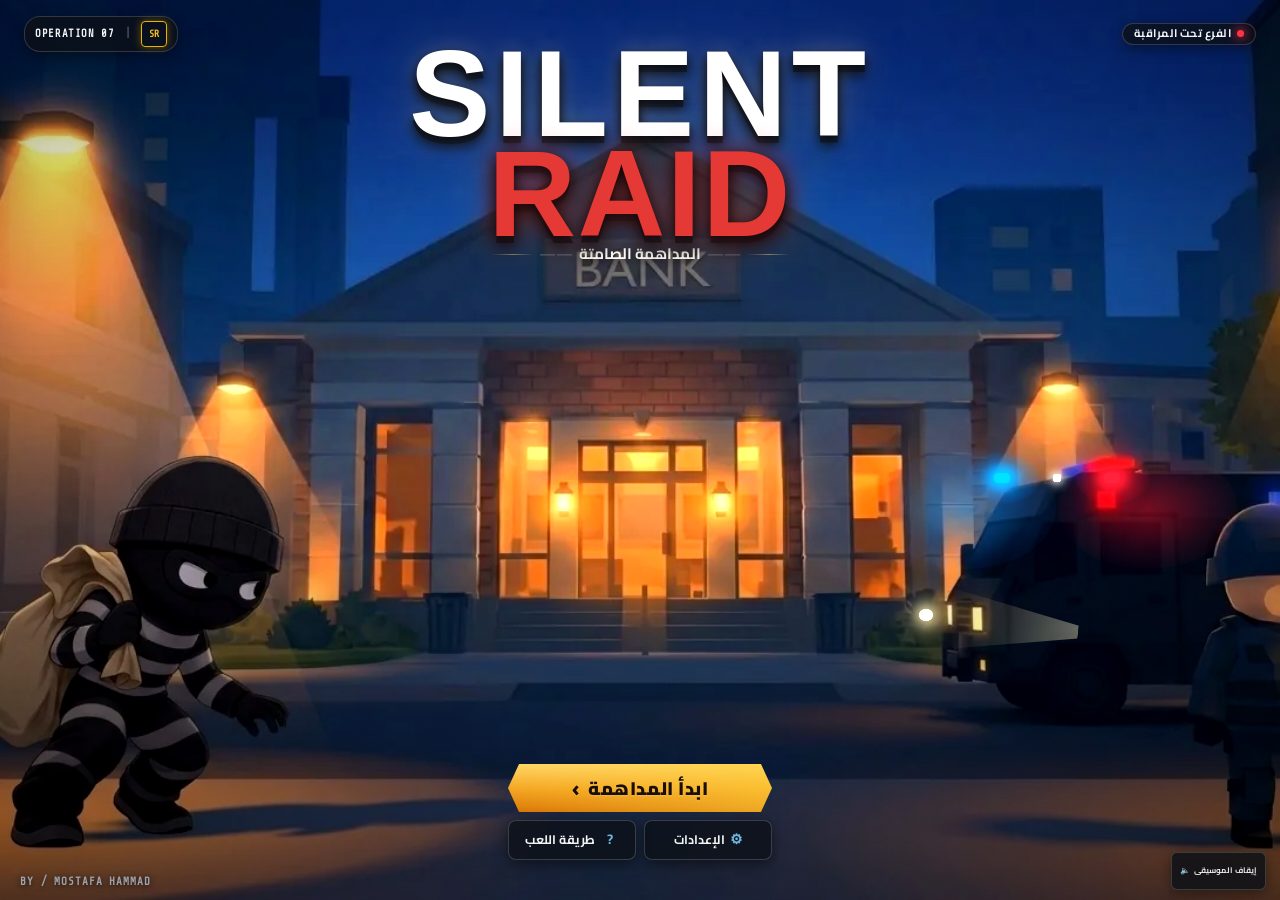
<file: SilentRaid/app/src/main/assets/index.html>
<!doctype html>
<!--
  SILENT RAID — open web source extracted from app-debug.apk.
  Entry point: loads the visual system (style.css) and all gameplay/UI logic
  (script.js). Asset paths are relative to this file in ./assets/.
-->
<html lang="ar" dir="rtl" class="sr-boot">
<head>
  <meta charset="utf-8" />
  <meta name="viewport" content="width=device-width,initial-scale=1,maximum-scale=1,user-scalable=no,viewport-fit=cover" />
  <meta name="theme-color" content="#000000" />
  <title>PC Review — SILENT RAID — المداهمة الصامتة</title>
  <link rel="preconnect" href="https://fonts.googleapis.com">
  <link rel="preconnect" href="https://fonts.gstatic.com" crossorigin>
  <link rel="stylesheet" href="https://fonts.googleapis.com/css2?family=Changa:wght@400;600;700;800&family=Alexandria:wght@400;500;600;700;800;900&family=Readex+Pro:wght@400;500;600;700&family=Cairo:wght@400;600;700;800;900&family=Share+Tech+Mono&display=swap" media="print" onload="this.media='all'">
  <noscript><link rel="stylesheet" href="https://fonts.googleapis.com/css2?family=Changa:wght@400;600;700;800&family=Alexandria:wght@400;500;600;700;800;900&family=Readex+Pro:wght@400;500;600;700&family=Cairo:wght@400;600;700;800;900&family=Share+Tech+Mono&display=swap"></noscript>
  <link rel="stylesheet" href="style.css" />
</head>
<body>
  <svg class="sr-defs" width="0" height="0" aria-hidden="true" focusable="false"><defs><linearGradient id="srGold" x1="0" y1="0" x2="0" y2="1"><stop offset="0" stop-color="#fff2a8"/><stop offset=".5" stop-color="#ffc21a"/><stop offset="1" stop-color="#e08a00"/></linearGradient></defs></svg>
  <div id="transitionVeil" aria-hidden="true"></div>
  <main id="app" class="app-shell" aria-label="SILENT RAID — المداهمة الصامتة">
    <section id="menuScreen" class="screen active heist-menu">
      <div class="menu-backdrop" aria-hidden="true">
        <div class="cartoon-city-art"></div>
        <div class="hero-scrim"></div>
        <div class="hero-grain"></div>
        <div class="scan-beam beam-a"></div>
        <div class="scan-beam beam-b"></div>
        <div class="police-beacon"></div>
        <div class="truck-lights-rig">
          <div class="van-lightbar">
            <div class="van-beacon van-beacon-red">
              <span class="beacon-core"></span>
              <span class="beacon-halo"></span>
              <span class="beacon-wash"></span>
            </div>
            <div class="van-beacon van-beacon-center">
              <span class="beacon-core"></span>
            </div>
            <div class="van-beacon van-beacon-blue">
              <span class="beacon-core"></span>
              <span class="beacon-halo"></span>
              <span class="beacon-wash"></span>
            </div>
          </div>
          <div class="van-headlights">
            <div class="van-headlight headlight-front">
              <span class="headlight-bulb"></span>
              <span class="headlight-glow"></span>
              <span class="headlight-beam"></span>
            </div>
          </div>
        </div>
        <div class="heist-vignette"></div>
      </div>
      <div class="menu-topbar">
        <div class="menu-clock"><span class="clock-dot"></span><span>الفرع تحت المراقبة</span></div>
        <div class="brand-chip"><span>OPERATION 07</span><span style="color:rgba(255,255,255,.3);padding:0 4px">|</span><span class="brand-mark">SR</span></div>
      </div>
      <div class="heist-title-lockup" aria-label="SILENT RAID">
        <div class="english-game-logo"><span>SILENT</span><b>RAID</b></div>
        <div class="arabic-title-sub"><span class="title-dash">——</span><span>المداهمة الصامتة</span><span class="title-dash">——</span></div>
      </div>
      <div class="heist-menu-panel">
        <button id="startBtn" class="primary-btn heist-primary"><span>ابدأ المداهمة</span><span class="start-chevron">›</span></button>
        <div class="menu-sub-actions">
          <button id="settingsBtn" class="secondary-btn heist-secondary settings-menu-btn"><span class="btn-icon">⚙</span><span>الإعدادات</span></button>
          <button id="howBtn" class="secondary-btn heist-secondary"><span class="btn-icon">?</span><span>طريقة اللعب</span></button>
        </div>
      </div>
      <div class="menu-bottom-bar">
        <div class="menu-credit">BY / MOSTAFA HAMMAD</div>
        <button id="musicToggleBtn" class="music-toggle" type="button" aria-pressed="false" aria-label="إيقاف الموسيقى"><span class="music-label">إيقاف الموسيقى</span><span class="music-icon">🔈</span></button>
      </div>
      <div id="controlSetupPanel" class="control-setup-panel glass-panel hidden" role="dialog" aria-modal="true" aria-labelledby="controlSetupTitle">
        <div class="settings-head">
          <div>
            <div class="settings-kicker">تحكم الهاتف</div>
            <h2 id="controlSetupTitle">اختر مكان أدوات التحكم</h2>
          </div>
          <button id="closeControlSetup" class="icon-btn" aria-label="إغلاق">×</button>
        </div>
        <p class="setup-lead">اختر مكان أدوات التحكم عند الحاجة. الأنالوج الثابت يعمل افتراضيًا ويمكن تغييره من الإعدادات.</p>
        <div class="control-choice-grid">
          <button class="control-choice" data-layout="analog-right" type="button">
            <div class="control-choice-title">🕹️ الأنالوج يمين</div>
            <svg class="control-diagram" viewBox="0 0 260 150" role="img" aria-label="الأنالوج على اليمين والأزرار على اليسار">
              <rect x="35" y="8" width="190" height="134" rx="20" class="phone-outline"/>
              <circle cx="178" cy="106" r="25" class="diagram-stick"/><circle cx="178" cy="106" r="10" class="diagram-stick-core"/>
              <rect x="55" y="100" width="52" height="16" rx="8" class="diagram-button"/><rect x="55" y="121" width="52" height="12" rx="6" class="diagram-button small"/>
            </svg>
            <span>الأزرار يسار • الأنالوج يمين</span>
          </button>
          <button class="control-choice" data-layout="analog-left" type="button">
            <div class="control-choice-title">🕹️ الأنالوج يسار</div>
            <svg class="control-diagram" viewBox="0 0 260 150" role="img" aria-label="الأنالوج على اليسار والأزرار على اليمين">
              <rect x="35" y="8" width="190" height="134" rx="20" class="phone-outline"/>
              <circle cx="82" cy="106" r="25" class="diagram-stick"/><circle cx="82" cy="106" r="10" class="diagram-stick-core"/>
              <rect x="153" y="100" width="52" height="16" rx="8" class="diagram-button"/><rect x="153" y="121" width="52" height="12" rx="6" class="diagram-button small"/>
            </svg>
            <span>الأنالوج يسار • الأزرار يمين</span>
          </button>
        </div>
        <p class="setup-save-note">سيتم حفظ التعديل ويمكنك تغييره من الإعدادات.</p>
      </div>
      <div id="settingsPanel" class="settings-panel glass-panel hidden" role="dialog" aria-modal="true" aria-labelledby="settingsTitle">
        <div class="settings-head">
          <div>
            <div class="settings-kicker">إعدادات اللعبة</div>
            <h2 id="settingsTitle">الإعدادات</h2>
          </div>
          <button id="closeSettings" class="icon-btn" aria-label="إغلاق">×</button>
        </div>
        <div class="settings-section">
          <h3>🎮 تخطيط التحكم</h3>
          <div class="control-choice-grid settings-choice-grid">
            <button class="control-choice" data-layout="analog-right" type="button">
              <div class="control-choice-title">الأنالوج يمين</div>
              <svg class="control-diagram" viewBox="0 0 260 150" aria-hidden="true"><rect x="35" y="8" width="190" height="134" rx="20" class="phone-outline"/><circle cx="178" cy="106" r="25" class="diagram-stick"/><circle cx="178" cy="106" r="10" class="diagram-stick-core"/><rect x="55" y="100" width="52" height="16" rx="8" class="diagram-button"/><rect x="55" y="121" width="52" height="12" rx="6" class="diagram-button small"/></svg>
            </button>
            <button class="control-choice" data-layout="analog-left" type="button">
              <div class="control-choice-title">الأنالوج يسار</div>
              <svg class="control-diagram" viewBox="0 0 260 150" aria-hidden="true"><rect x="35" y="8" width="190" height="134" rx="20" class="phone-outline"/><circle cx="82" cy="106" r="25" class="diagram-stick"/><circle cx="82" cy="106" r="10" class="diagram-stick-core"/><rect x="153" y="100" width="52" height="16" rx="8" class="diagram-button"/><rect x="153" y="121" width="52" height="12" rx="6" class="diagram-button small"/></svg>
            </button>
          </div>
        </div>
        <div class="settings-section settings-feature-section">
          <h3>🕹️ الأنالوج</h3>
          <label class="setting-check-row" for="floatingJoystickToggle">
            <input id="floatingJoystickToggle" type="checkbox" />
            <span class="setting-check-box" aria-hidden="true"></span>
            <span class="setting-check-text"><strong>الأنالوج المتحرك</strong></span>
          </label>
        </div>
        <div class="settings-section">
          <h3>🎵 الموسيقى</h3>
          <button id="settingsMusicToggle" class="settings-toggle" type="button" aria-pressed="false">🎵 إيقاف الموسيقى</button>
          <p class="settings-note">عند الإيقاف تتوقف موسيقى الخلفية وموسيقى الفوز والخسارة فقط، بينما تبقى المؤثرات الصوتية.</p>
        </div>
      </div>
      <div id="howPanel" class="how-panel glass-panel hidden" role="dialog" aria-modal="true" aria-labelledby="howTitle">
        <div class="panel-head"><h2 id="howTitle">طريقة اللعب</h2><button id="closeHow" class="icon-btn" aria-label="إغلاق">×</button></div>
        <div class="how-grid">
          <div class="how-section"><h3>🎯 الهدف</h3><p>اجمع المفاتيح الـ 3 واهرب قبل نفاد الوقت.</p></div>
          <div class="how-section"><h3>🕹️ التحكم</h3><p>عصا الحركة للهاتف، والأسهم أو WASD للكمبيوتر.</p></div>
          <div class="how-section"><h3>👁️ التخفي والرؤية</h3><p>الحركة توسّع مجال الرؤية، بينما الوقوف يضيّق دائرة الرؤية سريعًا إلى أن تنعدم.</p></div>
          <div class="how-section"><h3>🚨 الحراس والكاميرات</h3><p>تجنب رصد الحراس وكاميرات المراقبة لمنع الإنذار والمطاردة.</p></div>
        </div>
      </div>
    </section>
    <section id="levelSelectScreen" class="screen level-select-screen" aria-label="اختيار المرحلة والدور">
      <!-- Clean Fullscreen Cinematic Background with Ambient Overlays -->
      <div class="stage-bg-layer" id="stageBgLayer">
        <img id="stageBoardImg" class="stage-bg-clean-img" src="assets/stage-bg-clean-1.webp" alt="خلفية المرحلة" draggable="false" />
        <div class="stage-ambient-overlay" id="stageAmbientOverlay"></div>
        <div class="stage-particles-overlay" id="stageParticlesOverlay"></div>
      </div>

      <div class="stage-board-container" id="stageBoardContainer">
        <!-- Top Bar: Golden Back Button (Image 5) on left, Operation Badge on right -->
        <header class="stage-top-bar">
          <button id="levelsBackBtn" class="stage-gold-back-btn hotspot-back" type="button" aria-label="العودة للقائمة الرئيسية">
            <span class="btn-text">عودة</span>
            <span class="btn-arrow">⬅</span>
          </button>
          <div class="stage-stars-total" aria-label="إجمالي النجوم"><span class="sr-total-icon" aria-hidden="true"><svg viewBox="0 0 64 64"><path d="M32.0 5.0 L39.4 23.8 L59.6 25.0 L44.0 37.9 L49.0 57.5 L32.0 46.6 L15.0 57.5 L20.0 37.9 L4.4 25.0 L24.6 23.8 Z"/></svg></span><span class="sr-total-label">إجمالي النجوم</span><span id="lsTotalText" class="sr-total-num">٠ / ١٠٥</span></div>
          <div class="stage-op-badge">
            <span class="badge-pulse-dot"></span>
            <span class="badge-text" id="stageOpBadgeText">العملية ٠١</span>
          </div>
        </header>

        <!-- Stage Title & Mission info in Center Upper Third -->
        <div class="stage-header-info">
          <div class="stage-emblem-wrap">
            <span class="stage-emblem" id="stageEmblemIcon">🛡️</span>
          </div>
          <h1 class="stage-title" id="stageTitleText">المرحلة البرونزية</h1>
        </div>

        <!-- 7 Round Cards Carousel Row with Navigation Arrows -->
        <div class="stage-carousel-wrapper">
          <button id="lsPrevBtn" class="stage-nav-arrow arrow-left hotspot-arrow hotspot-prev" type="button" aria-label="المرحلة السابقة">❮</button>

          <div class="stage-cards-track" id="stageCardsTrack">
            <!-- 7 Round Cards (Rounds 1 to 7) matching Image 3 reference -->
            <button class="stage-round-card hotspot-card" data-round="1" type="button" aria-label="الدور 1">
              <div class="card-ribbon-number">01</div>
              <div class="card-plaque">
                <span class="card-round-label">الدور 1</span>
              </div>
              <div class="card-ribbon-status">
                <span>مفتوح</span>
              </div>
            </button>

            <button class="stage-round-card hotspot-card" data-round="2" type="button" aria-label="الدور 2">
              <div class="card-ribbon-number">02</div>
              <div class="card-plaque">
                <span class="card-round-label">الدور 2</span>
              </div>
              <div class="card-ribbon-status">
                <span>مفتوح</span>
              </div>
            </button>

            <button class="stage-round-card hotspot-card" data-round="3" type="button" aria-label="الدور 3">
              <div class="card-ribbon-number">03</div>
              <div class="card-plaque">
                <span class="card-round-label">الدور 3</span>
              </div>
              <div class="card-ribbon-status">
                <span>مفتوح</span>
              </div>
            </button>

            <button class="stage-round-card hotspot-card" data-round="4" type="button" aria-label="الدور 4">
              <div class="card-ribbon-number">04</div>
              <div class="card-plaque">
                <span class="card-round-label">الدور 4</span>
              </div>
              <div class="card-ribbon-status">
                <span>مفتوح</span>
              </div>
            </button>

            <button class="stage-round-card hotspot-card" data-round="5" type="button" aria-label="الدور 5">
              <div class="card-ribbon-number">05</div>
              <div class="card-plaque">
                <span class="card-round-label">الدور 5</span>
              </div>
              <div class="card-ribbon-status">
                <span>مفتوح</span>
              </div>
            </button>

            <button class="stage-round-card hotspot-card" data-round="6" type="button" aria-label="الدور 6">
              <div class="card-ribbon-number">06</div>
              <div class="card-plaque">
                <span class="card-round-label">الدور 6</span>
              </div>
              <div class="card-ribbon-status">
                <span>مفتوح</span>
              </div>
            </button>

            <button class="stage-round-card hotspot-card" data-round="7" type="button" aria-label="الدور 7">
              <div class="card-ribbon-number">07</div>
              <div class="card-plaque">
                <span class="card-round-label">الدور 7</span>
              </div>
              <div class="card-ribbon-status">
                <span>مفتوح</span>
              </div>
            </button>
          </div>

          <button id="lsNextBtn" class="stage-nav-arrow arrow-right hotspot-arrow hotspot-next" type="button" aria-label="المرحلة التالية">❯</button>
        </div>

        <!-- Fixed Bottom Navigation Bar (Image 2 & 4: Fixed sleek dark capsule with 5 stage dots) -->
        <footer class="stage-fixed-bottom-bar" aria-label="شريط تنقل المراحل">
          <div class="stage-nav-capsule" id="lsDotsRow">
            <button class="stage-dot-btn hotspot-dot active" data-stage="1" type="button" aria-label="المرحلة 1 البرونزية"></button>
            <button class="stage-dot-btn hotspot-dot" data-stage="2" type="button" aria-label="المرحلة 2 الفضية"></button>
            <button class="stage-dot-btn hotspot-dot" data-stage="3" type="button" aria-label="المرحلة 3 الذهبية"></button>
            <button class="stage-dot-btn hotspot-dot" data-stage="4" type="button" aria-label="المرحلة 4 الألماسية"></button>
            <button class="stage-dot-btn hotspot-dot" data-stage="5" type="button" aria-label="المرحلة 5 الأسطورية"></button>
          </div>
        </footer>
      </div>
    </section>

    <section id="gameScreen" class="screen">
      <div id="gameWrap" class="game-wrap">
                <canvas id="gameCanvas" width="800" height="600" aria-label="ملعب المداهمة"></canvas>
        <div class="hud" aria-live="polite">
          <div id="levelHud">المرحلة 1 - الدور 1</div>
          <div id="timerHud">الوقت المتبقي: 00:00</div>
          <div id="keysHud" class="keys-hud" aria-label="المفاتيح 0 من 3">المفاتيح: 0/3</div>
          <div id="spotHud" class="spot-hud" aria-label="مرات الرصد"><span class="spot-hud-stars" aria-hidden="true"></span><span class="spot-hud-count">الرصد: ٠ / ٣</span><span class="spot-hud-flash" aria-hidden="true"></span></div>
          <div id="chaseHud" class="chase-hud" hidden>⚠ المطاردة نشطة</div>
        </div>
        <div class="corner-tools">
          <button id="levelsBtn" class="tool-btn levels-hud-btn" title="اختيار دور آخر" aria-label="العودة للأدوار">
            <span class="btn-icon">🗺️</span>
            <span>الأدوار</span>
          </button>
        </div>
        <div id="messageHud" class="message-hud"></div>
        <div id="joystick" class="joystick" aria-label="عصا الحركة"><div id="joystickKnob"></div></div>
      </div>
    </section>

    <section id="successScreen" class="screen result-screen rs2 rs2-win" aria-hidden="true">
      <div class="rs2-bg" aria-hidden="true">
        <div class="rs2-bokeh"><i style="--x:8%;--y:30%;--s:9em;--d:9s;--dl:-1s"></i><i style="--x:18%;--y:72%;--s:6em;--d:11s;--dl:-4s"></i><i style="--x:30%;--y:18%;--s:5em;--d:8s;--dl:-2s"></i><i style="--x:70%;--y:22%;--s:7em;--d:10s;--dl:-6s"></i><i style="--x:84%;--y:64%;--s:10em;--d:12s;--dl:-3s"></i><i style="--x:92%;--y:20%;--s:6em;--d:9s;--dl:-7s"></i><i style="--x:50%;--y:85%;--s:8em;--d:13s;--dl:-5s"></i><i style="--x:62%;--y:60%;--s:4em;--d:8s;--dl:-1s"></i></div>
        <div class="rs2-vignette"></div>
      </div>
      <canvas id="successRainCanvas" class="result-rain-canvas" aria-hidden="true"></canvas>
      <div class="rs2-stage">
        <div class="rs2-bag" aria-hidden="true"><div class="rs2-bag-rays"></div><div class="rs2-bag-halo"></div><div class="rs2-bag-float"><svg class="rs2-bag-svg" viewBox="0 0 200 184" aria-hidden="true"><defs>
<linearGradient id="bagBody" x1="0" y1="0" x2="1" y2="1"><stop offset="0" stop-color="#f0bd6c"/><stop offset=".45" stop-color="#c98532"/><stop offset="1" stop-color="#7d4613"/></linearGradient>
<linearGradient id="bagShade" x1="0" y1="0" x2="1" y2="0"><stop offset="0" stop-color="#fff" stop-opacity=".30"/><stop offset=".42" stop-color="#fff" stop-opacity="0"/><stop offset="1" stop-color="#2a1000" stop-opacity=".48"/></linearGradient>
<linearGradient id="bagLip" x1="0" y1="0" x2="0" y2="1"><stop offset="0" stop-color="#f6cb82"/><stop offset="1" stop-color="#c58231"/></linearGradient>
<radialGradient id="bagCoin" cx=".38" cy=".32" r=".85"><stop offset="0" stop-color="#fff4b0"/><stop offset=".5" stop-color="#ffc92e"/><stop offset="1" stop-color="#c27c00"/></radialGradient>
<linearGradient id="bagRope" x1="0" y1="0" x2="0" y2="1"><stop offset="0" stop-color="#ffe9a0"/><stop offset="1" stop-color="#d9962a"/></linearGradient>
<pattern id="bagWeave" width="6" height="6" patternUnits="userSpaceOnUse" patternTransform="rotate(45)"><path d="M0 0H6M0 3H6" stroke="#4a2506" stroke-opacity=".13" stroke-width="1"/><path d="M0 0V6M3 0V6" stroke="#fff" stroke-opacity=".06" stroke-width="1"/></pattern>
<linearGradient id="bagBill" x1="0" y1="0" x2="0" y2="1"><stop offset="0" stop-color="#9be08a"/><stop offset="1" stop-color="#3f9a45"/></linearGradient>
<linearGradient id="bagCoinSide" x1="0" y1="0" x2="1" y2="0"><stop offset="0" stop-color="#f5b92a"/><stop offset=".5" stop-color="#c9860a"/><stop offset="1" stop-color="#7a4607"/></linearGradient>
<radialGradient id="bagPileShade" cx=".5" cy=".62" r=".5"><stop offset="0" stop-color="#1c0a00" stop-opacity=".8"/><stop offset=".55" stop-color="#2a1000" stop-opacity=".3"/><stop offset="1" stop-color="#2a1000" stop-opacity="0"/></radialGradient>
<radialGradient id="bagMouthDark" cx=".5" cy=".5" r=".6"><stop offset="0" stop-color="#120600"/><stop offset="1" stop-color="#3a1c06"/></radialGradient>
<clipPath id="bagPileClip"><path d="M20 -90 H180 V24 L138 24 C126 36 114 38 100 37 C86 38 74 36 62 24 L20 24 Z"/></clipPath>
<clipPath id="bagClip"><path d="M80 64 C54 84 22 118 28 150 C32 172 62 180 100 180 C138 180 168 172 172 150 C178 118 146 84 120 64 Z"/></clipPath></defs>
<ellipse cx="100" cy="180" rx="76" ry="6.500" fill="#000" opacity=".38"/>
<ellipse cx="100" cy="27" rx="38" ry="11" fill="url(#bagMouthDark)" stroke="#3a1c06" stroke-width="4"/><path d="M64 23 C76 15 124 15 136 23" fill="none" stroke="#f6cb82" stroke-opacity=".55" stroke-width="2" stroke-linecap="round"/><g clip-path="url(#bagPileClip)"><g transform="rotate(-52 100 34)"><rect x="83.0" y="-20" width="30" height="54" rx="3" fill="url(#bagBill)" stroke="#1f5a27" stroke-width="2.5"/><rect x="87.0" y="-16" width="22" height="46" rx="2" fill="none" stroke="#d6f5c9" stroke-opacity=".55" stroke-width="1.2"/><circle cx="98" cy="-0.6" r="6.4" fill="#d6f5c9" fill-opacity=".85" stroke="#1f5a27" stroke-width="1.4"/><text x="98" y="2.8" text-anchor="middle" font-family="Arial,sans-serif" font-weight="900" font-size="10" fill="#1f5a27">$</text></g><g transform="rotate(50 100 34)"><rect x="87.0" y="-20" width="30" height="54" rx="3" fill="url(#bagBill)" stroke="#1f5a27" stroke-width="2.5"/><rect x="91.0" y="-16" width="22" height="46" rx="2" fill="none" stroke="#d6f5c9" stroke-opacity=".55" stroke-width="1.2"/><circle cx="102" cy="-0.6" r="6.4" fill="#d6f5c9" fill-opacity=".85" stroke="#1f5a27" stroke-width="1.4"/><text x="102" y="2.8" text-anchor="middle" font-family="Arial,sans-serif" font-weight="900" font-size="10" fill="#1f5a27">$</text></g><g transform="rotate(-32 100 34)"><rect x="84.0" y="-24" width="30" height="58" rx="3" fill="url(#bagBill)" stroke="#1f5a27" stroke-width="2.5"/><rect x="88.0" y="-20" width="22" height="50" rx="2" fill="none" stroke="#d6f5c9" stroke-opacity=".55" stroke-width="1.2"/><circle cx="99" cy="-3.1" r="6.4" fill="#d6f5c9" fill-opacity=".85" stroke="#1f5a27" stroke-width="1.4"/><text x="99" y="0.3" text-anchor="middle" font-family="Arial,sans-serif" font-weight="900" font-size="10" fill="#1f5a27">$</text></g><g transform="rotate(30 100 34)"><rect x="86.0" y="-24" width="30" height="58" rx="3" fill="url(#bagBill)" stroke="#1f5a27" stroke-width="2.5"/><rect x="90.0" y="-20" width="22" height="50" rx="2" fill="none" stroke="#d6f5c9" stroke-opacity=".55" stroke-width="1.2"/><circle cx="101" cy="-3.1" r="6.4" fill="#d6f5c9" fill-opacity=".85" stroke="#1f5a27" stroke-width="1.4"/><text x="101" y="0.3" text-anchor="middle" font-family="Arial,sans-serif" font-weight="900" font-size="10" fill="#1f5a27">$</text></g><g transform="rotate(-10 100 34)"><rect x="85.0" y="-22" width="30" height="56" rx="3" fill="url(#bagBill)" stroke="#1f5a27" stroke-width="2.5"/><rect x="89.0" y="-18" width="22" height="48" rx="2" fill="none" stroke="#d6f5c9" stroke-opacity=".55" stroke-width="1.2"/><circle cx="100" cy="-1.8" r="6.4" fill="#d6f5c9" fill-opacity=".85" stroke="#1f5a27" stroke-width="1.4"/><text x="100" y="1.6" text-anchor="middle" font-family="Arial,sans-serif" font-weight="900" font-size="10" fill="#1f5a27">$</text></g><g transform="rotate(12 100 34)"><rect x="85.0" y="-18" width="30" height="52" rx="3" fill="url(#bagBill)" stroke="#1f5a27" stroke-width="2.5"/><rect x="89.0" y="-14" width="22" height="44" rx="2" fill="none" stroke="#d6f5c9" stroke-opacity=".55" stroke-width="1.2"/><circle cx="100" cy="0.7" r="6.4" fill="#d6f5c9" fill-opacity=".85" stroke="#1f5a27" stroke-width="1.4"/><text x="100" y="4.1" text-anchor="middle" font-family="Arial,sans-serif" font-weight="900" font-size="10" fill="#1f5a27">$</text></g><g stroke="#7a4607" stroke-width="2.4"><g transform="translate(99.3 -9.0) rotate(0)"><circle r="11" fill="url(#bagCoin)"/><circle r="7.0" fill="none" stroke="#8a5400" stroke-opacity=".5" stroke-width="1.4"/><path d="M-6.8 -2.0 C-5.0 -6.8 -1.1 -8.6 3.3 -8.1" fill="none" stroke="#fff" stroke-opacity=".6" stroke-width="2" stroke-linecap="round"/><text x="0" y="3.7" text-anchor="middle" font-family="Arial,sans-serif" font-weight="900" font-size="10.4" fill="#8a5400" fill-opacity=".8">$</text></g><g transform="translate(90.6 1.7) rotate(26)"><ellipse cx="0" cy="1.8" rx="11.5" ry="7.1" fill="#9a5f05"/><ellipse cx="0" cy="0" rx="11.5" ry="7.1" fill="url(#bagCoin)"/><ellipse cx="0" cy="0" rx="7.1" ry="4.4" fill="none" stroke="#8a5400" stroke-opacity=".5" stroke-width="1.3"/></g><g transform="translate(108.4 3.2) rotate(0)"><circle r="11.5" fill="url(#bagCoin)"/><circle r="7.4" fill="none" stroke="#8a5400" stroke-opacity=".5" stroke-width="1.4"/><path d="M-7.1 -2.1 C-5.2 -7.1 -1.2 -9.0 3.4 -8.5" fill="none" stroke="#fff" stroke-opacity=".6" stroke-width="2" stroke-linecap="round"/><text x="0" y="3.9" text-anchor="middle" font-family="Arial,sans-serif" font-weight="900" font-size="10.9" fill="#8a5400" fill-opacity=".8">$</text></g><g transform="translate(83.6 14.1) rotate(-28)"><ellipse cx="0" cy="1.9" rx="12" ry="7.4" fill="#9a5f05"/><ellipse cx="0" cy="0" rx="12" ry="7.4" fill="url(#bagCoin)"/><ellipse cx="0" cy="0" rx="7.4" ry="4.6" fill="none" stroke="#8a5400" stroke-opacity=".5" stroke-width="1.3"/></g><g transform="translate(99.7 13.7) rotate(0)"><circle r="12" fill="url(#bagCoin)"/><circle r="7.7" fill="none" stroke="#8a5400" stroke-opacity=".5" stroke-width="1.4"/><path d="M-7.4 -2.2 C-5.4 -7.4 -1.2 -9.4 3.6 -8.9" fill="none" stroke="#fff" stroke-opacity=".6" stroke-width="2" stroke-linecap="round"/><text x="0" y="4.1" text-anchor="middle" font-family="Arial,sans-serif" font-weight="900" font-size="11.4" fill="#8a5400" fill-opacity=".8">$</text></g><g transform="translate(116.4 14.8) rotate(0)"><circle r="12" fill="url(#bagCoin)"/><circle r="7.7" fill="none" stroke="#8a5400" stroke-opacity=".5" stroke-width="1.4"/><path d="M-7.4 -2.2 C-5.4 -7.4 -1.2 -9.4 3.6 -8.9" fill="none" stroke="#fff" stroke-opacity=".6" stroke-width="2" stroke-linecap="round"/></g><g transform="translate(78.3 26.9) rotate(0)"><circle r="12" fill="url(#bagCoin)"/><circle r="7.7" fill="none" stroke="#8a5400" stroke-opacity=".5" stroke-width="1.4"/><path d="M-7.4 -2.2 C-5.4 -7.4 -1.2 -9.4 3.6 -8.9" fill="none" stroke="#fff" stroke-opacity=".6" stroke-width="2" stroke-linecap="round"/><text x="0" y="4.1" text-anchor="middle" font-family="Arial,sans-serif" font-weight="900" font-size="11.4" fill="#8a5400" fill-opacity=".8">$</text></g><g transform="translate(87.9 28.4) rotate(0)"><circle r="12" fill="url(#bagCoin)"/><circle r="7.7" fill="none" stroke="#8a5400" stroke-opacity=".5" stroke-width="1.4"/><path d="M-7.4 -2.2 C-5.4 -7.4 -1.2 -9.4 3.6 -8.9" fill="none" stroke="#fff" stroke-opacity=".6" stroke-width="2" stroke-linecap="round"/></g><g transform="translate(102.8 28.2) rotate(12)"><ellipse cx="0" cy="1.9" rx="12" ry="7.4" fill="#9a5f05"/><ellipse cx="0" cy="0" rx="12" ry="7.4" fill="url(#bagCoin)"/><ellipse cx="0" cy="0" rx="7.4" ry="4.6" fill="none" stroke="#8a5400" stroke-opacity=".5" stroke-width="1.3"/></g><g transform="translate(111.2 27.2) rotate(0)"><circle r="12" fill="url(#bagCoin)"/><circle r="7.7" fill="none" stroke="#8a5400" stroke-opacity=".5" stroke-width="1.4"/><path d="M-7.4 -2.2 C-5.4 -7.4 -1.2 -9.4 3.6 -8.9" fill="none" stroke="#fff" stroke-opacity=".6" stroke-width="2" stroke-linecap="round"/></g><g transform="translate(125.2 26.9) rotate(0)"><circle r="12" fill="url(#bagCoin)"/><circle r="7.7" fill="none" stroke="#8a5400" stroke-opacity=".5" stroke-width="1.4"/><path d="M-7.4 -2.2 C-5.4 -7.4 -1.2 -9.4 3.6 -8.9" fill="none" stroke="#fff" stroke-opacity=".6" stroke-width="2" stroke-linecap="round"/><text x="0" y="4.1" text-anchor="middle" font-family="Arial,sans-serif" font-weight="900" font-size="11.4" fill="#8a5400" fill-opacity=".8">$</text></g></g><ellipse cx="100" cy="42" rx="52" ry="40" fill="url(#bagPileShade)"/></g>
<path d="M80 64 C54 84 22 118 28 150 C32 172 62 180 100 180 C138 180 168 172 172 150 C178 118 146 84 120 64 Z" fill="url(#bagBody)" stroke="#3a1c06" stroke-width="5" stroke-linejoin="round"/>
<g clip-path="url(#bagClip)"><rect x="0" y="50" width="200" height="140" fill="url(#bagWeave)"/><rect x="0" y="50" width="200" height="140" fill="url(#bagShade)"/>
<path d="M30 160 C62 176 138 176 170 160" fill="none" stroke="#3a1c06" stroke-opacity=".5" stroke-width="2.500" stroke-dasharray="6 5" stroke-linecap="round"/>
<path d="M46 100 C36 118 30 134 34 152" fill="none" stroke="#fff" stroke-opacity=".34" stroke-width="7" stroke-linecap="round"/></g>
<path d="M80 64 C54 84 22 118 28 150 C32 172 62 180 100 180 C138 180 168 172 172 150 C178 118 146 84 120 64 Z" fill="none" stroke="#3a1c06" stroke-width="5" stroke-linejoin="round"/>
<path d="M64 24 C58 44 68 56 76 68 L124 68 C132 56 142 44 136 24 C126 36 114 38 100 37 C86 38 74 36 64 24 Z" fill="url(#bagLip)" stroke="#3a1c06" stroke-width="5" stroke-linejoin="round"/>
<path d="M63 25 C75 37 87 39.500 100 39.500 C113 39.500 125 37 137 25" fill="none" stroke="#2a1204" stroke-opacity=".55" stroke-width="3.500" stroke-linecap="round"/><path d="M66 29 C77 41 88 43.500 100 43.500 C112 43.500 123 41 134 29" fill="none" stroke="#ffe3a8" stroke-opacity=".5" stroke-width="2" stroke-linecap="round"/><path d="M72 30 C70 44 76 54 82 62 M128 30 C130 44 124 54 118 62 M100 40 V62" fill="none" stroke="#7a4607" stroke-opacity=".38" stroke-width="2.500" stroke-linecap="round"/>
<path d="M70 68 C86 80 114 80 130 68" fill="none" stroke="#3a1c06" stroke-width="14" stroke-linecap="round"/><path d="M70 68 C86 80 114 80 130 68" fill="none" stroke="url(#bagRope)" stroke-width="9" stroke-linecap="round"/><path d="M70 68 C86 80 114 80 130 68" fill="none" stroke="#9a5a0a" stroke-opacity=".55" stroke-width="9" stroke-dasharray="3 4" stroke-linecap="butt"/>
<path d="M98 80 C90 94 80 98 72 112" fill="none" stroke="#3a1c06" stroke-width="9" stroke-linecap="round"/><path d="M102 80 C110 94 120 98 128 112" fill="none" stroke="#3a1c06" stroke-width="9" stroke-linecap="round"/>
<path d="M98 80 C90 94 80 98 72 112" fill="none" stroke="url(#bagRope)" stroke-width="5" stroke-linecap="round"/><path d="M102 80 C110 94 120 98 128 112" fill="none" stroke="url(#bagRope)" stroke-width="5" stroke-linecap="round"/>
<g stroke="#3a1c06" stroke-width="3" fill="#f2b84a"><ellipse cx="71" cy="116" rx="5" ry="7" transform="rotate(25 71 116)"/><ellipse cx="129" cy="116" rx="5" ry="7" transform="rotate(-25 129 116)"/></g>
<circle cx="100" cy="79" r="10" fill="url(#bagRope)" stroke="#3a1c06" stroke-width="4"/><path d="M95 76 C98 73 102 73 105 76" fill="none" stroke="#fff" stroke-opacity=".7" stroke-width="2.500" stroke-linecap="round"/>
<circle cx="100" cy="135" r="31" fill="#3a1c06" opacity=".35" transform="translate(0 3)"/>
<circle cx="100" cy="133" r="31" fill="url(#bagCoin)" stroke="#6e3f05" stroke-width="5"/>
<circle cx="100" cy="133" r="26.500" fill="none" stroke="#8a5400" stroke-opacity=".55" stroke-width="2" stroke-dasharray="2 3"/>
<circle cx="100" cy="133" r="22" fill="none" stroke="#fff6c0" stroke-opacity=".6" stroke-width="2"/>
<text x="100" y="147" text-anchor="middle" font-family="Cairo,Arial,sans-serif" font-weight="900" font-size="44" fill="#7a4607">$</text>
<path d="M78 124 C82 114 91 109 101 108" fill="none" stroke="#fff" stroke-opacity=".8" stroke-width="4" stroke-linecap="round"/>
<g stroke="#7a4607" stroke-width="2.200" stroke-linejoin="round"><ellipse cx="28" cy="181.6" rx="19.0" ry="5.5" fill="#000" opacity=".35" stroke="none"/><path d="M11 174.6 V178.0 A17 6.5 0 0 0 45 178.0 V174.6 Z" fill="url(#bagCoinSide)"/><ellipse cx="28" cy="174.6" rx="17" ry="6.5" fill="#d99a10"/><path d="M11 171.2 V174.6 A17 6.5 0 0 0 45 174.6 V171.2 Z" fill="url(#bagCoinSide)"/><ellipse cx="28" cy="171.2" rx="17" ry="6.5" fill="#d99a10"/><path d="M11 167.79999999999998 V171.2 A17 6.5 0 0 0 45 171.2 V167.79999999999998 Z" fill="url(#bagCoinSide)"/><ellipse cx="28" cy="167.79999999999998" rx="17" ry="6.5" fill="#d99a10"/><path d="M11 164.4 V167.8 A17 6.5 0 0 0 45 167.8 V164.4 Z" fill="url(#bagCoinSide)"/><ellipse cx="28" cy="164.4" rx="17" ry="6.5" fill="#d99a10"/><path d="M11 161.0 V164.4 A17 6.5 0 0 0 45 164.4 V161.0 Z" fill="url(#bagCoinSide)"/><ellipse cx="28" cy="161.0" rx="17" ry="6.5" fill="#d99a10"/><path d="M11 157.6 V161.0 A17 6.5 0 0 0 45 161.0 V157.6 Z" fill="url(#bagCoinSide)"/><ellipse cx="28" cy="157.6" rx="17" ry="6.5" fill="#d99a10"/><path d="M11 154.2 V157.6 A17 6.5 0 0 0 45 157.6 V154.2 Z" fill="url(#bagCoinSide)"/><ellipse cx="28" cy="154.2" rx="17" ry="6.5" fill="url(#bagCoin)"/><ellipse cx="28" cy="154.2" rx="11.2" ry="4.0" fill="none" stroke="#8a5400" stroke-opacity=".5" stroke-width="1.3"/><ellipse cx="170" cy="181.2" rx="16.8" ry="4.9" fill="#000" opacity=".35" stroke="none"/><path d="M155 174.6 V178.0 A15 5.8 0 0 0 185 178.0 V174.6 Z" fill="url(#bagCoinSide)"/><ellipse cx="170" cy="174.6" rx="15" ry="5.8" fill="#d99a10"/><path d="M155 171.2 V174.6 A15 5.8 0 0 0 185 174.6 V171.2 Z" fill="url(#bagCoinSide)"/><ellipse cx="170" cy="171.2" rx="15" ry="5.8" fill="#d99a10"/><path d="M155 167.79999999999998 V171.2 A15 5.8 0 0 0 185 171.2 V167.79999999999998 Z" fill="url(#bagCoinSide)"/><ellipse cx="170" cy="167.79999999999998" rx="15" ry="5.8" fill="#d99a10"/><path d="M155 164.4 V167.8 A15 5.8 0 0 0 185 167.8 V164.4 Z" fill="url(#bagCoinSide)"/><ellipse cx="170" cy="164.4" rx="15" ry="5.8" fill="#d99a10"/><path d="M155 161.0 V164.4 A15 5.8 0 0 0 185 164.4 V161.0 Z" fill="url(#bagCoinSide)"/><ellipse cx="170" cy="161.0" rx="15" ry="5.8" fill="url(#bagCoin)"/><ellipse cx="170" cy="161.0" rx="9.9" ry="3.6" fill="none" stroke="#8a5400" stroke-opacity=".5" stroke-width="1.3"/><ellipse cx="54" cy="183.4" rx="12.3" ry="3.7" fill="#000" opacity=".35" stroke="none"/><path d="M43 177.8 V181.0 A11 4.4 0 0 0 65 181.0 V177.8 Z" fill="url(#bagCoinSide)"/><ellipse cx="54" cy="177.8" rx="11" ry="4.4" fill="#d99a10"/><path d="M43 174.60000000000002 V177.8 A11 4.4 0 0 0 65 177.8 V174.60000000000002 Z" fill="url(#bagCoinSide)"/><ellipse cx="54" cy="174.60000000000002" rx="11" ry="4.4" fill="#d99a10"/><path d="M43 171.4 V174.6 A11 4.4 0 0 0 65 174.6 V171.4 Z" fill="url(#bagCoinSide)"/><ellipse cx="54" cy="171.4" rx="11" ry="4.4" fill="url(#bagCoin)"/><ellipse cx="54" cy="171.4" rx="7.3" ry="2.7" fill="none" stroke="#8a5400" stroke-opacity=".5" stroke-width="1.3"/><ellipse cx="146" cy="183.3" rx="11.8" ry="3.6" fill="#000" opacity=".35" stroke="none"/><path d="M135.5 177.8 V181.0 A10.5 4.2 0 0 0 156.5 181.0 V177.8 Z" fill="url(#bagCoinSide)"/><ellipse cx="146" cy="177.8" rx="10.5" ry="4.2" fill="#d99a10"/><path d="M135.5 174.60000000000002 V177.8 A10.5 4.2 0 0 0 156.5 177.8 V174.60000000000002 Z" fill="url(#bagCoinSide)"/><ellipse cx="146" cy="174.60000000000002" rx="10.5" ry="4.2" fill="url(#bagCoin)"/><ellipse cx="146" cy="174.6" rx="6.9" ry="2.6" fill="none" stroke="#8a5400" stroke-opacity=".5" stroke-width="1.3"/></g>
<g fill="#fff6c0"><path class="bag-spark" style="--sd:0s" d="M18 62 L21 70 L29 73 L21 76 L18 84 L15 76 L7 73 L15 70 Z"/><path class="bag-spark" style="--sd:.8s" d="M180 48 L182.500 54 L189 56.500 L182.500 59 L180 65 L177.500 59 L171 56.500 L177.500 54 Z"/><path class="bag-spark" style="--sd:1.5s" d="M158 8 L160 13 L165 15 L160 17 L158 22 L156 17 L151 15 L156 13 Z"/><path class="bag-spark" style="--sd:.4s" d="M42 6 L44 11 L49 13 L44 15 L42 20 L40 15 L35 13 L40 11 Z"/></g></svg></div></div>
        <div class="rs2-card">
          <div class="rs2-frame"></div>
          <div class="rs2-inner">
            <div class="rs2-titlewrap"><span class="rs2-brush"></span><h2 class="rs2-title">تمت المداهمة!</h2></div>
            <div class="sr-star-zone">
              <div id="rsStars" class="sr-win-stars" aria-live="polite"></div>
              <div id="rsSpotCount" class="sr-spot-count"></div>
            </div>
            <div class="rs2-subrow"><i></i><p id="rsMessage" class="rs2-sub">تم فتح الخزنة وتأمين المال بنجاح.</p><i></i></div>
            <div class="rs2-actions rs2-actions-2">
              <button id="nextBtn" class="primary-btn rs2-btn rs2-gold" type="button"><span class="rs2-btn-label">الدور التالي</span></button>
              <button id="successLevelsBtn" class="secondary-btn rs2-btn rs2-dark" type="button"><svg class="rs2-ico" viewBox="0 0 48 48" aria-hidden="true"><g fill="none" stroke="#fff" stroke-width="3.2" stroke-linejoin="round" stroke-linecap="round"><path d="M4 16l12-4 16 4 12-4v26l-12 4-16-4-12 4z"/><path d="M16 12v26M32 16v26"/><path d="M24 3c-5 0-8 3.600-8 8 0 5 8 11 8 11s8-6 8-11c0-4.400-3-8-8-8z" fill="#fff" stroke="#fff"/></g><circle cx="24" cy="11" r="2.800" fill="#1b1d25"/></svg><span class="rs2-btn-label">العودة للأدوار</span></button>
            </div>
          </div>
        </div>
      </div>
    </section>

    <section id="failureScreen" class="screen result-screen failure-result rs2 rs2-fail" aria-hidden="true">
      <div class="rs2-bg" aria-hidden="true">
        <div class="rs2-glow"></div>
        <div class="rs2-chains">
        <div class="chain-wrap" style="--x:-3.5vw;--w:12.5vw;--rot:9deg;--o:1;--b:0px"><div class="chain" style="--dur:12s;animation-delay:-3s"></div></div>
        <div class="chain-wrap" style="--x:17vw;--w:5.5vw;--rot:6deg;--o:0.6;--b:2px"><div class="chain" style="--dur:15s;animation-delay:-6s"></div></div>
        <div class="chain-wrap" style="--x:36vw;--w:4vw;--rot:3deg;--o:0.4;--b:3px"><div class="chain" style="--dur:17s;animation-delay:-2s"></div></div>
        <div class="chain-wrap" style="--x:57vw;--w:4.6vw;--rot:-4deg;--o:0.5;--b:2.5px"><div class="chain" style="--dur:16s;animation-delay:-9s"></div></div>
        <div class="chain-wrap" style="--x:71vw;--w:8.5vw;--rot:-8deg;--o:0.85;--b:1px"><div class="chain" style="--dur:13s;animation-delay:-5s"></div></div>
        <div class="chain-wrap" style="--x:91vw;--w:12.5vw;--rot:-10deg;--o:1;--b:0px"><div class="chain" style="--dur:11s;animation-delay:-8s"></div></div>
        </div>
        <div class="rs2-flash"></div>
        <div class="rs2-vignette"></div>
      </div>
      <canvas id="failureRainCanvas" class="result-rain-canvas" aria-hidden="true" hidden></canvas>
      <div class="rs2-stage">
        <div class="rs2-siren" aria-hidden="true"><div class="rs2-siren-rays"></div><div class="rs2-siren-halo"></div><svg class="rs2-siren-svg" viewBox="0 0 200 160" aria-hidden="true"><defs>
<radialGradient id="sdome" cx=".38" cy=".3" r=".9"><stop offset="0" stop-color="#ff9a86"/><stop offset=".45" stop-color="#ee1c27"/><stop offset="1" stop-color="#7a0610"/></radialGradient>
<linearGradient id="sbase" x1="0" y1="0" x2="0" y2="1"><stop offset="0" stop-color="#d11822"/><stop offset=".25" stop-color="#4a0c12"/><stop offset="1" stop-color="#14060a"/></linearGradient></defs>
<path d="M14 152 L26 122 H174 L186 152 Z" fill="url(#sbase)" stroke="#12060a" stroke-width="5" stroke-linejoin="round"/>
<rect x="28" y="112" width="144" height="14" rx="5" fill="#a30f19" stroke="#12060a" stroke-width="4"/>
<g class="siren-dome"><path d="M42 114 C42 62 68 22 100 22 C132 22 158 62 158 114 Z" fill="url(#sdome)" stroke="#2a0409" stroke-width="5" stroke-linejoin="round"/>
<ellipse class="siren-bulb" cx="100" cy="84" rx="19" ry="31" fill="#ffd45c"/><ellipse class="siren-bulb2" cx="100" cy="86" rx="9" ry="17" fill="#fff6c9"/>
<path d="M58 104 C58 70 72 42 92 34" fill="none" stroke="#fff" stroke-opacity=".5" stroke-width="7" stroke-linecap="round"/></g></svg></div>
        <div class="rs2-card">
          <div class="rs2-frame"></div>
          <div class="rs2-inner">
            <div class="rs2-titlewrap"><span class="rs2-brush"></span><svg class="rs2-cuffs" viewBox="0 0 150 90" aria-hidden="true"><defs><linearGradient id="cfm" x1="0" x2="1" y1="0" y2="1"><stop offset="0" stop-color="#f4f6fa"/><stop offset=".5" stop-color="#a9b0bd"/><stop offset="1" stop-color="#4b505c"/></linearGradient></defs>
<g fill="none" stroke-linecap="round"><circle cx="38" cy="55" r="25" stroke="#1a070b" stroke-width="15"/><circle cx="112" cy="55" r="25" stroke="#1a070b" stroke-width="15"/><circle cx="38" cy="55" r="25" stroke="url(#cfm)" stroke-width="10"/><circle cx="112" cy="55" r="25" stroke="url(#cfm)" stroke-width="10"/>
<path d="M24 38 L40 14 L62 24" stroke="#1a070b" stroke-width="13"/><path d="M126 38 L110 14 L88 24" stroke="#1a070b" stroke-width="13"/><path d="M24 38 L40 14 L62 24" stroke="url(#cfm)" stroke-width="8"/><path d="M126 38 L110 14 L88 24" stroke="url(#cfm)" stroke-width="8"/>
<path d="M62 24 L88 24" stroke="#1a070b" stroke-width="11"/><path d="M62 24 L88 24" stroke="#c9ced8" stroke-width="6" stroke-dasharray="7 4"/></g></svg><h2 class="rs2-title">اتمسكت!</h2></div>
            <div class="rs2-subrow"><i></i><p class="rs2-sub">أحاط بك رجال الأمن وأُغلقت العملية.</p><i></i></div>
            <div class="sr-fail-stars"><div id="failStars" class="sr-fail-row"></div><div id="failSpotCount" class="sr-fail-count"></div></div>
            <div class="rs2-actions">
              <div class="reward-wrap"><div class="reward-aura" aria-hidden="true"></div><button id="rewardContinueBtn" class="secondary-btn rs2-btn rs2-gold" type="button"><span class="reward-shine" aria-hidden="true"></span><svg class="reward-eye reward-thief" viewBox="0 0 64 64" aria-hidden="true"><path d="M32 4c-9 0-15 5-15 13v6h30v-6c0-8-6-13-15-13z" fill="#15151a"/><path d="M15 26h34v20c0 10-8 16-17 16S15 56 15 46z" fill="#f0c08a" stroke="#15151a" stroke-width="3"/><path d="M13 22h38v13H13z" fill="#15151a"/><ellipse cx="23" cy="29" rx="5" ry="3.4" fill="#fff"/><ellipse cx="41" cy="29" rx="5" ry="3.4" fill="#fff"/><circle cx="24" cy="29" r="2" fill="#15151a"/><circle cx="40" cy="29" r="2" fill="#15151a"/><path d="M12 52c6-5 12-6 20-6s14 1 20 6l-4 8H16z" fill="#15151a"/><path d="M22 47c4 3 16 3 20 0" fill="none" stroke="#15151a" stroke-width="3" stroke-linecap="round"/></svg><i class="reward-sep" aria-hidden="true"></i><span class="reward-label">شاهد وأكمل المداهمة</span></button></div>
              <button id="retryBtn" class="secondary-btn rs2-btn rs2-red" type="button"><svg class="rs2-ico" viewBox="0 0 48 48" aria-hidden="true"><g fill="none" stroke="#fff" stroke-width="5.5" stroke-linecap="round" stroke-linejoin="round"><path d="M38 20a15 15 0 0 0-27-5"/><path d="M10 28a15 15 0 0 0 27 5"/></g><path d="M5 7l8 10 10-3z" fill="#fff"/><path d="M43 41l-8-10-10 3z" fill="#fff"/></svg><span class="rs2-btn-label">إعادة المحاولة</span></button>
              <button id="failureLevelsBtn" class="secondary-btn rs2-btn rs2-dark" type="button"><svg class="rs2-ico" viewBox="0 0 48 48" aria-hidden="true"><g fill="none" stroke="#fff" stroke-width="3.2" stroke-linejoin="round" stroke-linecap="round"><path d="M4 16l12-4 16 4 12-4v26l-12 4-16-4-12 4z"/><path d="M16 12v26M32 16v26"/><path d="M24 3c-5 0-8 3.600-8 8 0 5 8 11 8 11s8-6 8-11c0-4.400-3-8-8-8z" fill="#fff" stroke="#fff"/></g><circle cx="24" cy="11" r="2.800" fill="#1b1d25"/></svg><span class="rs2-btn-label">الأدوار</span></button>
            </div>
          </div>
        </div>
      </div>
    </section>
  </main>
  <link rel="preload" as="audio" href="assets/main-title.mp3" type="audio/mpeg">
  <audio id="mainTitleAudio" src="assets/main-title.mp3" preload="auto" playsinline></audio>
  <script defer src="script.js"></script>

</body>
</html>
</file>
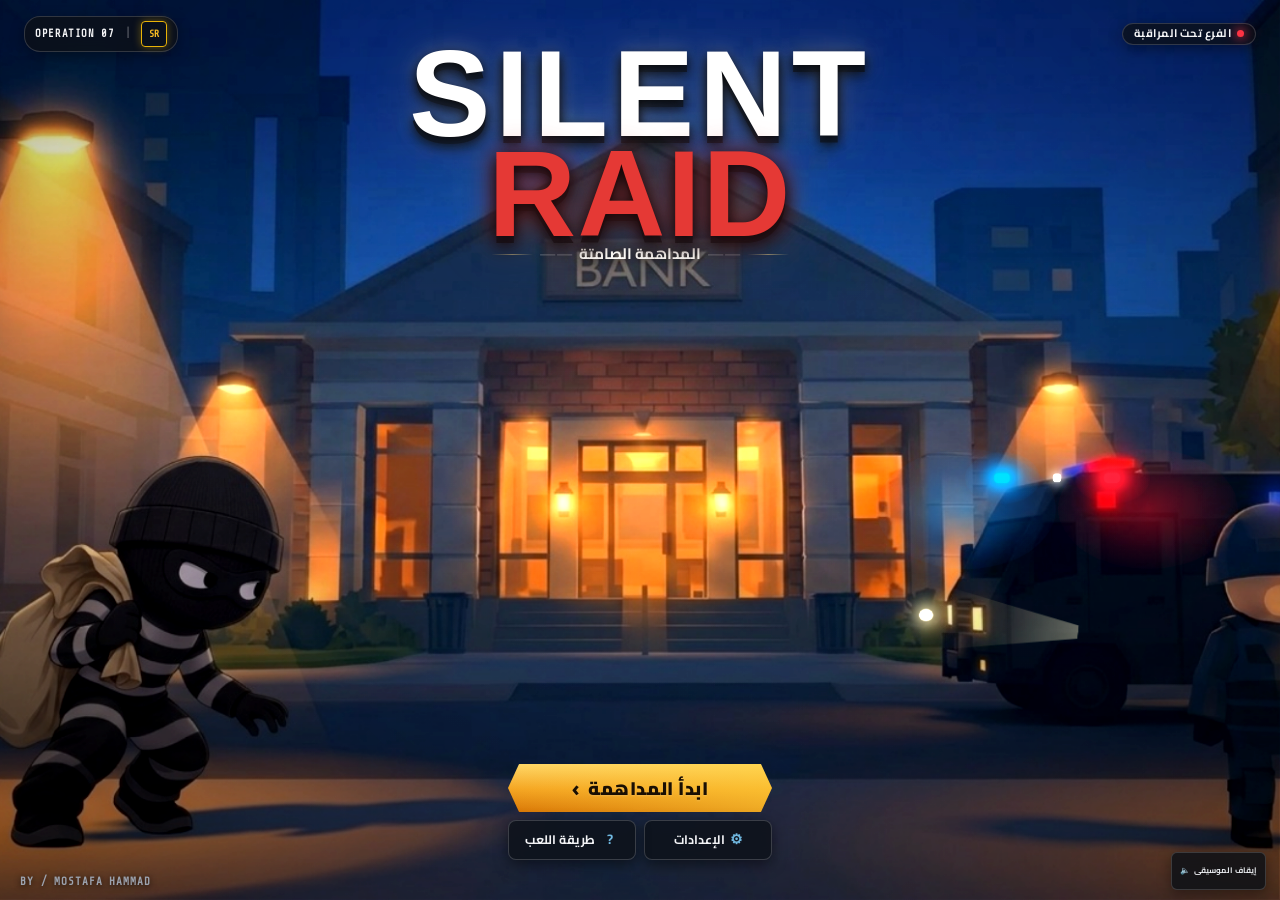
<file: SilentRaid/SilentRaid/app/src/main/assets/index.html>
<!doctype html>
<!--
  SILENT RAID — open web source extracted from app-debug.apk.
  Entry point: loads the visual system (style.css) and all gameplay/UI logic
  (script.js). Asset paths are relative to this file in ./assets/.
-->
<html lang="ar" dir="rtl">
<head>
  <meta charset="utf-8" />
  <meta name="viewport" content="width=device-width,initial-scale=1,maximum-scale=1,user-scalable=no,viewport-fit=cover" />
  <meta name="theme-color" content="#000000" />
  <title>PC Review — SILENT RAID — المداهمة الصامتة</title>
  <link rel="preconnect" href="https://fonts.googleapis.com">
  <link rel="preconnect" href="https://fonts.gstatic.com" crossorigin>
  <link rel="stylesheet" href="https://fonts.googleapis.com/css2?family=Changa:wght@400;600;700;800&family=Alexandria:wght@400;500;600;700;800;900&family=Readex+Pro:wght@400;500;600;700&family=Cairo:wght@400;600;700;800;900&family=Russo+One&family=Share+Tech+Mono&display=swap" media="print" onload="this.media='all'">
  <noscript><link rel="stylesheet" href="https://fonts.googleapis.com/css2?family=Changa:wght@400;600;700;800&family=Alexandria:wght@400;500;600;700;800;900&family=Readex+Pro:wght@400;500;600;700&family=Cairo:wght@400;600;700;800;900&family=Russo+One&family=Share+Tech+Mono&display=swap"></noscript>
  <link rel="stylesheet" href="style.css" />
</head>
<body>
  <main id="app" class="app-shell" aria-label="SILENT RAID — المداهمة الصامتة">
    <section id="menuScreen" class="screen active heist-menu">
      <div class="menu-backdrop" aria-hidden="true">
        <div class="cartoon-city-art"></div>
        <div class="hero-scrim"></div>
        <div class="hero-grain"></div>
        <div class="scan-beam beam-a"></div>
        <div class="scan-beam beam-b"></div>
        <div class="police-beacon"></div>
        <div class="truck-lights-rig">
          <div class="van-lightbar">
            <div class="van-beacon van-beacon-red">
              <span class="beacon-core"></span>
              <span class="beacon-halo"></span>
              <span class="beacon-wash"></span>
            </div>
            <div class="van-beacon van-beacon-center">
              <span class="beacon-core"></span>
            </div>
            <div class="van-beacon van-beacon-blue">
              <span class="beacon-core"></span>
              <span class="beacon-halo"></span>
              <span class="beacon-wash"></span>
            </div>
          </div>
          <div class="van-headlights">
            <div class="van-headlight headlight-front">
              <span class="headlight-bulb"></span>
              <span class="headlight-glow"></span>
              <span class="headlight-beam"></span>
            </div>
          </div>
        </div>
        <div class="heist-vignette"></div>
      </div>
      <div class="menu-topbar">
        <div class="menu-clock"><span class="clock-dot"></span><span>الفرع تحت المراقبة</span></div>
        <div class="brand-chip"><span>OPERATION 07</span><span style="color:rgba(255,255,255,.3);padding:0 4px">|</span><span class="brand-mark">SR</span></div>
      </div>
      <div class="heist-title-lockup" aria-label="SILENT RAID">
        <div class="english-game-logo"><span>SILENT</span><b>RAID</b></div>
        <div class="arabic-title-sub"><span class="title-dash">——</span><span>المداهمة الصامتة</span><span class="title-dash">——</span></div>
      </div>
      <div class="heist-menu-panel">
        <button id="startBtn" class="primary-btn heist-primary"><span>ابدأ المداهمة</span><span class="start-chevron">›</span></button>
        <div class="menu-sub-actions">
          <button id="settingsBtn" class="secondary-btn heist-secondary settings-menu-btn"><span class="btn-icon">⚙</span><span>الإعدادات</span></button>
          <button id="howBtn" class="secondary-btn heist-secondary"><span class="btn-icon">?</span><span>طريقة اللعب</span></button>
        </div>
      </div>
      <div class="menu-bottom-bar">
        <div class="menu-credit">BY / MOSTAFA HAMMAD</div>
        <button id="musicToggleBtn" class="music-toggle" type="button" aria-pressed="false" aria-label="إيقاف الموسيقى"><span class="music-label">إيقاف الموسيقى</span><span class="music-icon">🔈</span></button>
      </div>
      <div id="controlSetupPanel" class="control-setup-panel glass-panel hidden" role="dialog" aria-modal="true" aria-labelledby="controlSetupTitle">
        <div class="settings-head">
          <div>
            <div class="settings-kicker">تحكم الهاتف</div>
            <h2 id="controlSetupTitle">اختر مكان أدوات التحكم</h2>
          </div>
          <button id="closeControlSetup" class="icon-btn" aria-label="إغلاق">×</button>
        </div>
        <p class="setup-lead">اختر مكان أدوات التحكم عند الحاجة. الأنالوج الثابت يعمل افتراضيًا ويمكن تغييره من الإعدادات.</p>
        <div class="control-choice-grid">
          <button class="control-choice" data-layout="analog-right" type="button">
            <div class="control-choice-title">🕹️ الأنالوج يمين</div>
            <svg class="control-diagram" viewBox="0 0 260 150" role="img" aria-label="الأنالوج على اليمين والأزرار على اليسار">
              <rect x="35" y="8" width="190" height="134" rx="20" class="phone-outline"/>
              <circle cx="178" cy="106" r="25" class="diagram-stick"/><circle cx="178" cy="106" r="10" class="diagram-stick-core"/>
              <rect x="55" y="100" width="52" height="16" rx="8" class="diagram-button"/><rect x="55" y="121" width="52" height="12" rx="6" class="diagram-button small"/>
            </svg>
            <span>الأزرار يسار • الأنالوج يمين</span>
          </button>
          <button class="control-choice" data-layout="analog-left" type="button">
            <div class="control-choice-title">🕹️ الأنالوج يسار</div>
            <svg class="control-diagram" viewBox="0 0 260 150" role="img" aria-label="الأنالوج على اليسار والأزرار على اليمين">
              <rect x="35" y="8" width="190" height="134" rx="20" class="phone-outline"/>
              <circle cx="82" cy="106" r="25" class="diagram-stick"/><circle cx="82" cy="106" r="10" class="diagram-stick-core"/>
              <rect x="153" y="100" width="52" height="16" rx="8" class="diagram-button"/><rect x="153" y="121" width="52" height="12" rx="6" class="diagram-button small"/>
            </svg>
            <span>الأنالوج يسار • الأزرار يمين</span>
          </button>
        </div>
        <p class="setup-save-note">سيتم حفظ التعديل ويمكنك تغييره من الإعدادات.</p>
      </div>
      <div id="settingsPanel" class="settings-panel glass-panel hidden" role="dialog" aria-modal="true" aria-labelledby="settingsTitle">
        <div class="settings-head">
          <div>
            <div class="settings-kicker">إعدادات اللعبة</div>
            <h2 id="settingsTitle">الإعدادات</h2>
          </div>
          <button id="closeSettings" class="icon-btn" aria-label="إغلاق">×</button>
        </div>
        <div class="settings-section">
          <h3>🎮 تخطيط التحكم</h3>
          <div class="control-choice-grid settings-choice-grid">
            <button class="control-choice" data-layout="analog-right" type="button">
              <div class="control-choice-title">الأنالوج يمين</div>
              <svg class="control-diagram" viewBox="0 0 260 150" aria-hidden="true"><rect x="35" y="8" width="190" height="134" rx="20" class="phone-outline"/><circle cx="178" cy="106" r="25" class="diagram-stick"/><circle cx="178" cy="106" r="10" class="diagram-stick-core"/><rect x="55" y="100" width="52" height="16" rx="8" class="diagram-button"/><rect x="55" y="121" width="52" height="12" rx="6" class="diagram-button small"/></svg>
            </button>
            <button class="control-choice" data-layout="analog-left" type="button">
              <div class="control-choice-title">الأنالوج يسار</div>
              <svg class="control-diagram" viewBox="0 0 260 150" aria-hidden="true"><rect x="35" y="8" width="190" height="134" rx="20" class="phone-outline"/><circle cx="82" cy="106" r="25" class="diagram-stick"/><circle cx="82" cy="106" r="10" class="diagram-stick-core"/><rect x="153" y="100" width="52" height="16" rx="8" class="diagram-button"/><rect x="153" y="121" width="52" height="12" rx="6" class="diagram-button small"/></svg>
            </button>
          </div>
        </div>
        <div class="settings-section settings-feature-section">
          <h3>🕹️ الأنالوج</h3>
          <label class="setting-check-row" for="floatingJoystickToggle">
            <input id="floatingJoystickToggle" type="checkbox" />
            <span class="setting-check-box" aria-hidden="true"></span>
            <span class="setting-check-text"><strong>الأنالوج المتحرك</strong></span>
          </label>
        </div>
        <div class="settings-section">
          <h3>🎵 الموسيقى</h3>
          <button id="settingsMusicToggle" class="settings-toggle" type="button" aria-pressed="false">🎵 إيقاف الموسيقى</button>
          <p class="settings-note">عند الإيقاف تتوقف موسيقى الخلفية وموسيقى الفوز والخسارة فقط، بينما تبقى المؤثرات الصوتية.</p>
        </div>
      </div>
      <div id="howPanel" class="how-panel glass-panel hidden" role="dialog" aria-modal="true" aria-labelledby="howTitle">
        <div class="panel-head"><h2 id="howTitle">طريقة اللعب</h2><button id="closeHow" class="icon-btn" aria-label="إغلاق">×</button></div>
        <div class="how-grid">
          <div class="how-section"><h3>🎯 الهدف</h3><p>اجمع المفاتيح الـ 3 واهرب قبل نفاد الوقت.</p></div>
          <div class="how-section"><h3>🕹️ التحكم</h3><p>عصا الحركة للهاتف، والأسهم أو WASD للكمبيوتر.</p></div>
          <div class="how-section"><h3>👁️ التخفي والرؤية</h3><p>الحركة توسّع مجال الرؤية، بينما الوقوف يضيّق دائرة الرؤية سريعًا إلى أن تنعدم.</p></div>
          <div class="how-section"><h3>🚨 الحراس والكاميرات</h3><p>تجنب رصد الحراس وكاميرات المراقبة لمنع الإنذار والمطاردة.</p></div>
        </div>
      </div>
    </section>
    <section id="levelSelectScreen" class="screen level-select-screen" aria-label="اختيار المرحلة والدور">
      <!-- Clean Fullscreen Cinematic Background with Ambient Overlays -->
      <div class="stage-bg-layer" id="stageBgLayer">
        <img id="stageBoardImg" class="stage-bg-clean-img" src="assets/stage-bg-clean-1.jpg" alt="خلفية المرحلة" draggable="false" />
        <div class="stage-ambient-overlay" id="stageAmbientOverlay"></div>
        <div class="stage-particles-overlay" id="stageParticlesOverlay"></div>
      </div>

      <div class="stage-board-container" id="stageBoardContainer">
        <!-- Top Bar: Golden Back Button (Image 5) on left, Operation Badge on right -->
        <header class="stage-top-bar">
          <button id="levelsBackBtn" class="stage-gold-back-btn hotspot-back" type="button" aria-label="العودة للقائمة الرئيسية">
            <span class="btn-text">عودة</span>
            <span class="btn-arrow">⬅</span>
          </button>
          <div class="stage-op-badge">
            <span class="badge-pulse-dot"></span>
            <span class="badge-text" id="stageOpBadgeText">العملية ٠١</span>
          </div>
        </header>

        <!-- Stage Title & Mission info in Center Upper Third -->
        <div class="stage-header-info">
          <div class="stage-emblem-wrap">
            <span class="stage-emblem" id="stageEmblemIcon">🛡️</span>
          </div>
          <h1 class="stage-title" id="stageTitleText">المرحلة البرونزية</h1>
        </div>

        <!-- 7 Round Cards Carousel Row with Navigation Arrows -->
        <div class="stage-carousel-wrapper">
          <button id="lsPrevBtn" class="stage-nav-arrow arrow-left hotspot-arrow hotspot-prev" type="button" aria-label="المرحلة السابقة">❮</button>

          <div class="stage-cards-track" id="stageCardsTrack">
            <!-- 7 Round Cards (Rounds 1 to 7) matching Image 3 reference -->
            <button class="stage-round-card hotspot-card" data-round="1" type="button" aria-label="الدور 1">
              <div class="card-ribbon-number">01</div>
              <div class="card-plaque">
                <span class="card-round-label">الدور 1</span>
              </div>
              <div class="card-ribbon-status">
                <span>مفتوح</span>
              </div>
            </button>

            <button class="stage-round-card hotspot-card" data-round="2" type="button" aria-label="الدور 2">
              <div class="card-ribbon-number">02</div>
              <div class="card-plaque">
                <span class="card-round-label">الدور 2</span>
              </div>
              <div class="card-ribbon-status">
                <span>مفتوح</span>
              </div>
            </button>

            <button class="stage-round-card hotspot-card" data-round="3" type="button" aria-label="الدور 3">
              <div class="card-ribbon-number">03</div>
              <div class="card-plaque">
                <span class="card-round-label">الدور 3</span>
              </div>
              <div class="card-ribbon-status">
                <span>مفتوح</span>
              </div>
            </button>

            <button class="stage-round-card hotspot-card" data-round="4" type="button" aria-label="الدور 4">
              <div class="card-ribbon-number">04</div>
              <div class="card-plaque">
                <span class="card-round-label">الدور 4</span>
              </div>
              <div class="card-ribbon-status">
                <span>مفتوح</span>
              </div>
            </button>

            <button class="stage-round-card hotspot-card" data-round="5" type="button" aria-label="الدور 5">
              <div class="card-ribbon-number">05</div>
              <div class="card-plaque">
                <span class="card-round-label">الدور 5</span>
              </div>
              <div class="card-ribbon-status">
                <span>مفتوح</span>
              </div>
            </button>

            <button class="stage-round-card hotspot-card" data-round="6" type="button" aria-label="الدور 6">
              <div class="card-ribbon-number">06</div>
              <div class="card-plaque">
                <span class="card-round-label">الدور 6</span>
              </div>
              <div class="card-ribbon-status">
                <span>مفتوح</span>
              </div>
            </button>

            <button class="stage-round-card hotspot-card" data-round="7" type="button" aria-label="الدور 7">
              <div class="card-ribbon-number">07</div>
              <div class="card-plaque">
                <span class="card-round-label">الدور 7</span>
              </div>
              <div class="card-ribbon-status">
                <span>مفتوح</span>
              </div>
            </button>
          </div>

          <button id="lsNextBtn" class="stage-nav-arrow arrow-right hotspot-arrow hotspot-next" type="button" aria-label="المرحلة التالية">❯</button>
        </div>

        <!-- Fixed Bottom Navigation Bar (Image 2 & 4: Fixed sleek dark capsule with 5 stage dots) -->
        <footer class="stage-fixed-bottom-bar" aria-label="شريط تنقل المراحل">
          <div class="stage-nav-capsule" id="lsDotsRow">
            <button class="stage-dot-btn hotspot-dot active" data-stage="1" type="button" aria-label="المرحلة 1 البرونزية"></button>
            <button class="stage-dot-btn hotspot-dot" data-stage="2" type="button" aria-label="المرحلة 2 الفضية"></button>
            <button class="stage-dot-btn hotspot-dot" data-stage="3" type="button" aria-label="المرحلة 3 الذهبية"></button>
            <button class="stage-dot-btn hotspot-dot" data-stage="4" type="button" aria-label="المرحلة 4 الألماسية"></button>
            <button class="stage-dot-btn hotspot-dot" data-stage="5" type="button" aria-label="المرحلة 5 الأسطورية"></button>
          </div>
        </footer>
      </div>
    </section>

    <section id="gameScreen" class="screen">
      <div id="gameWrap" class="game-wrap">
                <canvas id="gameCanvas" width="800" height="600" aria-label="ملعب المداهمة"></canvas>
        <div class="hud" aria-live="polite">
          <div id="levelHud">المرحلة 1 - الدور 1</div>
          <div id="timerHud">الوقت المتبقي: 00:00</div>
          <div id="keysHud" class="keys-hud" aria-label="المفاتيح 0 من 3">المفاتيح: 0/3</div>
          <div id="chaseHud" class="chase-hud" hidden>⚠ المطاردة نشطة</div>
        </div>
        <div class="corner-tools">
          <button id="levelsBtn" class="tool-btn levels-hud-btn" title="اختيار دور آخر" aria-label="العودة للأدوار">
            <span class="btn-icon">🗺️</span>
            <span>الأدوار</span>
          </button>
        </div>
        <div id="messageHud" class="message-hud"></div>
        <div id="joystick" class="joystick" aria-label="عصا الحركة"><div id="joystickKnob"></div></div>
      </div>
    </section>

    <section id="successScreen" class="screen result-screen" aria-hidden="true">
      <canvas id="successRainCanvas" class="result-rain-canvas" aria-hidden="true"></canvas>
      <div class="result-panel glass-panel">
        <div class="result-glyph success money-bag-glyph" aria-hidden="true">
          <svg viewBox="0 0 120 120" role="img" aria-label="كيس المال">
            <path class="bag-strap" d="M39 40c3-18 11-27 21-27s19 9 21 27"/>
            <path class="bag-neck" d="M39 39c12 5 30 5 42 0l-5 15c-10 7-22 7-32 0z"/>
            <path class="bag-body" d="M28 48c8-7 56-7 64 0l8 39c-6 19-74 19-80 0z"/>
            <path class="bag-top" d="M34 49c16 9 36 9 52 0"/>
            <path class="bag-tie" d="M50 48l-4 11m24-11l4 11M54 54c4 3 8 3 12 0"/>
            <circle class="bag-coin" cx="60" cy="73" r="14"/>
            <path class="bag-dollar" d="M60 63v20m7-14c-3-5-14-5-14 1 0 7 14 3 14 10 0 7-12 8-15 1"/>
            <circle class="bag-coin mini" cx="37" cy="72" r="4.2"/>
            <circle class="bag-coin mini" cx="83" cy="72" r="4.2"/>
          </svg>
        </div>
        <h2>تمت المداهمة!</h2>
        <p>تم فتح الخزنة وتأمين المال بنجاح.</p>
        <div class="result-actions">
          <button id="nextBtn" class="primary-btn">الدور التالي</button>
          <button id="successLevelsBtn" class="secondary-btn">العودة للأدوار</button>
        </div>
      </div>
    </section>

    <section id="failureScreen" class="screen result-screen failure-result" aria-hidden="true">
      <canvas id="failureRainCanvas" class="result-rain-canvas" aria-hidden="true"></canvas>
      <div class="result-panel glass-panel">
        <div class="result-glyph failure prison-glyph" aria-hidden="true">
          <svg viewBox="0 0 120 120" role="img" aria-label="سجن">
            <rect x="18" y="18" width="84" height="84" rx="10" class="prison-frame"/>
            <path class="prison-bars" d="M34 18v84M49 18v84M64 18v84M79 18v84"/>
            <rect x="83" y="42" width="11" height="15" rx="2" class="prison-lock"/>
          </svg>
        </div>
        <h2>انتهت اللعبة!</h2>
        <p>أحاط بك الأمن وأُغلقت العملية.</p>
        <div class="result-actions">
          <button id="rewardContinueBtn" class="secondary-btn" type="button">شاهد إعلانًا واحصل على +25 ثانية</button>
          <button id="retryBtn" class="secondary-btn">↩ إعادة المحاولة</button>
          <button id="failureLevelsBtn" class="secondary-btn">🗺 الأدوار</button>
        </div>
      </div>
    </section>
  </main>
  <link rel="preload" as="audio" href="assets/main-title.mp3" type="audio/mpeg">
  <audio id="mainTitleAudio" src="assets/main-title.mp3" preload="auto" playsinline></audio>
  <script defer src="script.js"></script>

</body>
</html>
</file>
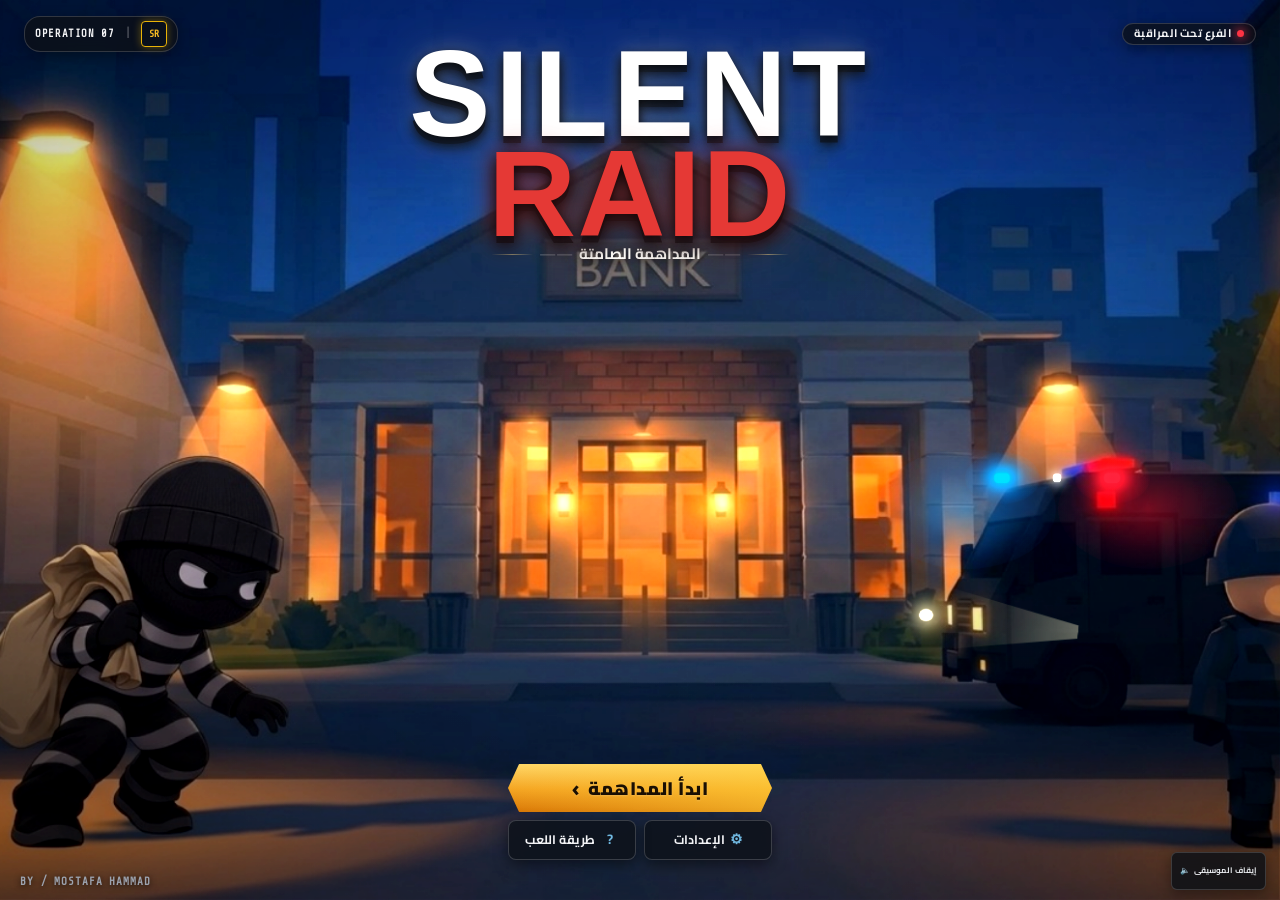
<file: .github/workflows/SilentRaid/app/src/main/assets/index.html>
<!doctype html>
<!--
  SILENT RAID — open web source extracted from app-debug.apk.
  Entry point: loads the visual system (style.css) and all gameplay/UI logic
  (script.js). Asset paths are relative to this file in ./assets/.
-->
<html lang="ar" dir="rtl">
<head>
  <meta charset="utf-8" />
  <meta name="viewport" content="width=device-width,initial-scale=1,maximum-scale=1,user-scalable=no,viewport-fit=cover" />
  <meta name="theme-color" content="#000000" />
  <title>PC Review — SILENT RAID — المداهمة الصامتة</title>
  <link rel="preconnect" href="https://fonts.googleapis.com">
  <link rel="preconnect" href="https://fonts.gstatic.com" crossorigin>
  <link rel="stylesheet" href="https://fonts.googleapis.com/css2?family=Changa:wght@400;600;700;800&family=Alexandria:wght@400;500;600;700;800;900&family=Readex+Pro:wght@400;500;600;700&family=Cairo:wght@400;600;700;800;900&family=Russo+One&family=Share+Tech+Mono&display=swap" media="print" onload="this.media='all'">
  <noscript><link rel="stylesheet" href="https://fonts.googleapis.com/css2?family=Changa:wght@400;600;700;800&family=Alexandria:wght@400;500;600;700;800;900&family=Readex+Pro:wght@400;500;600;700&family=Cairo:wght@400;600;700;800;900&family=Russo+One&family=Share+Tech+Mono&display=swap"></noscript>
  <link rel="stylesheet" href="style.css" />
</head>
<body>
  <main id="app" class="app-shell" aria-label="SILENT RAID — المداهمة الصامتة">
    <section id="menuScreen" class="screen active heist-menu">
      <div class="menu-backdrop" aria-hidden="true">
        <div class="cartoon-city-art"></div>
        <div class="hero-scrim"></div>
        <div class="hero-grain"></div>
        <div class="scan-beam beam-a"></div>
        <div class="scan-beam beam-b"></div>
        <div class="police-beacon"></div>
        <div class="truck-lights-rig">
          <div class="van-lightbar">
            <div class="van-beacon van-beacon-red">
              <span class="beacon-core"></span>
              <span class="beacon-halo"></span>
              <span class="beacon-wash"></span>
            </div>
            <div class="van-beacon van-beacon-center">
              <span class="beacon-core"></span>
            </div>
            <div class="van-beacon van-beacon-blue">
              <span class="beacon-core"></span>
              <span class="beacon-halo"></span>
              <span class="beacon-wash"></span>
            </div>
          </div>
          <div class="van-headlights">
            <div class="van-headlight headlight-front">
              <span class="headlight-bulb"></span>
              <span class="headlight-glow"></span>
              <span class="headlight-beam"></span>
            </div>
          </div>
        </div>
        <div class="heist-vignette"></div>
      </div>
      <div class="menu-topbar">
        <div class="menu-clock"><span class="clock-dot"></span><span>الفرع تحت المراقبة</span></div>
        <div class="brand-chip"><span>OPERATION 07</span><span style="color:rgba(255,255,255,.3);padding:0 4px">|</span><span class="brand-mark">SR</span></div>
      </div>
      <div class="heist-title-lockup" aria-label="SILENT RAID">
        <div class="english-game-logo"><span>SILENT</span><b>RAID</b></div>
        <div class="arabic-title-sub"><span class="title-dash">——</span><span>المداهمة الصامتة</span><span class="title-dash">——</span></div>
      </div>
      <div class="heist-menu-panel">
        <button id="startBtn" class="primary-btn heist-primary"><span>ابدأ المداهمة</span><span class="start-chevron">›</span></button>
        <div class="menu-sub-actions">
          <button id="settingsBtn" class="secondary-btn heist-secondary settings-menu-btn"><span class="btn-icon">⚙</span><span>الإعدادات</span></button>
          <button id="howBtn" class="secondary-btn heist-secondary"><span class="btn-icon">?</span><span>طريقة اللعب</span></button>
        </div>
      </div>
      <div class="menu-bottom-bar">
        <div class="menu-credit">BY / MOSTAFA HAMMAD</div>
        <button id="musicToggleBtn" class="music-toggle" type="button" aria-pressed="false" aria-label="إيقاف الموسيقى"><span class="music-label">إيقاف الموسيقى</span><span class="music-icon">🔈</span></button>
      </div>
      <div id="controlSetupPanel" class="control-setup-panel glass-panel hidden" role="dialog" aria-modal="true" aria-labelledby="controlSetupTitle">
        <div class="settings-head">
          <div>
            <div class="settings-kicker">تحكم الهاتف</div>
            <h2 id="controlSetupTitle">اختر مكان أدوات التحكم</h2>
          </div>
          <button id="closeControlSetup" class="icon-btn" aria-label="إغلاق">×</button>
        </div>
        <p class="setup-lead">اختر مكان أدوات التحكم عند الحاجة. الأنالوج الثابت يعمل افتراضيًا ويمكن تغييره من الإعدادات.</p>
        <div class="control-choice-grid">
          <button class="control-choice" data-layout="analog-right" type="button">
            <div class="control-choice-title">🕹️ الأنالوج يمين</div>
            <svg class="control-diagram" viewBox="0 0 260 150" role="img" aria-label="الأنالوج على اليمين والأزرار على اليسار">
              <rect x="35" y="8" width="190" height="134" rx="20" class="phone-outline"/>
              <circle cx="178" cy="106" r="25" class="diagram-stick"/><circle cx="178" cy="106" r="10" class="diagram-stick-core"/>
              <rect x="55" y="100" width="52" height="16" rx="8" class="diagram-button"/><rect x="55" y="121" width="52" height="12" rx="6" class="diagram-button small"/>
            </svg>
            <span>الأزرار يسار • الأنالوج يمين</span>
          </button>
          <button class="control-choice" data-layout="analog-left" type="button">
            <div class="control-choice-title">🕹️ الأنالوج يسار</div>
            <svg class="control-diagram" viewBox="0 0 260 150" role="img" aria-label="الأنالوج على اليسار والأزرار على اليمين">
              <rect x="35" y="8" width="190" height="134" rx="20" class="phone-outline"/>
              <circle cx="82" cy="106" r="25" class="diagram-stick"/><circle cx="82" cy="106" r="10" class="diagram-stick-core"/>
              <rect x="153" y="100" width="52" height="16" rx="8" class="diagram-button"/><rect x="153" y="121" width="52" height="12" rx="6" class="diagram-button small"/>
            </svg>
            <span>الأنالوج يسار • الأزرار يمين</span>
          </button>
        </div>
        <p class="setup-save-note">سيتم حفظ التعديل ويمكنك تغييره من الإعدادات.</p>
      </div>
      <div id="settingsPanel" class="settings-panel glass-panel hidden" role="dialog" aria-modal="true" aria-labelledby="settingsTitle">
        <div class="settings-head">
          <div>
            <div class="settings-kicker">إعدادات اللعبة</div>
            <h2 id="settingsTitle">الإعدادات</h2>
          </div>
          <button id="closeSettings" class="icon-btn" aria-label="إغلاق">×</button>
        </div>
        <div class="settings-section">
          <h3>🎮 تخطيط التحكم</h3>
          <div class="control-choice-grid settings-choice-grid">
            <button class="control-choice" data-layout="analog-right" type="button">
              <div class="control-choice-title">الأنالوج يمين</div>
              <svg class="control-diagram" viewBox="0 0 260 150" aria-hidden="true"><rect x="35" y="8" width="190" height="134" rx="20" class="phone-outline"/><circle cx="178" cy="106" r="25" class="diagram-stick"/><circle cx="178" cy="106" r="10" class="diagram-stick-core"/><rect x="55" y="100" width="52" height="16" rx="8" class="diagram-button"/><rect x="55" y="121" width="52" height="12" rx="6" class="diagram-button small"/></svg>
            </button>
            <button class="control-choice" data-layout="analog-left" type="button">
              <div class="control-choice-title">الأنالوج يسار</div>
              <svg class="control-diagram" viewBox="0 0 260 150" aria-hidden="true"><rect x="35" y="8" width="190" height="134" rx="20" class="phone-outline"/><circle cx="82" cy="106" r="25" class="diagram-stick"/><circle cx="82" cy="106" r="10" class="diagram-stick-core"/><rect x="153" y="100" width="52" height="16" rx="8" class="diagram-button"/><rect x="153" y="121" width="52" height="12" rx="6" class="diagram-button small"/></svg>
            </button>
          </div>
        </div>
        <div class="settings-section settings-feature-section">
          <h3>🕹️ الأنالوج</h3>
          <label class="setting-check-row" for="floatingJoystickToggle">
            <input id="floatingJoystickToggle" type="checkbox" />
            <span class="setting-check-box" aria-hidden="true"></span>
            <span class="setting-check-text"><strong>الأنالوج المتحرك</strong></span>
          </label>
        </div>
        <div class="settings-section">
          <h3>🎵 الموسيقى</h3>
          <button id="settingsMusicToggle" class="settings-toggle" type="button" aria-pressed="false">🎵 إيقاف الموسيقى</button>
          <p class="settings-note">عند الإيقاف تتوقف موسيقى الخلفية وموسيقى الفوز والخسارة فقط، بينما تبقى المؤثرات الصوتية.</p>
        </div>
      </div>
      <div id="howPanel" class="how-panel glass-panel hidden" role="dialog" aria-modal="true" aria-labelledby="howTitle">
        <div class="panel-head"><h2 id="howTitle">طريقة اللعب</h2><button id="closeHow" class="icon-btn" aria-label="إغلاق">×</button></div>
        <div class="how-grid">
          <div class="how-section"><h3>🎯 الهدف</h3><p>اجمع المفاتيح الـ 3 واهرب قبل نفاد الوقت.</p></div>
          <div class="how-section"><h3>🕹️ التحكم</h3><p>عصا الحركة للهاتف، والأسهم أو WASD للكمبيوتر.</p></div>
          <div class="how-section"><h3>👁️ التخفي والرؤية</h3><p>الحركة توسّع مجال الرؤية، بينما الوقوف يضيّق دائرة الرؤية سريعًا إلى أن تنعدم.</p></div>
          <div class="how-section"><h3>🚨 الحراس والكاميرات</h3><p>تجنب رصد الحراس وكاميرات المراقبة لمنع الإنذار والمطاردة.</p></div>
        </div>
      </div>
    </section>
    <section id="levelSelectScreen" class="screen level-select-screen" aria-label="اختيار المرحلة والدور">
      <!-- Clean Fullscreen Cinematic Background with Ambient Overlays -->
      <div class="stage-bg-layer" id="stageBgLayer">
        <img id="stageBoardImg" class="stage-bg-clean-img" src="assets/stage-bg-clean-1.jpg" alt="خلفية المرحلة" draggable="false" />
        <div class="stage-ambient-overlay" id="stageAmbientOverlay"></div>
        <div class="stage-particles-overlay" id="stageParticlesOverlay"></div>
      </div>

      <div class="stage-board-container" id="stageBoardContainer">
        <!-- Top Bar: Golden Back Button (Image 5) on left, Operation Badge on right -->
        <header class="stage-top-bar">
          <button id="levelsBackBtn" class="stage-gold-back-btn hotspot-back" type="button" aria-label="العودة للقائمة الرئيسية">
            <span class="btn-text">عودة</span>
            <span class="btn-arrow">⬅</span>
          </button>
          <div class="stage-op-badge">
            <span class="badge-pulse-dot"></span>
            <span class="badge-text" id="stageOpBadgeText">العملية ٠١</span>
          </div>
        </header>

        <!-- Stage Title & Mission info in Center Upper Third -->
        <div class="stage-header-info">
          <div class="stage-emblem-wrap">
            <span class="stage-emblem" id="stageEmblemIcon">🛡️</span>
          </div>
          <h1 class="stage-title" id="stageTitleText">المرحلة البرونزية</h1>
        </div>

        <!-- 7 Round Cards Carousel Row with Navigation Arrows -->
        <div class="stage-carousel-wrapper">
          <button id="lsPrevBtn" class="stage-nav-arrow arrow-left hotspot-arrow hotspot-prev" type="button" aria-label="المرحلة السابقة">❮</button>

          <div class="stage-cards-track" id="stageCardsTrack">
            <!-- 7 Round Cards (Rounds 1 to 7) matching Image 3 reference -->
            <button class="stage-round-card hotspot-card" data-round="1" type="button" aria-label="الدور 1">
              <div class="card-ribbon-number">01</div>
              <div class="card-plaque">
                <span class="card-round-label">الدور 1</span>
              </div>
              <div class="card-ribbon-status">
                <span>مفتوح</span>
              </div>
            </button>

            <button class="stage-round-card hotspot-card" data-round="2" type="button" aria-label="الدور 2">
              <div class="card-ribbon-number">02</div>
              <div class="card-plaque">
                <span class="card-round-label">الدور 2</span>
              </div>
              <div class="card-ribbon-status">
                <span>مفتوح</span>
              </div>
            </button>

            <button class="stage-round-card hotspot-card" data-round="3" type="button" aria-label="الدور 3">
              <div class="card-ribbon-number">03</div>
              <div class="card-plaque">
                <span class="card-round-label">الدور 3</span>
              </div>
              <div class="card-ribbon-status">
                <span>مفتوح</span>
              </div>
            </button>

            <button class="stage-round-card hotspot-card" data-round="4" type="button" aria-label="الدور 4">
              <div class="card-ribbon-number">04</div>
              <div class="card-plaque">
                <span class="card-round-label">الدور 4</span>
              </div>
              <div class="card-ribbon-status">
                <span>مفتوح</span>
              </div>
            </button>

            <button class="stage-round-card hotspot-card" data-round="5" type="button" aria-label="الدور 5">
              <div class="card-ribbon-number">05</div>
              <div class="card-plaque">
                <span class="card-round-label">الدور 5</span>
              </div>
              <div class="card-ribbon-status">
                <span>مفتوح</span>
              </div>
            </button>

            <button class="stage-round-card hotspot-card" data-round="6" type="button" aria-label="الدور 6">
              <div class="card-ribbon-number">06</div>
              <div class="card-plaque">
                <span class="card-round-label">الدور 6</span>
              </div>
              <div class="card-ribbon-status">
                <span>مفتوح</span>
              </div>
            </button>

            <button class="stage-round-card hotspot-card" data-round="7" type="button" aria-label="الدور 7">
              <div class="card-ribbon-number">07</div>
              <div class="card-plaque">
                <span class="card-round-label">الدور 7</span>
              </div>
              <div class="card-ribbon-status">
                <span>مفتوح</span>
              </div>
            </button>
          </div>

          <button id="lsNextBtn" class="stage-nav-arrow arrow-right hotspot-arrow hotspot-next" type="button" aria-label="المرحلة التالية">❯</button>
        </div>

        <!-- Fixed Bottom Navigation Bar (Image 2 & 4: Fixed sleek dark capsule with 5 stage dots) -->
        <footer class="stage-fixed-bottom-bar" aria-label="شريط تنقل المراحل">
          <div class="stage-nav-capsule" id="lsDotsRow">
            <button class="stage-dot-btn hotspot-dot active" data-stage="1" type="button" aria-label="المرحلة 1 البرونزية"></button>
            <button class="stage-dot-btn hotspot-dot" data-stage="2" type="button" aria-label="المرحلة 2 الفضية"></button>
            <button class="stage-dot-btn hotspot-dot" data-stage="3" type="button" aria-label="المرحلة 3 الذهبية"></button>
            <button class="stage-dot-btn hotspot-dot" data-stage="4" type="button" aria-label="المرحلة 4 الألماسية"></button>
            <button class="stage-dot-btn hotspot-dot" data-stage="5" type="button" aria-label="المرحلة 5 الأسطورية"></button>
          </div>
        </footer>
      </div>
    </section>

    <section id="gameScreen" class="screen">
      <div id="gameWrap" class="game-wrap">
                <canvas id="gameCanvas" width="800" height="600" aria-label="ملعب المداهمة"></canvas>
        <div class="hud" aria-live="polite">
          <div id="levelHud">المرحلة 1 - الدور 1</div>
          <div id="timerHud">الوقت المتبقي: 00:00</div>
          <div id="keysHud" class="keys-hud" aria-label="المفاتيح 0 من 3">المفاتيح: 0/3</div>
          <div id="chaseHud" class="chase-hud" hidden>⚠ المطاردة نشطة</div>
        </div>
        <div class="corner-tools">
          <button id="levelsBtn" class="tool-btn levels-hud-btn" title="اختيار دور آخر" aria-label="العودة للأدوار">
            <span class="btn-icon">🗺️</span>
            <span>الأدوار</span>
          </button>
        </div>
        <div id="messageHud" class="message-hud"></div>
        <div id="joystick" class="joystick" aria-label="عصا الحركة"><div id="joystickKnob"></div></div>
      </div>
    </section>

    <section id="successScreen" class="screen result-screen" aria-hidden="true">
      <canvas id="successRainCanvas" class="result-rain-canvas" aria-hidden="true"></canvas>
      <div class="result-panel glass-panel">
        <div class="result-glyph success money-bag-glyph" aria-hidden="true">
          <svg viewBox="0 0 120 120" role="img" aria-label="كيس المال">
            <path class="bag-strap" d="M39 40c3-18 11-27 21-27s19 9 21 27"/>
            <path class="bag-neck" d="M39 39c12 5 30 5 42 0l-5 15c-10 7-22 7-32 0z"/>
            <path class="bag-body" d="M28 48c8-7 56-7 64 0l8 39c-6 19-74 19-80 0z"/>
            <path class="bag-top" d="M34 49c16 9 36 9 52 0"/>
            <path class="bag-tie" d="M50 48l-4 11m24-11l4 11M54 54c4 3 8 3 12 0"/>
            <circle class="bag-coin" cx="60" cy="73" r="14"/>
            <path class="bag-dollar" d="M60 63v20m7-14c-3-5-14-5-14 1 0 7 14 3 14 10 0 7-12 8-15 1"/>
            <circle class="bag-coin mini" cx="37" cy="72" r="4.2"/>
            <circle class="bag-coin mini" cx="83" cy="72" r="4.2"/>
          </svg>
        </div>
        <h2>تمت المداهمة!</h2>
        <p>تم فتح الخزنة وتأمين المال بنجاح.</p>
        <div class="result-actions">
          <button id="nextBtn" class="primary-btn">الدور التالي</button>
          <button id="successLevelsBtn" class="secondary-btn">العودة للأدوار</button>
        </div>
      </div>
    </section>

    <section id="failureScreen" class="screen result-screen failure-result" aria-hidden="true">
      <canvas id="failureRainCanvas" class="result-rain-canvas" aria-hidden="true"></canvas>
      <div class="result-panel glass-panel">
        <div class="result-glyph failure prison-glyph" aria-hidden="true">
          <svg viewBox="0 0 120 120" role="img" aria-label="سجن">
            <rect x="18" y="18" width="84" height="84" rx="10" class="prison-frame"/>
            <path class="prison-bars" d="M34 18v84M49 18v84M64 18v84M79 18v84"/>
            <rect x="83" y="42" width="11" height="15" rx="2" class="prison-lock"/>
          </svg>
        </div>
        <h2>انتهت اللعبة!</h2>
        <p>أحاط بك الأمن وأُغلقت العملية.</p>
        <div class="result-actions">
          <button id="rewardContinueBtn" class="secondary-btn" type="button"><img class="reward-eye" src="assets/raid-eye.png" alt="" draggable="false"><span class="reward-label">شاهد وأكمل المداهمة</span></button>
          <button id="retryBtn" class="secondary-btn">↩ إعادة المحاولة</button>
          <button id="failureLevelsBtn" class="secondary-btn">🗺 الأدوار</button>
        </div>
      </div>
    </section>
  </main>
  <link rel="preload" as="audio" href="assets/main-title.mp3" type="audio/mpeg">
  <audio id="mainTitleAudio" src="assets/main-title.mp3" preload="auto" playsinline></audio>
  <script defer src="script.js"></script>

</body>
</html>
</file>
<file: SilentRaid/app/src/main/assets/style.css>
/*
  SILENT RAID visual system.
  This file owns the responsive RTL interface, the stealth HUD, the menu,
  operation selection, result screens, controls, and every stage colour theme.
  Gameplay physics and Canvas drawing remain in script.js.
*/
:root {
  --bg: #000;
  --panel: rgba(5, 10, 15, .86);
  --line: rgba(95, 255, 190, .22);
  --neon: #4e865b;
  --cyan: #cfb47b;
  --red: #ff314b;
  --white: #eafff6;
}

* {
  box-sizing: border-box;
  -webkit-tap-highlight-color: transparent
}

html,
body {
  margin: 0;
  width: 100%;
  height: 100%;
  background: #000;
  color: var(--white);
  font-family: "Changa", "Alexandria", "Cairo", system-ui, sans-serif;
  overflow: hidden
}

body {
  display: grid;
  place-items: center
}

button {
  font: inherit;
  color: inherit;
  border: 0;
  cursor: pointer
}

.app-shell {
  position: relative;
  width: 100vw;
  height: 100vh;
  background: #000;
  overflow: hidden
}

.screen {
  position: absolute;
  inset: 0;
  display: grid;
  place-items: center;
  opacity: 0;
  visibility: hidden;
  pointer-events: none;
  transition: opacity 1s ease, visibility 1s step-end;
  background: #000
}

.screen:not(.active) {
  display: none !important
}

.screen.active {
  opacity: 1;
  visibility: visible;
  pointer-events: auto;
  transition: opacity 1s ease, visibility 0s
}

#menuScreen {
  background: radial-gradient(circle at 50% 45%, rgba(14, 42, 35, .28), transparent 48%), #000
}

.scanlines {
  position: absolute;
  inset: 0;
  pointer-events: none;
  opacity: .07;
  background: repeating-linear-gradient(180deg, transparent 0 3px, #fff 4px 5px)
}

.glass-panel {
  border: 1px solid var(--line);
  background: linear-gradient(180deg, rgba(8, 16, 18, .92), rgba(2, 6, 8, .88));
  box-shadow: 0 0 45px rgba(86, 255, 190, .08), inset 0 0 28px rgba(86, 255, 190, .03);
  backdrop-filter: blur(10px)
}

.menu-panel {
  position: relative;
  width: min(600px, 88vw);
  padding: 44px 42px 34px;
  border-radius: 24px;
  text-align: center
}

.menu-icon {
  width: 88px;
  height: 88px;
  margin: -88px auto 18px;
  display: grid;
  place-items: center;
  position: relative
}

.menu-icon span {
  position: absolute;
  width: 56px;
  height: 56px;
  border: 2px solid var(--neon);
  border-radius: 50%;
  box-shadow: 0 0 18px rgba(86, 255, 190, .5)
}

.menu-icon span:nth-child(1) {
  animation: pulse 2.4s infinite
}

.menu-icon span:nth-child(2) {
  width: 34px;
  height: 34px;
  border-color: var(--cyan);
  animation: pulse 2.4s .35s infinite
}

.menu-icon span:nth-child(3) {
  width: 12px;
  height: 12px;
  background: var(--cyan);
  box-shadow: 0 0 16px var(--cyan)
}

@keyframes pulse {

  0%,
  100% {
    transform: scale(.72);
    opacity: .35
  }

  50% {
    transform: scale(1);
    opacity: 1
  }
}

h1 {
  margin: 0;
  font-size: clamp(2.1rem, 6vw, 4rem);
  letter-spacing: .03em;
  color: var(--neon);
  text-shadow: 0 0 8px rgba(86, 255, 190, .65), 0 0 32px rgba(86, 255, 190, .22);
  font-weight: 800
}

.subtitle {
  margin: 10px auto 30px;
  max-width: 44ch;
  color: #a5b6b0;
  line-height: 1.9
}

.menu-actions {
  display: grid;
  gap: 12px;
  max-width: 370px;
  margin: auto
}

.primary-btn,
.secondary-btn,
.tool-btn,
.icon-btn {
  border-radius: 12px;
  transition: .2s ease;
  will-change: transform
}

.primary-btn {
  padding: 14px 18px;
  background: linear-gradient(180deg, #66ffc6, #37d79a);
  color: #00140b;
  font-weight: 800;
  box-shadow: 0 0 24px rgba(86, 255, 190, .18)
}

.primary-btn:hover {
  transform: translateY(-2px);
  box-shadow: 0 0 30px rgba(86, 255, 190, .28)
}

.secondary-btn {
  padding: 12px 18px;
  background: rgba(255, 255, 255, .03);
  border: 1px solid rgba(255, 255, 255, .12)
}

.secondary-btn:hover {
  border-color: rgba(86, 255, 190, .4);
  background: rgba(86, 255, 190, .05)
}

.mini-status {
  margin-top: 24px;
  font-family: "Share Tech Mono", monospace;
  font-size: .78rem;
  color: #768680
}

.dot {
  display: inline-block;
  width: 7px;
  height: 7px;
  border-radius: 50%;
  background: var(--neon);
  box-shadow: 0 0 12px var(--neon);
  margin-left: 8px
}

.how-panel {
  position: absolute;
  width: min(620px, 92vw);
  padding: 24px;
  border-radius: 18px;
  z-index: 4
}

.panel-head {
  display: flex;
  justify-content: space-between;
  align-items: center
}

.panel-head h2 {
  margin: 0;
  color: var(--neon)
}

.icon-btn {
  width: 38px;
  height: 38px;
  background: rgba(255, 255, 255, .04);
  font-size: 1.5rem
}

.hidden {
  display: none !important
}

.how-panel p {
  line-height: 2;
  color: #c8d6d1
}

.how-panel strong {
  color: var(--cyan)
}

.game-wrap {
  position: relative;
  width: 100vw;
  height: 100vh;
  aspect-ratio: auto;
  background: #090a0c;
  overflow: hidden;
  border: 0;
  box-shadow: none
}

#gameCanvas {
  position: absolute;
  inset: 0;
  width: 100%;
  height: 100%;
  background: #090a0c;
  display: block;
  touch-action: none
}

.hud {
  position: absolute;
  z-index: 20;
  top: 0;
  left: 0;
  right: 0;
  min-height: 66px;
  padding: 15px 18px;
  display: flex;
  align-items: center;
  justify-content: space-between;
  gap: 24px;
  direction: rtl;
  background: linear-gradient(180deg, rgba(0, 0, 0, .86), rgba(0, 0, 0, 0));
  pointer-events: none;
  font-size: clamp(.72rem, 1.5vw, .95rem);
  font-family: "Share Tech Mono", "Cairo", monospace
}

.hud>div {
  white-space: nowrap
}

.corner-tools {
  position: absolute;
  left: 14px;
  bottom: 14px;
  display: flex;
  gap: 8px
}

.tool-btn {
  background: rgba(0, 0, 0, .56);
  border: 1px solid rgba(86, 255, 190, .2);
  padding: 8px 12px;
  font-size: .8rem
}

.tool-btn:active {
  transform: scale(.96)
}

.message-hud {
  position: absolute;
  top: 76px;
  left: 50%;
  transform: translateX(-50%);
  padding: 8px 14px;
  border: 1px solid rgba(86, 255, 190, .18);
  background: rgba(0, 0, 0, .65);
  border-radius: 20px;
  color: #d9fff0;
  opacity: 0;
  transition: opacity .25s ease;
  pointer-events: none;
  white-space: nowrap
}

.joystick {
  position: absolute;
  right: 22px;
  bottom: 22px;
  width: 106px;
  height: 106px;
  border-radius: 50%;
  border: 1px solid rgba(255, 255, 255, .13);
  background: rgba(255, 255, 255, .03);
  display: none;
  touch-action: none
}

.joystick::after {
  content: "";
  position: absolute;
  inset: 18px;
  border: 1px solid rgba(86, 255, 190, .16);
  border-radius: 50%
}

.joystick #joystickKnob {
  position: absolute;
  left: 50%;
  top: 50%;
  width: 43px;
  height: 43px;
  transform: translate(-50%, -50%);
  border-radius: 50%;
  background: rgba(86, 255, 190, .18);
  border: 1px solid rgba(86, 255, 190, .48);
  box-shadow: 0 0 25px rgba(86, 255, 190, .16)
}

.result-screen {
  background: radial-gradient(circle at center, rgba(16, 45, 36, .22), transparent 48%), #000
}

.result-panel {
  text-align: center;
  width: min(520px, 90vw);
  padding: 44px;
  border-radius: 24px
}

.result-glyph {
  width: 74px;
  height: 74px;
  border-radius: 50%;
  margin: 0 auto 16px;
  display: grid;
  place-items: center;
  font-size: 2rem;
  border: 1px solid
}

.result-glyph.success {
  color: var(--neon);
  border-color: rgba(86, 255, 190, .4);
  box-shadow: 0 0 28px rgba(86, 255, 190, .15)
}

.result-glyph.failure {
  color: #fff;
  border-color: rgba(255, 49, 75, .55);
  box-shadow: 0 0 28px rgba(255, 49, 75, .12)
}

.result-panel h2 {
  margin: 0;
  font-size: clamp(1.7rem, 5vw, 2.5rem)
}

.result-panel p {
  color: #9caeaa;
  margin: 12px 0 26px
}

.result-panel .primary-btn {
  width: 100%
}

.lockdown {
  animation: lockdown .3s steps(2, end) infinite
}

@keyframes lockdown {
  50% {
    filter: sepia(1) saturate(5) hue-rotate(300deg) brightness(1.35)
  }
}

@media (pointer:coarse) {
  .joystick {
    display: block
  }

  .corner-tools {
    bottom: 154px
  }

  .hud {
    gap: 10px;
    padding-inline: 12px
  }
}

@media (max-width:720px) {
  .hud {
    font-size: .65rem
  }

  .hud>div:nth-child(1) {
    max-width: none !important;
    overflow: visible !important;
    text-overflow: clip !important;
    white-space: nowrap !important;
  }

  .menu-panel {
    padding: 36px 22px 26px
  }
}

/* Real-bank visual pass: warm plaster, stone and brass rather than sci-fi panels. */
.game-wrap {
  background: #000;
  box-shadow: 0 18px 60px rgba(0, 0, 0, .55);
}

.screen#gameScreen {
  background: radial-gradient(circle at center, #3b342c 0%, #171411 72%, #090807 100%);
}

.hud {
  color: #f3ecdf;
  text-shadow: 0 1px 3px #000;
}

.tool-btn {
  border-color: rgba(228, 215, 193, .45) !important;
  background: rgba(40, 34, 28, .78) !important;
  color: #f0e7d6 !important;
}

.audio-status {
  position: absolute;
  right: 18px;
  bottom: 18px;
  padding: 7px 11px;
  border: 1px solid rgba(255, 255, 255, .14);
  border-radius: 10px;
  background: rgba(10, 10, 10, .72);
  color: #b9bec4;
  font: 600 12px/1 Cairo, sans-serif;
  z-index: 30
}

.audio-unlock {
  position: absolute;
  right: 18px;
  bottom: 55px;
  padding: 10px 14px;
  border: 1px solid #d2a443;
  border-radius: 10px;
  background: #241d0e;
  color: #ffe7a3;
  font: 800 13px/1 Cairo, sans-serif;
  z-index: 31;
  cursor: pointer
}

.audio-unlock,
.audio-unlock.hidden {
  display: none !important
}

/* ===== V28: REAL BANK HEIST MENU / UX PASS ===== */
.heist-menu {
  background: #0b0d0f;
  overflow: hidden;
  isolation: isolate
}

.menu-backdrop {
  position: absolute;
  inset: 0;
  overflow: hidden;
  background: linear-gradient(180deg, #15191e 0%, #26272a 42%, #171514 100%)
}

.bank-sky {
  position: absolute;
  inset: 0;
  background:
    radial-gradient(ellipse at 72% 18%, rgba(227, 191, 126, .16), transparent 28%),
    linear-gradient(180deg, #31353a 0%, #202328 52%, #111111 100%)
}

.bank-sky:after {
  content: "";
  position: absolute;
  inset: 0;
  background: linear-gradient(180deg, rgba(255, 255, 255, .04), transparent 30%, rgba(0, 0, 0, .46) 100%)
}

.bank-building {
  position: absolute;
  left: 7%;
  right: 7%;
  bottom: 6%;
  height: 72%;
  border-radius: 18px 18px 4px 4px;
  background:
    linear-gradient(180deg, #dcd4c7 0%, #cbc1b3 50%, #a99e90 100%);
  box-shadow: 0 35px 70px rgba(0, 0, 0, .45), inset 0 2px 0 rgba(255, 255, 255, .35);
  border: 1px solid rgba(255, 255, 255, .22)
}

.bank-building:before {
  content: "";
  position: absolute;
  left: 0;
  right: 0;
  top: 0;
  height: 30px;
  border-radius: 18px 18px 0 0;
  background: linear-gradient(180deg, #ece6dc, #d5cbbd);
  box-shadow: inset 0 -4px 0 rgba(97, 82, 65, .12)
}

.bank-sign {
  position: absolute;
  left: 50%;
  top: 8%;
  transform: translateX(-50%);
  padding: 9px 42px;
  border-radius: 7px;
  background: #f4efe7;
  border: 1px solid rgba(89, 72, 56, .28);
  color: #3e372e;
  font-weight: 800;
  letter-spacing: .08em;
  box-shadow: 0 8px 20px rgba(0, 0, 0, .1)
}

.bank-columns {
  position: absolute;
  inset: 18% 4% 8%;
  background: repeating-linear-gradient(90deg, transparent 0 12%, rgba(122, 108, 90, .18) 12% 13%, transparent 13% 25%)
}

.bank-doors {
  position: absolute;
  left: 50%;
  bottom: 8%;
  transform: translateX(-50%);
  width: 36%;
  height: 31%;
  display: flex;
  gap: 4px;
  background: #7a736b;
  padding: 4px;
  box-shadow: 0 18px 34px rgba(0, 0, 0, .25)
}

.bank-doors span {
  flex: 1;
  background: linear-gradient(180deg, #6e7377, #33383b);
  border: 1px solid rgba(255, 255, 255, .12);
  box-shadow: inset 0 0 0 6px rgba(18, 20, 21, .22)
}

.bank-steps {
  position: absolute;
  left: 14%;
  right: 14%;
  bottom: -13px;
  height: 18px;
  background: repeating-linear-gradient(90deg, #8a8379 0 9%, #6f685f 9% 10%);
  box-shadow: 0 10px 18px rgba(0, 0, 0, .35)
}

.street-lights {
  position: absolute;
  left: -5%;
  right: -5%;
  bottom: -8%;
  height: 16%;
  pointer-events: none
}

.street-lights i {
  position: absolute;
  bottom: 0;
  width: 10px;
  height: 90px;
  background: #3a3835;
  border-radius: 8px
}

.street-lights i:after {
  content: "";
  position: absolute;
  top: -5px;
  left: -7px;
  width: 24px;
  height: 14px;
  border-radius: 12px 12px 3px 3px;
  background: #eee3c6;
  box-shadow: 0 0 26px rgba(250, 227, 171, .55)
}

.street-lights i:first-child {
  left: 9%
}

.street-lights i:last-child {
  right: 11%
}

.police-beacon {
  position: absolute;
  left: 13%;
  top: 58%;
  width: 14px;
  height: 14px;
  border-radius: 50%;
  background: #ff4f56;
  box-shadow: 0 0 35px 14px rgba(255, 55, 70, .15);
  animation: beaconPulse 1.7s infinite
}

.police-beacon:after {
  content: "";
  position: absolute;
  inset: -80px;
  background: radial-gradient(circle, rgba(220, 35, 48, .18), transparent 60%);
  animation: beaconWash 1.7s infinite
}

@keyframes beaconPulse {

  0%,
  100% {
    opacity: .32;
    transform: scale(.8)
  }

  50% {
    opacity: 1;
    transform: scale(1.2)
  }
}

@keyframes beaconWash {

  0%,
  100% {
    opacity: .2
  }

  50% {
    opacity: .65
  }
}

.heist-vignette {
  position: absolute;
  inset: 0;
  background: radial-gradient(circle at center, transparent 40%, rgba(0, 0, 0, .7) 100%)
}

.menu-topbar,
.menu-footer {
  position: absolute;
  z-index: 7;
  left: 24px;
  right: 24px;
  display: flex;
  justify-content: space-between;
  align-items: center;
  color: #e9e1d4;
  font: 600 12px/1.2 "Share Tech Mono", "Cairo", sans-serif;
  letter-spacing: .04em
}

.menu-topbar {
  top: 20px
}

.menu-footer {
  bottom: 16px;
  color: #aaa399
}

.brand-chip,
.menu-clock {
  display: flex;
  align-items: center;
  gap: 9px;
  padding: 8px 12px;
  border: 1px solid rgba(255, 255, 255, .13);
  background: rgba(15, 14, 13, .46);
  backdrop-filter: blur(8px);
  border-radius: 8px
}

.brand-mark {
  display: grid;
  place-items: center;
  width: 24px;
  height: 24px;
  border: 1px solid rgba(210, 177, 107, .55);
  color: #e1c27e;
  font-weight: 800
}

.clock-dot {
  width: 7px;
  height: 7px;
  border-radius: 50%;
  background: #c94849;
  box-shadow: 0 0 10px rgba(201, 72, 73, .7)
}

.heist-layout {
  position: absolute;
  inset: 74px 7% 50px;
  z-index: 6;
  display: grid;
  grid-template-columns: minmax(280px, 34%) minmax(360px, 560px);
  align-items: center;
  justify-content: space-between;
  gap: 5%;
  direction: ltr
}

.mission-dossier {
  direction: rtl;
  align-self: center;
  max-width: 440px;
  color: #ece5db;
  padding: 20px 22px;
  border-left: 2px solid rgba(215, 184, 120, .48);
  background: linear-gradient(180deg, rgba(20, 18, 16, .78), rgba(15, 14, 13, .52));
  box-shadow: 0 24px 50px rgba(0, 0, 0, .28);
  backdrop-filter: blur(4px);
  animation: dossierIn .8s ease both
}

@keyframes dossierIn {
  from {
    opacity: 0;
    transform: translateX(-24px)
  }

  to {
    opacity: 1;
    transform: none
  }
}

.dossier-head {
  display: flex;
  justify-content: space-between;
  align-items: center;
  font: 700 11px/1.2 "Share Tech Mono", "Cairo", sans-serif;
  color: #bdb4a8;
  text-transform: uppercase;
  letter-spacing: .08em
}

.dossier-head b {
  color: #bf8f45
}

.dossier-stamp {
  display: inline-block;
  margin: 18px 0 12px;
  padding: 5px 9px;
  border: 1px solid rgba(198, 70, 70, .5);
  color: #cc7571;
  font-size: 11px;
  transform: rotate(-2deg);
  letter-spacing: .08em
}

.mission-dossier h2 {
  margin: 0 0 8px;
  font-size: clamp(1.65rem, 3vw, 2.5rem);
  font-weight: 800;
  color: #f4efe8
}

.dossier-lead {
  margin: 0 0 18px;
  line-height: 1.9;
  color: #c9c1b7;
  font-size: 13px
}

.dossier-stats {
  display: grid;
  grid-template-columns: repeat(3, 1fr);
  border-top: 1px solid rgba(255, 255, 255, .08);
  border-bottom: 1px solid rgba(255, 255, 255, .08);
  margin: 0 -2px 16px
}

.dossier-stats div {
  padding: 12px 8px;
  text-align: center
}

.dossier-stats div+div {
  border-right: 1px solid rgba(255, 255, 255, .07)
}

.dossier-stats strong {
  display: block;
  font: 800 18px/1 "Share Tech Mono";
  color: #e1c27e
}

.dossier-stats span {
  display: block;
  margin-top: 5px;
  font-size: 9px;
  color: #9f978e
}

.dossier-note {
  display: flex;
  align-items: center;
  gap: 8px;
  color: #a9a096;
  font-size: 10px;
  line-height: 1.7
}

.note-pin {
  width: 6px;
  height: 6px;
  border-radius: 50%;
  background: #d2a450;
  box-shadow: 0 0 10px rgba(210, 164, 80, .55);
  flex: 0 0 auto
}

.heist-card {
  direction: rtl;
  position: relative;
  width: min(100%, 560px);
  justify-self: end;
  padding: 34px 38px 22px;
  border-radius: 18px;
  border: 1px solid rgba(224, 210, 189, .24);
  background: linear-gradient(180deg, rgba(23, 22, 20, .95), rgba(9, 9, 9, .92));
  box-shadow: 0 35px 90px rgba(0, 0, 0, .42), inset 0 1px 0 rgba(255, 255, 255, .05);
  animation: cardIn .85s .08s ease both
}

@keyframes cardIn {
  from {
    opacity: 0;
    transform: translateY(18px) scale(.985)
  }

  to {
    opacity: 1;
    transform: none
  }
}

.heist-card:before {
  content: "";
  position: absolute;
  inset: 10px;
  border: 1px solid rgba(255, 255, 255, .035);
  border-radius: 12px;
  pointer-events: none
}

.heist-kicker {
  display: flex;
  align-items: center;
  gap: 9px;
  color: #a79d90;
  font: 600 10px/1 "Share Tech Mono", "Cairo", sans-serif;
  letter-spacing: .08em
}

.kicker-line {
  height: 1px;
  flex: 1;
  background: linear-gradient(90deg, rgba(210, 169, 100, .4), transparent)
}

.live-dot {
  width: 6px;
  height: 6px;
  border-radius: 50%;
  background: #c84c4e;
  box-shadow: 0 0 8px rgba(200, 76, 78, .8);
  animation: blink 1.4s infinite
}

.menu-emblem {
  position: relative;
  width: 102px;
  height: 102px;
  margin: 20px auto 10px
}

.emblem-ring {
  position: absolute;
  inset: 0;
  border: 1px solid rgba(212, 181, 113, .44);
  border-radius: 50%;
  animation: spinSlow 12s linear infinite
}

.ring-b {
  inset: 14px;
  border-style: dashed;
  border-color: rgba(255, 255, 255, .22);
  animation: spinSlow 8s linear infinite reverse
}

.emblem-mask {
  position: absolute;
  left: 29px;
  top: 33px;
  width: 44px;
  height: 27px;
  border-radius: 10px 10px 13px 13px;
  background: #0b0b0a;
  border: 1px solid #3e3a35;
  transform: skewX(-8deg)
}

.emblem-eye {
  position: absolute;
  top: 44px;
  width: 10px;
  height: 3px;
  background: #c9ecf0;
  box-shadow: 0 0 11px #b8dfe3
}

.eye-a {
  left: 37px
}

.eye-b {
  right: 37px
}

@keyframes spinSlow {
  to {
    transform: rotate(360deg)
  }
}

@keyframes blink {
  50% {
    opacity: .25
  }
}

.heist-card h1 {
  font-size: clamp(2.35rem, 5.4vw, 4.25rem);
  color: #eee7dc;
  text-shadow: 0 6px 24px rgba(0, 0, 0, .4);
  letter-spacing: .01em
}

.heist-card .subtitle {
  color: #a59c91;
  max-width: 44ch;
  margin: 8px auto 24px;
  font-size: 13px
}

.menu-actions {
  max-width: 100%;
  gap: 9px
}

.heist-primary,
.heist-secondary {
  width: 100%;
  display: flex;
  align-items: center;
  justify-content: space-between;
  gap: 10px
}

.heist-primary {
  padding: 15px 17px;
  border-radius: 10px;
  background: linear-gradient(180deg, #d7bd83, #b08a49);
  color: #18130d;
  box-shadow: 0 9px 24px rgba(0, 0, 0, .26)
}

.heist-primary b {
  font: 800 11px/1 "Share Tech Mono";
  opacity: .6
}

.heist-secondary {
  justify-content: flex-start;
  background: #151413;
  border: 1px solid rgba(255, 255, 255, .1);
  color: #d8d0c5
}

.heist-secondary:hover {
  transform: translateY(-1px);
  border-color: rgba(218, 185, 115, .35);
  background: #1b1917
}

.btn-icon {
  width: 20px;
  text-align: center;
  color: #c8ae78
}

.briefing-footer {
  display: flex;
  justify-content: space-between;
  margin-top: 18px;
  color: #787169;
  font: 600 9px/1 "Share Tech Mono", "Cairo", sans-serif
}

.briefing-footer span:first-child {
  color: #a79b8d
}

.briefing-footer i {
  display: inline-block;
  width: 5px;
  height: 5px;
  border-radius: 50%;
  background: #6b9a6d;
  margin-left: 5px
}

@media (max-width:980px) {
  .heist-layout {
    inset-inline: 4%;
    grid-template-columns: 1fr;
    align-content: center
  }

  .mission-dossier {
    display: none
  }

  .heist-card {
    justify-self: center;
    max-width: 580px
  }

  .bank-building {
    left: 2%;
    right: 2%;
    opacity: .8
  }

  .menu-footer {
    display: none
  }
}

@media (max-width:620px) {
  .heist-card {
    padding: 28px 20px 20px
  }

  .heist-card h1 {
    font-size: 2.3rem
  }

  .menu-topbar {
    left: 12px;
    right: 12px
  }

  .menu-clock {
    display: none
  }

  .bank-building {
    height: 58%;
    bottom: 4%
  }

  .bank-sign {
    font-size: 9px;
    padding: 7px 20px
  }

  .bank-doors {
    width: 46%
  }

  .heist-kicker {
    font-size: 8px
  }

  .briefing-footer {
    font-size: 8px
  }
}


/* ===== V29: TRUE FULL-VIEWPORT GAME + CINEMATIC HEIST UI ===== */
#gameScreen {
  display: block;
  place-items: unset;
  background: #111
}

#gameScreen.active {
  opacity: 1;
  visibility: visible
}

#gameScreen .game-wrap {
  position: absolute;
  inset: 0;
  width: 100vw;
  height: 100vh;
  min-width: 0;
  min-height: 0;
  aspect-ratio: auto;
  border: 0;
  border-radius: 0;
  box-shadow: none;
  overflow: hidden;
}

#gameCanvas {
  width: 100%;
  height: 100%;
  display: block
}

/* Modal always sits above the entire briefing stack. */
#menuScreen .how-panel {
  position: fixed;
  inset: 50% auto auto 50%;
  width: min(720px, 90vw);
  max-height: min(78vh, 720px);
  overflow: auto;
  transform: translate(-50%, -50%);
  z-index: 2000 !important;
  margin: 0;
  padding: 28px 30px;
  border: 1px solid rgba(223, 193, 132, .42);
  background: linear-gradient(180deg, rgba(20, 18, 16, .985), rgba(7, 7, 7, .98));
  box-shadow: 0 30px 100px rgba(0, 0, 0, .72), 0 0 0 9999px rgba(0, 0, 0, .58), inset 0 1px 0 rgba(255, 255, 255, .05);
  backdrop-filter: blur(14px);
}

#menuScreen .how-panel:not(.hidden) {
  animation: howDialogIn .42s cubic-bezier(.2, .85, .25, 1) both
}

@keyframes howDialogIn {
  from {
    opacity: 0;
    transform: translate(-50%, -46%) scale(.97)
  }

  to {
    opacity: 1;
    transform: translate(-50%, -50%) scale(1)
  }
}

#menuScreen .how-panel .panel-head {
  position: sticky;
  top: -28px;
  margin: -28px -30px 18px;
  padding: 18px 30px 14px;
  background: linear-gradient(180deg, #101c2e 0%, #0c1624 100%) !important;
  border-bottom: 1px solid rgba(80, 130, 200, .28) !important;
  z-index: 2;
}

/* Cinematic opening: camera push toward the bank + layered briefing reveal. */
.heist-menu .menu-backdrop {
  animation: sceneBreath 9s ease-in-out infinite alternate
}

.heist-menu .bank-building {
  animation: bankReveal 1.15s cubic-bezier(.16, .9, .25, 1) both, bankFloat 8s ease-in-out 1.15s infinite alternate
}

.heist-menu .police-beacon {
  animation: beaconPulse 1.7s infinite, beaconIntro .9s .35s ease both
}

.heist-menu .menu-topbar {
  animation: topbarIn .65s .15s ease both
}

.heist-menu .mission-dossier {
  animation: dossierIn .75s .28s ease both
}

.heist-menu .heist-card {
  animation: cardIn .85s .38s cubic-bezier(.16, .86, .26, 1) both
}

.heist-menu .menu-emblem {
  animation: emblemDrop .85s .55s cubic-bezier(.16, .9, .3, 1) both
}

.heist-menu .heist-primary {
  animation: buttonReady .75s .8s ease both
}

.heist-menu .heist-secondary {
  animation: buttonReady .65s .9s ease both
}

@keyframes bankReveal {
  from {
    opacity: 0;
    transform: translateY(36px) scale(1.035)
  }

  to {
    opacity: 1;
    transform: none
  }
}

@keyframes bankFloat {
  from {
    transform: translateY(0) scale(1)
  }

  to {
    transform: translateY(-3px) scale(1.006)
  }
}

@keyframes sceneBreath {
  from {
    transform: scale(1)
  }

  to {
    transform: scale(1.035)
  }
}

@keyframes topbarIn {
  from {
    opacity: 0;
    transform: translateY(-12px)
  }

  to {
    opacity: 1;
    transform: none
  }
}

@keyframes beaconIntro {
  from {
    opacity: 0;
    transform: scale(.2)
  }

  to {
    opacity: 1;
    transform: scale(1)
  }
}

@keyframes emblemDrop {
  from {
    opacity: 0;
    transform: translateY(-14px) scale(.78) rotate(-8deg)
  }

  to {
    opacity: 1;
    transform: none
  }
}

@keyframes buttonReady {
  from {
    opacity: 0;
    transform: translateY(10px)
  }

  to {
    opacity: 1;
    transform: none
  }
}

/* Better-looking bank facade: window bays, mullions, reflections, signage and street depth. */
.bank-building {
  overflow: hidden
}

.bank-building:after {
  content: "";
  position: absolute;
  left: 3%;
  right: 3%;
  top: 19%;
  height: 62%;
  border: 1px solid rgba(74, 67, 58, .12);
  background:
    linear-gradient(90deg, rgba(255, 255, 255, .18), transparent 18%, rgba(255, 255, 255, .10) 48%, transparent 80%, rgba(255, 255, 255, .12)),
    linear-gradient(180deg, rgba(77, 76, 73, .06), transparent 48%, rgba(55, 50, 44, .10));
  pointer-events: none
}

.bank-columns {
  inset: 17% 3% 9%;
  background:
    repeating-linear-gradient(90deg, transparent 0 11.4%, rgba(96, 83, 68, .18) 11.4% 12.4%, transparent 12.4% 24.7%),
    linear-gradient(180deg, rgba(255, 255, 255, .04), transparent 30%, rgba(66, 57, 47, .08));
}

.bank-window-grid {
  position: absolute;
  left: 8%;
  right: 8%;
  top: 21%;
  height: 50%;
  display: grid;
  grid-template-columns: repeat(3, 1fr);
  grid-template-rows: repeat(2, 1fr);
  gap: 10px;
  padding: 8px;
  z-index: 1
}

.bank-window-grid span {
  display: block;
  position: relative;
  border: 2px solid rgba(117, 103, 86, .24);
  background:
    linear-gradient(135deg, rgba(255, 255, 255, .38), rgba(122, 139, 148, .24) 34%, rgba(50, 61, 66, .64) 100%);
  box-shadow: inset 0 0 0 5px rgba(226, 219, 205, .11), inset 0 0 32px rgba(255, 255, 255, .06), 0 5px 12px rgba(0, 0, 0, .06)
}

.bank-window-grid span:after {
  content: "";
  position: absolute;
  inset: 0;
  background: linear-gradient(112deg, transparent 0 46%, rgba(255, 255, 255, .17) 47% 50%, transparent 51% 100%);
  opacity: .75
}

.bank-doors {
  z-index: 2
}

.bank-sign {
  z-index: 3;
  text-shadow: 0 1px 0 rgba(255, 255, 255, .4)
}

/* Mobile landscape: preserve full viewport and keep menu readable. */
@media (max-width:980px) {
  #gameScreen .game-wrap {
    width: 100vw;
    height: 100vh
  }

  .heist-layout {
    inset: 62px 4% 36px;
    align-content: center
  }
}

@media (max-width:620px) {
  #menuScreen .how-panel {
    width: 94vw;
    max-height: 82vh;
    padding: 22px 20px
  }

  #menuScreen .how-panel .panel-head {
    top: -22px;
    margin: -22px -20px 14px;
    padding: 15px 20px 12px
  }

  .heist-layout {
    inset: 58px 3% 28px
  }

  .bank-window-grid {
    left: 5%;
    right: 5%;
    top: 22%;
    gap: 6px
  }
}

/* V47: exact 4:3 application frame, isolated screens, compact recovery actions. */
html,
body {
  width: 100%;
  height: 100%;
  margin: 0;
  background: #000 !important;
  overflow: hidden !important
}

#app {
  width: min(100vw, calc(100vh * 4 / 3)) !important;
  height: min(100vh, calc(100vw * 3 / 4)) !important;
  position: absolute !important;
  inset: 0 !important;
  margin: auto !important;
  overflow: hidden !important;
  background: #08090b !important
}

.screen.active {
  position: absolute !important;
  inset: 0 !important;
  width: 100% !important;
  height: 100% !important;
  min-height: 0 !important
}

body.gameplay-fullscreen #app {
  width: min(100vw, calc(100vh * 4 / 3)) !important;
  height: min(100vh, calc(100vw * 3 / 4)) !important;
  position: absolute !important;
  inset: 0 !important;
  margin: auto !important
}

body.gameplay-fullscreen #gameScreen {
  position: absolute !important;
  width: 100% !important;
  height: 100% !important
}

#failureScreen .result-actions {
  justify-content: center !important;
  gap: 6px !important
}

#failureScreen .result-actions .primary-btn,
#failureScreen .result-actions .secondary-btn {
  width: 65% !important;
  min-height: 29px !important;
  padding: 6px 8px !important;
  font-size: .62rem !important
}

/* V48: restore edge-to-edge game; tune the landscape menu instead of letterboxing it. */
#app,
body.gameplay-fullscreen #app {
  width: 100vw !important;
  height: 100vh !important;
  position: absolute !important;
  inset: 0 !important;
  margin: 0 !important
}

@media (pointer:coarse) and (orientation:landscape) {
  .heist-menu .heist-title-lockup {
    top: 3% !important;
    width: min(420px, 57vw) !important;
    animation: none !important
  }

  .english-game-logo {
    font-size: clamp(2.7rem, 5.2vw, 3.6rem) !important;
    line-height: .84 !important
  }

  .title-kicker {
    font-size: 8px !important
  }

  .arabic-title-sub {
    font-size: .9rem !important;
    margin-top: 3px !important
  }

  .title-sparkles {
    margin-top: 3px !important
  }

  .heist-menu .heist-menu-panel {
    bottom: 2.5% !important;
    width: min(420px, 44vw) !important;
    padding: 8px 10px 7px !important;
    transform: translateX(-50%) !important
  }

  .heist-menu .heist-menu-panel .heist-primary {
    min-height: 34px !important;
    padding: 7px 10px !important;
    font-size: .78rem !important
  }

  .heist-menu .heist-menu-panel .heist-secondary {
    min-height: 29px !important;
    padding: 6px 8px !important;
    font-size: .67rem !important
  }

  .menu-tip {
    margin-top: 5px !important;
    font-size: 7px !important
  }

  .menu-credit {
    margin-top: 4px !important;
    font-size: 7px !important
  }
}

#failureScreen .result-actions {
  display: grid !important;
  grid-template-columns: repeat(2, minmax(0, 104px)) !important;
  justify-content: center !important;
  gap: 5px !important
}

#failureScreen .result-actions .primary-btn,
#failureScreen .result-actions .secondary-btn {
  width: 104px !important;
  min-height: 30px !important;
  padding: 4px 5px !important;
  font-size: .59rem !important;
  line-height: 1.2 !important
}

#failureScreen #failureLevelsBtn {
  grid-column: 1/-1 !important;
  justify-self: center !important
}

/* V30 legacy 4:3 gameplay staging removed: gameplay is now true edge-to-edge fullscreen. */

/* ===== V33: compact briefing card without shrinking the bank scene ===== */
.heist-card {
  padding: 24px 30px 17px;
  max-height: calc(100vh - 128px);
  overflow: hidden
}

.heist-card .menu-emblem {
  width: 78px;
  height: 78px;
  margin: 8px auto 6px
}

.heist-card h1 {
  margin: 4px 0;
  font-size: clamp(2.05rem, 4.8vw, 3.65rem)
}

.heist-card .subtitle {
  margin: 6px auto 14px;
  font-size: 12px
}

.heist-card .menu-actions {
  gap: 7px
}

.heist-card .briefing-footer {
  margin-top: 12px
}

@media (max-width:980px) {
  .heist-card {
    max-height: calc(100vh - 112px)
  }
}

@media (max-width:620px) {
  .heist-card {
    padding: 20px 18px 14px;
    max-height: calc(100vh - 92px)
  }

  .heist-card .menu-emblem {
    width: 68px;
    height: 68px
  }

  .heist-card h1 {
    font-size: 2rem
  }

  .heist-card .subtitle {
    font-size: 11px;
    margin-bottom: 10px
  }
}

/* V35 unified bank palette: one visual language across menu and gameplay. */
:root {
  --bg: #111211;
  --panel: rgba(26, 25, 22, .92);
  --line: rgba(214, 196, 158, .28);
  --neon: #b8955a;
  --cyan: #d6c29a;
  --red: #c84545;
  --white: #f4efe5;
  --ink: #171715;
  --muted: #a9a297;
}

body {
  background: #111211;
  color: var(--white)
}

#menuScreen {
  background: radial-gradient(circle at 50% 42%, rgba(146, 113, 62, .16), transparent 46%), linear-gradient(180deg, #191816, #0f100f)
}

.glass-panel {
  border-color: rgba(214, 196, 158, .25);
  background: linear-gradient(180deg, rgba(34, 32, 28, .95), rgba(18, 18, 16, .93));
  box-shadow: 0 24px 60px rgba(0, 0, 0, .46), inset 0 1px 0 rgba(255, 255, 255, .05)
}

h1,
.panel-head h2 {
  color: #d6bb83;
  text-shadow: 0 2px 18px rgba(170, 133, 72, .22)
}

.primary-btn {
  background: linear-gradient(180deg, #dcc08a, #aa8246);
  color: #211a10;
  box-shadow: 0 10px 28px rgba(0, 0, 0, .25)
}

.secondary-btn {
  background: rgba(255, 255, 255, .04);
  border-color: rgba(214, 196, 158, .18)
}

.secondary-btn:hover {
  border-color: rgba(214, 196, 158, .42);
  background: rgba(214, 196, 158, .08)
}

.menu-topbar,
.menu-footer {
  color: #b8b0a2
}

.brand-chip {
  background: rgba(28, 26, 23, .82);
  border-color: rgba(214, 196, 158, .2)
}

.bank-building {
  box-shadow: 0 30px 70px rgba(0, 0, 0, .46)
}

.how-panel {
  z-index: 9999 !important;
  box-shadow: 0 28px 80px rgba(0, 0, 0, .65), inset 0 1px 0 rgba(255, 255, 255, .05)
}

.how-grid {
  display: grid;
  grid-template-columns: 1fr 1fr;
  gap: 12px;
  margin-top: 12px
}

.how-section {
  padding: 14px 15px;
  border: 1px solid rgba(214, 196, 158, .13);
  border-radius: 12px;
  background: rgba(255, 255, 255, .028)
}

.how-section h3 {
  margin: 0 0 6px;
  color: #d6bb83;
  font-size: 1rem
}

.how-section p {
  margin: 0 !important;
  line-height: 1.75 !important;
  font-size: .92rem;
  color: #cec8bd
}

.how-section strong {
  color: #ead7aa
}

#gameScreen {
  background: #111211
}

.game-wrap {
  border-color: rgba(214, 196, 158, .18);
  box-shadow: 0 0 70px rgba(0, 0, 0, .5), inset 0 0 40px rgba(214, 196, 158, .02)
}

.hud {
  background: linear-gradient(180deg, rgba(18, 18, 16, .94), rgba(18, 18, 16, 0));
  color: #efe8dc
}

.tool-btn {
  border-color: rgba(214, 196, 158, .2);
  background: rgba(20, 19, 17, .72)
}

.message-hud {
  border-color: rgba(214, 196, 158, .24);
  background: rgba(20, 19, 17, .82);
  color: #f0e3c6
}

.result-screen {
  background: radial-gradient(circle at center, rgba(146, 113, 62, .12), transparent 48%), #111211
}

@media (max-width:700px) {
  .how-grid {
    grid-template-columns: 1fr
  }

  .how-section {
    padding: 11px 12px
  }

  .how-section h3 {
    font-size: .92rem
  }

  .how-section p {
    font-size: .84rem
  }
}

@media (prefers-reduced-motion:reduce) {

  .menu-emblem,
  .bank-building,
  .heist-card {
    animation: none !important
  }

  .screen {
    transition: none
  }
}


/* ===== V38: CLEAR BANK IDENTITY + CHASE HUD ===== */
.bank-building {
  background:
    linear-gradient(180deg, #f1ece4 0%, #ded5c8 57%, #b7ab9c 100%);
  border: 1px solid rgba(69, 58, 45, .24);
  box-shadow: 0 30px 70px rgba(0, 0, 0, .48), inset 0 2px 0 rgba(255, 255, 255, .55), inset 0 -18px 28px rgba(78, 63, 48, .08);
}

.bank-building:before {
  content: "";
  position: absolute;
  left: 2.5%;
  right: 2.5%;
  top: 2.5%;
  height: 17%;
  background:
    linear-gradient(180deg, #f9f5ee 0%, #dfd6c9 100%);
  clip-path: polygon(0 24%, 38% 24%, 50% 0, 62% 24%, 100% 24%, 100% 100%, 0 100%);
  border: 1px solid rgba(81, 68, 55, .16);
  box-shadow: inset 0 -6px 0 rgba(84, 69, 52, .08), 0 6px 12px rgba(0, 0, 0, .08);
}

.bank-columns {
  inset: 19% 4% 8%;
  background:
    repeating-linear-gradient(90deg,
      transparent 0 8.1%,
      rgba(239, 233, 224, .98) 8.1% 10.2%,
      rgba(128, 114, 98, .18) 10.2% 10.8%,
      transparent 10.8% 20.3%),
    linear-gradient(180deg, rgba(255, 255, 255, .08), transparent 35%, rgba(85, 71, 56, .10));
  border-top: 1px solid rgba(85, 71, 56, .12);
}

.bank-window-grid {
  left: 9%;
  right: 9%;
  top: 25%;
  height: 42%;
  grid-template-columns: repeat(3, 1fr);
  grid-template-rows: repeat(2, 1fr);
  gap: 12px;
  padding: 10px;
}

.bank-window-grid span {
  border: 4px solid #c8beb0;
  border-radius: 10px 10px 2px 2px;
  background:
    linear-gradient(135deg, rgba(255, 255, 255, .5), rgba(143, 157, 164, .23) 38%, rgba(57, 65, 69, .82) 100%);
  box-shadow: inset 0 0 0 6px rgba(245, 239, 229, .28), inset 0 -18px 22px rgba(0, 0, 0, .16), 0 7px 14px rgba(0, 0, 0, .09);
}

.bank-window-grid span:before {
  content: "";
  position: absolute;
  left: 14%;
  right: 14%;
  bottom: 18%;
  height: 2px;
  background: rgba(232, 225, 214, .38);
  box-shadow: 0 -12px 0 rgba(232, 225, 214, .28);
}

.bank-doors {
  width: 30%;
  height: 33%;
  bottom: 8%;
  background: #595755;
  padding: 5px;
  box-shadow: 0 14px 24px rgba(0, 0, 0, .28)
}

.bank-doors span {
  background: linear-gradient(180deg, #8e9699, #3d4346);
  box-shadow: inset 0 0 0 5px rgba(236, 231, 222, .12), inset 0 0 22px rgba(255, 255, 255, .08)
}

.bank-sign {
  font-size: 1.1em;
  letter-spacing: .16em;
  padding: 10px 52px;
  background: #fbf7ef;
  border: 2px solid #b6a48b;
  box-shadow: 0 6px 16px rgba(0, 0, 0, .15)
}

.chase-hud {
  padding: 7px 11px;
  border-radius: 10px;
  color: #fff5ee;
  background: rgba(112, 26, 22, .85);
  border: 1px solid rgba(239, 111, 101, .72);
  box-shadow: 0 0 18px rgba(194, 55, 46, .22);
  font: 800 .78rem/1 "Cairo", sans-serif;
  letter-spacing: .02em;
  white-space: nowrap;
  animation: chasePulse .9s ease-in-out infinite alternate;
}

.chase-hud[hidden] {
  display: none !important
}

@keyframes chasePulse {
  from {
    transform: translateY(0);
    filter: brightness(.92)
  }

  to {
    transform: translateY(-1px);
    filter: brightness(1.12)
  }
}

@media (max-width:900px) {
  .chase-hud {
    font-size: .68rem;
    padding: 6px 8px
  }
}

@media (prefers-reduced-motion:reduce) {
  .chase-hud {
    animation: none
  }
}

/* ===== V37: CINEMATIC BANK BUILD REVEAL ===== */
.heist-menu .bank-building {
  transform: translateY(112%) scale(.94);
  opacity: 0;
  clip-path: inset(100% 0 0 0 round 18px 18px 4px 4px);
  filter: brightness(.72) saturate(.8);
  animation: bankBuildReveal 1.9s cubic-bezier(.16, .88, .2, 1) .08s both, bankSettle 7s ease-in-out 2s infinite alternate;
}

.heist-menu .bank-building::before {
  transform: translateY(0);
}

.heist-menu .bank-building::after {
  content: "";
  position: absolute;
  inset: 0;
  z-index: 4;
  pointer-events: none;
  border: 1px solid rgba(255, 244, 224, .08);
  background:
    linear-gradient(90deg, transparent 0 9%, rgba(236, 211, 163, .55) 9.2% 9.5%, transparent 9.7% 24%, rgba(236, 211, 163, .42) 24.2% 24.5%, transparent 24.7% 42%, rgba(236, 211, 163, .5) 42.2% 42.5%, transparent 42.7% 64%, rgba(236, 211, 163, .42) 64.2% 64.5%, transparent 64.7% 82%, rgba(236, 211, 163, .48) 82.2% 82.5%, transparent 82.7%),
    repeating-linear-gradient(0deg, transparent 0 26px, rgba(218, 187, 133, .18) 27px 28px),
    linear-gradient(180deg, rgba(255, 255, 255, .08), transparent 16%, transparent 84%, rgba(0, 0, 0, .18));
  mix-blend-mode: screen;
  opacity: 0;
  animation: constructionScan 1.75s cubic-bezier(.18, .8, .24, 1) .18s both;
}

.heist-menu .bank-window-grid,
.heist-menu .bank-columns,
.heist-menu .bank-sign,
.heist-menu .bank-doors,
.heist-menu .bank-steps,
.heist-menu .street-lights {
  opacity: 0;
  transform: translateY(26px);
}

.heist-menu .bank-window-grid {
  animation: bankLayerIn .72s cubic-bezier(.18, .86, .26, 1) .72s both
}

.heist-menu .bank-columns {
  animation: bankLayerIn .8s cubic-bezier(.18, .86, .26, 1) .56s both
}

.heist-menu .bank-sign {
  animation: signDrop .62s cubic-bezier(.18, .86, .26, 1) 1.05s both
}

.heist-menu .bank-doors {
  animation: doorBuild .68s cubic-bezier(.18, .86, .26, 1) 1.2s both
}

.heist-menu .bank-steps {
  animation: stepBuild .52s cubic-bezier(.18, .86, .26, 1) 1.34s both
}

.heist-menu .street-lights {
  animation: streetBuild .7s cubic-bezier(.18, .86, .26, 1) 1.48s both
}

@keyframes bankBuildReveal {
  0% {
    opacity: 0;
    transform: translateY(112%) scale(.94);
    clip-path: inset(100% 0 0 0 round 18px 18px 4px 4px);
    filter: brightness(.55) saturate(.65)
  }

  18% {
    opacity: 1
  }

  42% {
    clip-path: inset(58% 0 0 0 round 18px 18px 4px 4px);
    filter: brightness(.8) saturate(.78)
  }

  72% {
    clip-path: inset(18% 0 0 0 round 18px 18px 4px 4px);
    filter: brightness(.92) saturate(.9)
  }

  100% {
    opacity: 1;
    transform: translateY(0) scale(1);
    clip-path: inset(0 0 0 0 round 18px 18px 4px 4px);
    filter: brightness(1) saturate(1)
  }
}

@keyframes constructionScan {
  0% {
    opacity: 0;
    transform: translateY(30%);
    clip-path: inset(82% 0 0 0)
  }

  18% {
    opacity: .85
  }

  66% {
    opacity: .55
  }

  100% {
    opacity: 0;
    transform: translateY(0);
    clip-path: inset(0)
  }
}

@keyframes bankLayerIn {
  from {
    opacity: 0;
    transform: translateY(26px)
  }

  to {
    opacity: 1;
    transform: translateY(0)
  }
}

@keyframes signDrop {
  from {
    opacity: 0;
    transform: translateX(-50%) translateY(-12px) scale(.96)
  }

  to {
    opacity: 1;
    transform: translateX(-50%) translateY(0) scale(1)
  }
}

@keyframes doorBuild {
  from {
    opacity: 0;
    transform: translateX(-50%) translateY(20px) scaleY(.78)
  }

  to {
    opacity: 1;
    transform: translateX(-50%) translateY(0) scaleY(1)
  }
}

@keyframes stepBuild {
  from {
    opacity: 0;
    transform: translateY(12px) scaleX(.9)
  }

  to {
    opacity: 1;
    transform: translateY(0) scaleX(1)
  }
}

@keyframes streetBuild {
  from {
    opacity: 0;
    transform: translateY(18px)
  }

  to {
    opacity: 1;
    transform: translateY(0)
  }
}

@keyframes bankSettle {
  from {
    transform: translateY(0) scale(1)
  }

  to {
    transform: translateY(-4px) scale(1.006)
  }
}

/* A more kinetic opening sequence for the heist briefing. */
.heist-menu .bank-sky {
  animation: skyIntro 1.6s ease both
}

.heist-menu .heist-vignette {
  animation: vignetteIntro 1.5s ease both
}

.heist-menu .mission-dossier {
  animation: dossierInV37 .82s cubic-bezier(.18, .86, .26, 1) 1.05s both
}

.heist-menu .heist-card {
  animation: cardInV37 .9s cubic-bezier(.18, .86, .26, 1) 1.25s both
}

.heist-menu .menu-topbar {
  animation: topbarInV37 .7s cubic-bezier(.18, .86, .26, 1) .65s both
}

.heist-menu .menu-footer {
  animation: footerInV37 .7s ease 1.45s both
}

.heist-menu .heist-kicker {
  animation: kickerFlash .8s ease 1.7s both
}

@keyframes skyIntro {
  from {
    opacity: .2;
    transform: scale(1.08)
  }

  to {
    opacity: 1;
    transform: scale(1)
  }
}

@keyframes vignetteIntro {
  from {
    opacity: .95
  }

  to {
    opacity: 1
  }
}

@keyframes dossierInV37 {
  from {
    opacity: 0;
    transform: translateX(-40px) rotate(-1deg)
  }

  to {
    opacity: 1;
    transform: translateX(0) rotate(0)
  }
}

@keyframes cardInV37 {
  from {
    opacity: 0;
    transform: translateY(28px) scale(.97)
  }

  to {
    opacity: 1;
    transform: none
  }
}

@keyframes topbarInV37 {
  from {
    opacity: 0;
    transform: translateY(-18px)
  }

  to {
    opacity: 1;
    transform: none
  }
}

@keyframes footerInV37 {
  from {
    opacity: 0;
    transform: translateY(10px)
  }

  to {
    opacity: 1;
    transform: none
  }
}

@keyframes kickerFlash {
  0% {
    opacity: 0;
    letter-spacing: .16em
  }

  50% {
    opacity: 1;
    letter-spacing: .1em
  }

  100% {
    opacity: 1;
    letter-spacing: .08em
  }
}

@media (prefers-reduced-motion:reduce) {

  .heist-menu .bank-building,
  .heist-menu .bank-building::after,
  .heist-menu .bank-window-grid,
  .heist-menu .bank-columns,
  .heist-menu .bank-sign,
  .heist-menu .bank-doors,
  .heist-menu .bank-steps,
  .heist-menu .street-lights,
  .heist-menu .bank-sky,
  .heist-menu .heist-vignette,
  .heist-menu .mission-dossier,
  .heist-menu .heist-card,
  .heist-menu .menu-topbar,
  .heist-menu .menu-footer,
  .heist-menu .heist-kicker {
    animation: none !important;
    opacity: 1 !important;
    transform: none !important;
    clip-path: none !important;
    filter: none !important;
  }
}

/* ===== V40: ORIGINAL HEIST KEY ART ===== */
.heist-menu .menu-backdrop {
  background: #070809;
  isolation: isolate;
  overflow: hidden;
}

.heist-menu .heist-hero-art {
  position: absolute;
  inset: 0;
  width: 100%;
  height: 100%;
  object-fit: cover;
  object-position: center;
  display: block;
  filter: saturate(.9) contrast(1.06) brightness(.84);
  transform: scale(1.035);
  animation: heroPushIn 2.2s cubic-bezier(.16, .78, .2, 1) both, heroBreathe 12s ease-in-out 2.2s infinite alternate;
}

.hero-scrim {
  position: absolute;
  inset: 0;
  background:
    linear-gradient(90deg, rgba(4, 5, 6, .96) 0%, rgba(4, 5, 6, .82) 28%, rgba(4, 5, 6, .28) 58%, rgba(4, 5, 6, .52) 100%),
    linear-gradient(180deg, rgba(0, 0, 0, .28), transparent 28%, rgba(0, 0, 0, .66) 100%);
  z-index: 1;
}

.hero-grain {
  position: absolute;
  inset: -20%;
  z-index: 2;
  pointer-events: none;
  opacity: .11;
  mix-blend-mode: soft-light;
  background-image: url("data:image/svg+xml,%3Csvg xmlns='http://www.w3.org/2000/svg' width='140' height='140' viewBox='0 0 140 140'%3E%3Cfilter id='n'%3E%3CfeTurbulence type='fractalNoise' baseFrequency='.9' numOctaves='2' stitchTiles='stitch'/%3E%3C/filter%3E%3Crect width='100%25' height='100%25' filter='url(%23n)' opacity='.55'/%3E%3C/svg%3E");
  animation: grainDrift .8s steps(2) infinite;
}

.arabic-game-logo {
  position: relative;
  display: inline-block;
  margin: 4px auto 8px;
  font-weight: 900;
  font-size: clamp(2.25rem, 5.4vw, 4.3rem);
  line-height: 1;
  letter-spacing: .015em;
  color: #f0d59a;
  text-shadow: 0 3px 0 rgba(25, 18, 10, .92), 0 0 20px rgba(223, 184, 98, .2), 0 10px 34px rgba(0, 0, 0, .5);
  animation: logoDrop .9s cubic-bezier(.16, .88, .18, 1) .85s both;
}

.sr-only-title {
  position: absolute !important;
  width: 1px;
  height: 1px;
  padding: 0;
  margin: -1px;
  overflow: hidden;
  clip: rect(0, 0, 0, 0);
  white-space: nowrap;
  border: 0
}

.heist-menu .menu-topbar {
  z-index: 20
}

.heist-menu .heist-layout {
  z-index: 20
}

.heist-menu .menu-footer {
  z-index: 20
}

.heist-menu .how-panel {
  z-index: 3000 !important
}

@keyframes heroPushIn {
  0% {
    transform: scale(1.16) translateY(4%);
    opacity: 0
  }

  100% {
    transform: scale(1.035) translateY(0);
    opacity: 1
  }
}

@keyframes heroBreathe {
  0% {
    transform: scale(1.035) translate3d(0, 0, 0)
  }

  100% {
    transform: scale(1.065) translate3d(-.35%, -.4%, 0)
  }
}

@keyframes logoDrop {
  0% {
    opacity: 0;
    transform: translateY(-20px) scale(.96);
    filter: blur(6px)
  }

  100% {
    opacity: 1;
    transform: translateY(0) scale(1);
    filter: blur(0)
  }
}

@keyframes grainDrift {
  0% {
    transform: translate(0, 0)
  }

  25% {
    transform: translate(1%, -.5%)
  }

  50% {
    transform: translate(-.7%, .8%)
  }

  75% {
    transform: translate(.4%, .2%)
  }

  100% {
    transform: translate(0, 0)
  }
}

@media (max-width:980px) {
  .heist-menu .heist-hero-art {
    object-position: 58% center
  }

  .hero-scrim {
    background: linear-gradient(90deg, rgba(4, 5, 6, .92) 0%, rgba(4, 5, 6, .62) 44%, rgba(4, 5, 6, .35) 100%), linear-gradient(180deg, rgba(0, 0, 0, .2), transparent 30%, rgba(0, 0, 0, .7) 100%)
  }
}

@media (max-width:620px) {
  .heist-menu .heist-hero-art {
    object-position: 62% center
  }

  .arabic-game-logo {
    font-size: 2rem
  }

  .hero-scrim {
    background: linear-gradient(90deg, rgba(4, 5, 6, .94) 0%, rgba(4, 5, 6, .62) 58%, rgba(4, 5, 6, .35) 100%), linear-gradient(180deg, rgba(0, 0, 0, .2), transparent 32%, rgba(0, 0, 0, .74) 100%)
  }
}

@media (prefers-reduced-motion:reduce) {

  .heist-menu .heist-hero-art,
  .arabic-game-logo,
  .hero-grain {
    animation: none !important
  }
}


/* ===== V41: TRUE FULLSCREEN EDGE-TO-EDGE + CLEAN KEY ART ===== */
#gameScreen {
  width: 100vw;
  height: 100vh;
  overflow: hidden;
  display: block;
  position: relative
}

#gameScreen .game-wrap {
  position: absolute;
  inset: 0;
  width: 100vw;
  height: 100vh;
  max-width: none;
  max-height: none;
  aspect-ratio: auto;
  border: 0;
  border-radius: 0;
  box-shadow: none;
  background: #171717;
  overflow: hidden;
}

#gameScreen #gameCanvas {
  width: 100%;
  height: 100%;
  inset: 0;
  position: absolute;
  display: block;
  object-fit: cover;
  object-position: center;
  background: #3a3a3a;
}

/* The canvas uses the full physical viewport; script.js maps the complete 800×600 logical world without cropping. */

/* Menu key art replaces the old CSS bank scene. */
.heist-menu .menu-backdrop {
  background: #070809 !important
}

.heist-menu .bank-building,
.heist-menu .bank-window-grid,
.heist-menu .bank-columns,
.heist-menu .bank-sign,
.heist-menu .bank-doors,
.heist-menu .bank-steps,
.heist-menu .street-lights,
.heist-menu .bank-sky {
  display: none !important
}

.heist-menu .heist-hero-art {
  filter: saturate(.95) contrast(1.05) brightness(.88);
  transform: scale(1.01);
  object-fit: cover
}

.heist-menu .hero-scrim {
  background: linear-gradient(180deg, rgba(4, 5, 6, .15), rgba(4, 5, 6, .08) 45%, rgba(4, 5, 6, .72) 100%), linear-gradient(90deg, rgba(4, 5, 6, .14), rgba(4, 5, 6, .02) 50%, rgba(4, 5, 6, .16))
}

/* Real controls remain separate from the art. */
.heist-menu .heist-layout {
  inset: auto 4.5% 5.5%;
  z-index: 30;
  display: grid;
  grid-template-columns: 1fr;
  justify-items: center;
  gap: 0
}

.heist-menu .mission-dossier {
  display: none
}

.heist-menu .heist-card {
  width: min(560px, 92vw);
  padding: 16px 18px 14px;
  border-radius: 16px;
  background: linear-gradient(180deg, rgba(11, 11, 11, .88), rgba(5, 5, 5, .94));
  backdrop-filter: blur(10px);
  box-shadow: 0 20px 70px rgba(0, 0, 0, .5)
}

.heist-menu .heist-kicker,
.heist-menu .menu-emblem,
.heist-menu .arabic-game-logo,
.heist-menu .heist-card .subtitle,
.heist-menu .briefing-footer {
  display: none
}

.heist-menu .menu-actions {
  display: grid;
  grid-template-columns: 1fr 1fr;
  gap: 8px
}

.heist-menu .heist-primary {
  grid-column: 1/-1;
  padding: 14px 16px
}

.heist-menu .heist-secondary {
  padding: 12px 14px
}

@media (max-width:720px) {
  .heist-menu .heist-card {
    width: min(520px, 94vw);
    padding: 12px 12px
  }

  .heist-menu .menu-actions {
    grid-template-columns: 1fr 1fr
  }
}

/* Cover-mode pointer mapping: undo the crop before converting screen coordinates to the 800×600 world. */

/* ===== V43: CARTOON LEVEL MAP + STABLE GUARD SYSTEM UI ===== */
#gameScreen .hud {
  gap: 14px
}

#gameScreen .chase-hud {
  padding: 7px 11px;
  border: 1px solid rgba(214, 77, 77, .45);
  border-radius: 999px;
  background: rgba(77, 16, 16, .62);
  color: #ffd9d9;
  font-family: "Share Tech Mono", "Cairo", monospace;
  box-shadow: 0 0 20px rgba(180, 40, 40, .13)
}

#gameScreen .corner-tools {
  flex-wrap: wrap;
  max-width: 58%
}

.level-select-screen {
  background: radial-gradient(circle at 18% 15%, rgba(84, 133, 175, .16), transparent 26%), radial-gradient(circle at 86% 84%, rgba(181, 71, 67, .17), transparent 28%), linear-gradient(180deg, #0c1218 0%, #07090c 100%);
  padding: clamp(14px, 2vw, 30px);
  overflow: auto
}

.level-select-shell {
  width: min(1180px, 96vw);
  max-height: 92vh;
  display: flex;
  flex-direction: column;
  gap: 18px
}

.level-select-top {
  display: grid;
  grid-template-columns: auto 1fr auto;
  align-items: center;
  gap: 14px;
  padding: 18px 20px;
  border: 1px solid rgba(219, 188, 123, .26);
  border-radius: 18px;
  background: linear-gradient(180deg, rgba(16, 22, 28, .94), rgba(7, 10, 13, .92));
  box-shadow: 0 18px 60px rgba(0, 0, 0, .35), inset 0 1px 0 rgba(255, 255, 255, .04)
}

.level-select-top h2 {
  margin: 2px 0 2px;
  font-size: clamp(1.8rem, 3.5vw, 2.8rem);
  color: #f3eadc
}

.level-select-top p {
  margin: 0;
  color: #9fa8ad;
  font-size: .9rem
}

.level-select-kicker {
  display: block;
  color: #c8ad73;
  font: 600 10px/1.2 "Share Tech Mono", "Cairo", sans-serif;
  letter-spacing: .08em
}

.back-btn {
  width: 44px;
  height: 44px
}

.level-select-badge {
  display: grid;
  place-items: center;
  width: 64px;
  height: 64px;
  border-radius: 16px;
  border: 1px solid rgba(220, 191, 125, .32);
  background: rgba(220, 191, 125, .07);
  color: #e1c17b;
  font: 800 18px/1 "Share Tech Mono", monospace;
  text-align: center
}

.level-select-badge span {
  font: 700 9px/1 "Cairo", sans-serif;
  color: #a49b8f
}

.level-select-grid {
  display: grid;
  grid-template-columns: repeat(3, minmax(0, 1fr));
  gap: 14px;
  min-height: 0
}

.stage-panel {
  border: 1px solid rgba(255, 255, 255, .1);
  border-radius: 18px;
  padding: 14px;
  background: linear-gradient(180deg, rgba(19, 25, 30, .95), rgba(8, 12, 16, .97));
  box-shadow: 0 14px 38px rgba(0, 0, 0, .28)
}

.stage-panel.green {
  border-color: rgba(116, 164, 101, .3)
}

.stage-panel.blue {
  border-color: rgba(92, 141, 183, .32)
}

.stage-panel.red {
  border-color: rgba(178, 76, 71, .34)
}

.stage-head {
  display: flex;
  justify-content: space-between;
  align-items: center;
  gap: 10px;
  padding: 6px 4px 13px;
  border-bottom: 1px solid rgba(255, 255, 255, .07)
}

.stage-copy {
  display: flex;
  align-items: center;
  gap: 10px
}

.stage-index {
  font: 900 26px/1 "Share Tech Mono", monospace;
  color: #c7af7d;
  opacity: .75
}

.stage-copy h3 {
  margin: 0;
  color: #f3ede3;
  font-size: 1.03rem
}

.stage-copy p {
  margin: 2px 0 0;
  color: #7f8991;
  font-size: .72rem
}

.stage-avatars {
  display: flex;
  align-items: flex-end
}

.stage-avatars img {
  width: 72px;
  height: 72px;
  object-fit: contain;
  filter: drop-shadow(0 5px 8px rgba(0, 0, 0, .3));
  margin-inline-end: -10px
}

.stage-avatars img+img {
  transform: translateY(4px) scale(.96)
}

.round-grid {
  display: grid;
  grid-template-columns: repeat(5, minmax(0, 1fr));
  gap: 7px;
  padding-top: 12px
}

.round-card {
  min-width: 0;
  min-height: 106px;
  padding: 9px 6px;
  border-radius: 12px;
  border: 1px solid rgba(255, 255, 255, .1);
  background: linear-gradient(180deg, #172028, #0d1318);
  text-align: center;
  display: flex;
  flex-direction: column;
  align-items: center;
  justify-content: center;
  gap: 3px;
  position: relative;
  overflow: hidden;
  transition: transform .18s ease, border-color .18s ease, box-shadow .18s ease, background .18s ease
}

.round-card:hover {
  transform: translateY(-2px);
  border-color: rgba(221, 191, 125, .46);
  box-shadow: 0 12px 20px rgba(0, 0, 0, .24)
}

.round-card:active {
  transform: translateY(0) scale(.98)
}

.round-card.selected {
  border-color: #d4b46c;
  box-shadow: 0 0 0 1px rgba(212, 180, 108, .26), 0 0 24px rgba(212, 180, 108, .12);
  background: linear-gradient(180deg, #2a2419, #111518)
}

.round-number {
  font: 900 20px/1 "Share Tech Mono", monospace;
  color: #efe7d9
}

.round-title {
  font-size: .72rem;
  color: #d6d0c5;
  font-weight: 800
}

.round-global {
  font: 600 8px/1.2 "Share Tech Mono", monospace;
  color: #7f8a91
}

.round-open {
  margin-top: 4px;
  padding: 3px 5px;
  border-radius: 999px;
  background: rgba(102, 158, 99, .1);
  color: #8eb48a;
  border: 1px solid rgba(102, 158, 99, .2);
  font-size: 7px;
  white-space: nowrap
}

.level-select-screen .round-card::after {
  content: "";
  position: absolute;
  inset: auto -12% -48% 28%;
  height: 64px;
  background: radial-gradient(circle, rgba(219, 181, 101, .11), transparent 70%);
  pointer-events: none
}

.heist-menu .heist-hero-art {
  content: url("assets/silent-raid-cartoon-hero.webp");
  filter: saturate(.94) contrast(1.05) brightness(.9)
}

.heist-menu .hero-grain {
  opacity: .06
}

@media (max-width:1000px) {
  .level-select-shell {
    max-height: none
  }

  .level-select-grid {
    grid-template-columns: 1fr
  }

  .stage-panel {
    padding: 12px
  }

  .round-grid {
    grid-template-columns: repeat(5, minmax(60px, 1fr))
  }
}

@media (max-width:600px) {
  .level-select-screen {
    padding: 10px
  }

  .level-select-top {
    grid-template-columns: auto 1fr;
    gap: 10px;
    padding: 13px
  }

  .level-select-badge {
    display: none
  }

  .level-select-top h2 {
    font-size: 1.65rem
  }

  .level-select-top p {
    font-size: .74rem
  }

  .level-select-grid {
    gap: 10px
  }

  .round-grid {
    gap: 5px
  }

  .round-card {
    min-height: 92px;
    padding: 7px 3px
  }

  .round-number {
    font-size: 17px
  }

  .round-title {
    font-size: .63rem
  }

  .round-open {
    font-size: 6px
  }

  .stage-avatars img {
    width: 58px;
    height: 58px
  }

  .stage-index {
    font-size: 21px
  }

  #gameScreen .corner-tools {
    max-width: 72%
  }
}

/* ===== V44: exact character art + animated cartoon main menu ===== */
.heist-menu .menu-backdrop {
  background: #07111d !important;
  overflow: hidden
}

.heist-menu .cartoon-city-art {
  position: absolute;
  inset: 0;
  background: url("assets/menu-bank-cartoon.svg") center/cover no-repeat;
  transform: scale(1.02);
  animation: menuParallax 12s ease-in-out infinite alternate;
  filter: saturate(1.08) contrast(1.03) brightness(.9)
}

.heist-menu .hero-scrim {
  background: linear-gradient(180deg, rgba(2, 6, 12, .08), rgba(4, 7, 12, .12) 48%, rgba(4, 6, 10, .66) 100%), linear-gradient(90deg, rgba(4, 7, 12, .28), rgba(4, 7, 12, .05) 50%, rgba(4, 7, 12, .30)) !important
}

.heist-menu .heist-hero-art {
  display: none !important
}

.heist-menu .heist-title-lockup {
  position: absolute;
  z-index: 31;
  top: 4.5%;
  left: 50%;
  transform: translateX(-50%);
  width: min(520px, 70vw);
  text-align: center;
  pointer-events: none;
  animation: titleFloat 3.6s ease-in-out infinite
}

.title-kicker {
  font: 800 11px/1 "Cairo", sans-serif;
  color: #d9c58f;
  letter-spacing: .18em;
  text-shadow: 0 2px 12px #000;
  opacity: .9
}

.english-game-logo {
  margin-top: 4px;
  font: 900 clamp(3.1rem, 7.5vw, 6.8rem)/.82 Impact, "Arial Black", sans-serif;
  letter-spacing: .02em;
  filter: drop-shadow(0 7px 0 rgba(5, 8, 12, .75)) drop-shadow(0 0 26px rgba(218, 184, 91, .16))
}

.english-game-logo span {
  display: block;
  color: #f5f0e5
}

.english-game-logo b {
  display: block;
  color: #e24932;
  font-weight: 900;
  text-shadow: 0 5px 0 rgba(62, 18, 10, .8), 0 0 22px rgba(225, 69, 46, .18)
}

.arabic-title-sub {
  font: 900 clamp(1rem, 2vw, 1.5rem)/1 "Cairo", sans-serif;
  color: #f0ddb2;
  text-shadow: 0 3px 10px #000;
  margin-top: 8px
}

.title-sparkles {
  display: flex;
  justify-content: center;
  gap: 18px;
  margin-top: 8px
}

.title-sparkles i {
  width: 4px;
  height: 4px;
  border-radius: 50%;
  background: #ffd56d;
  box-shadow: 0 0 12px #ffd56d;
  animation: sparkBlink 1.2s ease-in-out infinite
}

.title-sparkles i:nth-child(2) {
  animation-delay: .25s
}

.title-sparkles i:nth-child(3) {
  animation-delay: .5s
}

.title-sparkles i:nth-child(4) {
  animation-delay: .75s
}

.menu-character {
  position: absolute;
  z-index: 28;
  bottom: 4%;
  width: min(270px, 28vw);
  display: flex;
  flex-direction: column;
  align-items: center;
  filter: drop-shadow(0 20px 18px rgba(0, 0, 0, .48));
  animation: characterBob 3.1s ease-in-out infinite
}

.menu-character-canvas {
  position: absolute;
  inset: 0;
  width: 100%;
  height: 100%;
  z-index: 29;
  pointer-events: none;
  filter: drop-shadow(0 20px 18px rgba(0, 0, 0, .42));
}

.menu-character img {
  display: block;
  width: 100%;
  height: auto;
  user-select: none
}

.thief-character {
  left: 3.5%;
  animation-delay: -.3s
}

.guard-character {
  right: 3.5%;
  animation-delay: -1.3s
}

.menu-character {
  display: none !important
}

.character-badge {
  position: absolute;
  top: -5px;
  z-index: 3;
  padding: 5px 14px;
  border-radius: 999px;
  background: rgba(7, 11, 16, .72);
  border: 1px solid rgba(222, 190, 108, .42);
  color: #ead29a;
  font: 800 11px "Cairo", sans-serif;
  box-shadow: 0 8px 22px rgba(0, 0, 0, .26);
  backdrop-filter: blur(5px);
  opacity: 0;
  transform: translateY(8px);
  transition: .25s
}

.menu-character:hover .character-badge {
  opacity: 1;
  transform: translateY(0)
}

.heist-menu-panel {
  position: absolute;
  z-index: 40;
  left: 50%;
  bottom: 4.5%;
  transform: translateX(-50%);
  width: min(560px, 56vw);
  padding: 16px 18px 14px;
  border: 1px solid rgba(222, 191, 115, .27);
  border-radius: 18px;
  background: linear-gradient(180deg, rgba(7, 12, 18, .88), rgba(5, 8, 12, .94));
  box-shadow: 0 22px 70px rgba(0, 0, 0, .55), inset 0 1px 0 rgba(255, 255, 255, .05);
  backdrop-filter: blur(12px);
  animation: panelRise .8s cubic-bezier(.2, .8, .2, 1) both
}

.menu-live-line {
  display: flex;
  justify-content: space-between;
  align-items: center;
  gap: 10px;
  margin-bottom: 10px;
  color: #d5e1e7;
  font: 800 11px "Cairo", sans-serif
}

.menu-live-line span {
  width: 7px;
  height: 7px;
  border-radius: 50%;
  background: #72d27b;
  box-shadow: 0 0 12px #72d27b;
  animation: livePulse 1.1s infinite
}

.menu-live-line b {
  color: #e5c273
}

.heist-menu-panel .menu-actions {
  display: grid;
  grid-template-columns: 1fr 1fr;
  gap: 8px
}

.heist-menu-panel .heist-primary {
  grid-column: 1/-1;
  padding: 15px 16px
}

.heist-menu-panel .heist-secondary {
  padding: 11px 14px
}

.menu-tip {
  text-align: center;
  margin-top: 10px;
  color: #8e9ca5;
  font: 700 10px "Cairo", sans-serif;
  letter-spacing: .04em
}

.scan-beam {
  position: absolute;
  z-index: 4;
  pointer-events: none;
  filter: blur(8px);
  mix-blend-mode: screen;
  opacity: .18;
  transform-origin: bottom
}

.beam-a {
  right: 19%;
  bottom: -4%;
  width: 14%;
  height: 95%;
  background: linear-gradient(180deg, transparent, rgba(245, 207, 112, .85));
  clip-path: polygon(48% 0, 52% 0, 100% 100%, 0 100%);
  animation: beamSweep 6s ease-in-out infinite
}

.beam-b {
  left: 18%;
  bottom: -5%;
  width: 10%;
  height: 82%;
  background: linear-gradient(180deg, transparent, rgba(90, 169, 255, .72));
  clip-path: polygon(46% 0, 54% 0, 100% 100%, 0 100%);
  animation: beamSweep 7.5s ease-in-out 1.2s infinite alternate
}

@keyframes menuParallax {
  0% {
    transform: scale(1.02) translate3d(0, 0, 0)
  }

  100% {
    transform: scale(1.06) translate3d(-.6%, -.5%, 0)
  }
}

@keyframes titleFloat {

  0%,
  100% {
    transform: translateX(-50%) translateY(0)
  }

  50% {
    transform: translateX(-50%) translateY(-5px)
  }
}

@keyframes characterBob {

  0%,
  100% {
    transform: translateY(0) rotate(0)
  }

  50% {
    transform: translateY(-8px) rotate(-.4deg)
  }
}

@keyframes panelRise {
  from {
    opacity: 0;
    transform: translate(-50%, 18px) scale(.97)
  }

  to {
    opacity: 1;
    transform: translate(-50%, 0) scale(1)
  }
}

@keyframes livePulse {

  0%,
  100% {
    opacity: .55;
    box-shadow: 0 0 8px #72d27b
  }

  50% {
    opacity: 1;
    box-shadow: 0 0 18px #72d27b
  }
}

@keyframes sparkBlink {

  0%,
  100% {
    transform: scale(.7);
    opacity: .25
  }

  50% {
    transform: scale(1.6);
    opacity: 1
  }
}

@keyframes beamSweep {

  0%,
  100% {
    transform: rotate(-4deg);
    opacity: .12
  }

  50% {
    transform: rotate(4deg);
    opacity: .25
  }
}

@media (max-width:900px) {
  .menu-character {
    width: min(220px, 31vw);
    bottom: 15%
  }

  .heist-menu-panel {
    width: min(560px, 74vw);
    bottom: 3.5%
  }

  .english-game-logo {
    font-size: clamp(2.8rem, 10vw, 5rem)
  }
}

@media (max-width:640px) {

  .heist-menu .menu-topbar,
  .heist-menu .menu-footer {
    display: none
  }

  .heist-menu .heist-title-lockup {
    top: 4%;
    width: 90vw
  }

  .menu-character {
    width: 155px;
    bottom: 25%
  }

  .thief-character {
    left: -8px
  }

  .guard-character {
    right: -8px
  }

  .heist-menu-panel {
    width: 92vw;
    bottom: 3%;
    padding: 12px
  }

  .menu-live-line {
    font-size: 9px
  }

  .menu-tip {
    font-size: 8px
  }

  .heist-menu-panel .heist-secondary {
    padding: 10px 8px
  }

  .scan-beam {
    display: none
  }
}

/* ===== V48 RESULT CINEMATICS + MENU CREDIT + WIDER HOW-TO BUTTON ===== */
.menu-live-line {
  display: none !important
}

.heist-menu-panel .heist-secondary {
  min-width: min(420px, 100%);
  width: min(420px, 100%);
  justify-self: center;
  grid-column: 1/-1
}

.menu-credit {
  margin-top: 8px;
  text-align: center;
  color: #d6bb83;
  font: 800 11px/1.2 "Share Tech Mono", "Cairo", sans-serif;
  letter-spacing: .08em;
  text-shadow: 0 2px 10px rgba(0, 0, 0, .6)
}

.result-screen {
  position: relative;
  overflow: hidden
}

.result-rain-canvas {
  position: absolute;
  inset: 0;
  width: 100%;
  height: 100%;
  pointer-events: none;
  z-index: 1
}

.result-panel {
  position: relative;
  z-index: 3
}

.result-actions {
  display: grid;
  grid-template-columns: 1fr 1fr;
  gap: 10px
}

.result-actions .primary-btn,
.result-actions .secondary-btn {
  width: 100%;
  min-height: 48px
}

@media (max-width:600px) {
  .heist-menu-panel .heist-secondary {
    min-width: 100%
  }

  .result-actions {
    grid-template-columns: 1fr
  }

  .menu-credit {
    font-size: 10px
  }
}

/* V50: result screens obey the global .screen/.screen.active contract. */
.result-screen {
  position: absolute;
  inset: 0;
  overflow: hidden;
  z-index: 70;
}

.result-screen:not(.active) {
  opacity: 0;
  visibility: hidden;
  pointer-events: none;
}

.result-screen.active {
  opacity: 1;
  visibility: visible;
  pointer-events: auto;
}

.result-rain-canvas {
  position: absolute;
  inset: 0;
  width: 100%;
  height: 100%;
  display: block;
  pointer-events: none;
  z-index: 1;
}

.result-panel {
  position: relative;
  z-index: 3;
}

/* V51: smoother menu motion on the compositor; avoids first-frame snapping. */
.heist-menu .menu-topbar {
  will-change: auto;
}

.heist-menu .menu-backdrop {
  animation-timing-function: cubic-bezier(.45, 0, .55, 1);
}

.heist-menu .heist-title-lockup {
  animation-duration: 4.6s;
  animation-timing-function: cubic-bezier(.45, 0, .55, 1);
}

.heist-menu .heist-primary,
.heist-menu .heist-secondary {
  animation-timing-function: cubic-bezier(.18, .9, .28, 1);
}

/* V53 result visuals: explicit money bag and prison icons, plus larger animated handcuffs. */
.result-glyph {
  overflow: visible;
  background: rgba(0, 0, 0, .16);
  transform-origin: center;
}

.money-bag-glyph svg,
.prison-glyph svg {
  width: 74px;
  height: 74px;
  display: block;
  overflow: visible;
}

.money-bag-glyph svg {
  filter: drop-shadow(0 8px 16px rgba(246, 185, 45, .28));
  animation: moneyBagPop .72s cubic-bezier(.18, .9, .26, 1.2) both, moneyBagFloat 2.6s ease-in-out .72s infinite;
}

.money-bag-glyph .bag-strap {
  fill: none;
  stroke: #7f5317;
  stroke-width: 8;
  stroke-linecap: round
}

.money-bag-glyph .bag-body {
  fill: #b87924;
  stroke: #f5d26a;
  stroke-width: 3
}

.money-bag-glyph .bag-neck {
  fill: #c98b31;
  stroke: #f5d26a;
  stroke-width: 3
}

.money-bag-glyph .bag-tie {
  fill: none;
  stroke: #6f4512;
  stroke-width: 3.5;
  stroke-linecap: round
}

.money-bag-glyph .bag-top {
  fill: none;
  stroke: #7f5317;
  stroke-width: 7;
  stroke-linecap: round
}

.money-bag-glyph .bag-coin {
  fill: #ffd76b;
  stroke: #9b681d;
  stroke-width: 3
}

.money-bag-glyph .bag-coin.mini {
  stroke-width: 2
}

.money-bag-glyph .bag-dollar {
  fill: none;
  stroke: #8a5b18;
  stroke-width: 3;
  stroke-linecap: round;
  stroke-linejoin: round
}

.prison-glyph svg {
  filter: drop-shadow(0 8px 16px rgba(100, 130, 160, .3));
  animation: prisonRise .72s cubic-bezier(.18, .9, .26, 1.2) both;
}

.prison-glyph .prison-frame {
  fill: #26313a;
  stroke: #a7b6bf;
  stroke-width: 4
}

.prison-glyph .prison-bars {
  fill: none;
  stroke: #d9e2e8;
  stroke-width: 5;
  stroke-linecap: round
}

.prison-glyph .prison-lock {
  fill: #f0bd44;
  stroke: #8b5f17;
  stroke-width: 2
}

@keyframes moneyBagPop {
  0% {
    transform: translateY(22px) scale(.58) rotate(-10deg);
    opacity: 0
  }

  70% {
    transform: translateY(-4px) scale(1.06) rotate(4deg);
    opacity: 1
  }

  100% {
    transform: translateY(0) scale(1) rotate(0)
  }
}

@keyframes moneyBagFloat {

  0%,
  100% {
    transform: translateY(0) rotate(0)
  }

  50% {
    transform: translateY(-5px) rotate(-2deg)
  }
}

@keyframes prisonRise {
  0% {
    transform: translateY(22px) scale(.55);
    opacity: 0
  }

  72% {
    transform: translateY(-3px) scale(1.04);
    opacity: 1
  }

  100% {
    transform: translateY(0) scale(1);
    opacity: 1
  }
}


/* ===== V57: MAIN MENU JANK ELIMINATION =====
   Root cause fix: menu characters are pre-rendered once, then moved only with
   compositor-friendly transforms. Avoid expensive per-frame canvas redraws, layout
   reads, backdrop-filter, and paint-heavy blur effects in the menu animation. */
.heist-menu .menu-backdrop {
  will-change: transform;
  contain: paint;
  backface-visibility: hidden;
}

.heist-menu .cartoon-city-art {
  will-change: transform;
  transform: translate3d(0, 0, 0) scale(1.02);
  backface-visibility: hidden;
  contain: paint;
}

.heist-menu .hero-scrim,
.heist-menu .hero-grain,
.heist-menu .heist-vignette {
  pointer-events: none;
}

.heist-menu .heist-title-lockup,
.heist-menu .heist-menu-panel,
.heist-menu .menu-topbar,
.heist-menu .menu-footer {
  backface-visibility: hidden;
}

.heist-menu .brand-chip,
.heist-menu .menu-clock,
.heist-menu .heist-menu-panel {
  backdrop-filter: none !important;
}

.heist-menu .scan-beam {
  filter: none;
  mix-blend-mode: normal;
  opacity: .12;
  will-change: transform, opacity;
  contain: paint;
}

.heist-menu .scan-beam.beam-a {
  background: linear-gradient(180deg, transparent, rgba(245, 207, 112, .7));
}

.heist-menu .scan-beam.beam-b {
  background: linear-gradient(180deg, transparent, rgba(90, 169, 255, .58));
}

.heist-menu .police-beacon {
  will-change: transform, opacity;
  box-shadow: 0 0 24px 8px rgba(255, 55, 70, .12);
}

.heist-menu .police-beacon:after {
  animation: none !important;
  opacity: .22;
}

.menu-actors {
  position: absolute;
  inset: 0;
  z-index: 29;
  pointer-events: none;
  overflow: hidden;
  contain: layout paint size;
}

.menu-actor {
  position: absolute;
  display: block;
  width: min(420px, 34vw);
  height: auto;
  aspect-ratio: 1;
  pointer-events: none;
  will-change: transform;
  transform: translate3d(0, 0, 0);
  backface-visibility: hidden;
  contain: paint;
}

.menu-actor-thief {
  left: 7%;
  bottom: 5.5%;
  animation: menuThiefBob 3.2s ease-in-out infinite;
}

.menu-actor-guard {
  right: 7%;
  bottom: 5.5%;
  animation: menuGuardBob 3.4s ease-in-out -.6s infinite;
}

@keyframes menuThiefBob {

  0%,
  100% {
    transform: translate3d(0, 0, 0) rotate(-.15deg)
  }

  50% {
    transform: translate3d(7px, -7px, 0) rotate(.25deg)
  }
}

@keyframes menuGuardBob {

  0%,
  100% {
    transform: translate3d(0, 0, 0) rotate(.15deg)
  }

  50% {
    transform: translate3d(-7px, -6px, 0) rotate(-.2deg)
  }
}

/* The menu motion no longer scales or moves large painted descendants. */
.heist-menu .cartoon-city-art {
  animation: menuParallaxV58 22s ease-in-out infinite alternate;
  transform: translate3d(0, 0, 0) scale(1.02);
}

@keyframes menuParallaxV58 {
  0% {
    transform: translate3d(0, 0, 0) scale(1.02)
  }

  100% {
    transform: translate3d(-.22%, -.16%, 0) scale(1.02)
  }
}

@media (prefers-reduced-motion:reduce) {

  .heist-menu .cartoon-city-art,
  .heist-menu .heist-title-lockup,
  .heist-menu .heist-menu-panel,
  .heist-menu .scan-beam,
  .heist-menu .police-beacon,
  .menu-actor,
  .title-sparkles i {
    animation: none !important;
  }
}

@media (max-width:640px) {
  .menu-actor {
    width: 200px
  }

  .menu-actor-thief {
    left: 0;
    bottom: 23%
  }

  .menu-actor-guard {
    right: 0;
    bottom: 23%;
  }
}

/* V60: make menu actors truly large while retaining the exact gameplay renderers. */
.heist-menu .menu-actors {
  z-index: 29;
  overflow: visible;
}

.heist-menu .menu-actor {
  width: min(480px, 40vw) !important;
  height: auto !important;
  max-width: none;
}

.heist-menu .menu-actor-thief {
  left: calc(0% - 3cm);
  bottom: -2%;
}

.heist-menu .menu-actor-guard {
  right: calc(0% - 3cm);
  bottom: -2%;
}

.level-select-screen .stage-avatars {
  min-width: 250px;
  height: 120px;
  position: relative;
  display: flex;
  align-items: flex-end;
  justify-content: flex-end;
  overflow: visible;
}

.level-select-screen .stage-avatar {
  width: 120px !important;
  height: 120px !important;
  flex: 0 0 120px;
  display: block;
  filter: drop-shadow(0 8px 12px rgba(0, 0, 0, .32));
}

.level-select-screen .stage-avatar+.stage-avatar {
  margin-inline-start: -18px;
}

@media (max-width:900px) {
  .heist-menu .menu-actor {
    width: min(420px, 40vw) !important
  }

  .level-select-screen .stage-avatars {
    min-width: 210px
  }

  .level-select-screen .stage-avatar {
    width: 100px !important;
    height: 100px !important;
    flex-basis: 100px;
  }
}

@media (max-width:600px) {
  .heist-menu .menu-actor {
    width: 220px !important
  }

  .level-select-screen .stage-avatars {
    min-width: 190px;
    height: 100px
  }

  .level-select-screen .stage-avatar {
    width: 90px !important;
    height: 90px !important;
    flex-basis: 90px;
  }

  .level-select-screen .stage-avatar+.stage-avatar {
    margin-inline-start: -24px;
  }
}

.round-card.locked {
  opacity: .48;
  filter: saturate(.45);
  cursor: not-allowed;
  background: linear-gradient(180deg, #14191d, #0a0e11) !important;
  border-color: rgba(255, 255, 255, .06) !important;
  box-shadow: none !important;
  transform: none !important
}

.round-card.locked:hover,
.round-card.locked:active {
  transform: none !important;
  box-shadow: none !important;
  border-color: rgba(255, 255, 255, .06) !important
}

.round-lock {
  position: absolute;
  top: 7px;
  right: 8px;
  font-size: 14px;
  line-height: 1;
  opacity: .9;
  pointer-events: none
}

.round-card:not(.locked) .round-lock {
  display: none
}

.round-card.locked .round-open {
  background: rgba(255, 255, 255, .04);
  color: #7c858b;
  border-color: rgba(255, 255, 255, .07)
}


/* ===== PHONE MASTER V6 =====
   Fullscreen app + fullscreen gameplay. UI uses a viewport-derived scale; world
   rendering maps the complete logical scene to the physical viewport in script.js. */
@media (pointer:coarse) and (orientation:landscape) {

  html,
  body,
  #app,
  .screen {
    width: 100%;
    height: 100%;
    min-width: 0;
    min-height: 0;
  }

  .screen {
    overflow: hidden;
  }

  /* Main menu panel: smaller than the old 90vw/92vw mobile rules. */
  .heist-menu .heist-menu-panel {
    width: min(860px, 68vw) !important;
    padding: 14px 16px 12px !important;
    bottom: 3.8% !important;
    z-index: 30 !important;
    animation: none !important;
    transform: translateX(-50%) !important;
  }

  .heist-menu .menu-actions {
    gap: 8px !important;
  }

  .heist-menu .heist-primary {
    padding: 12px 14px !important;
    min-height: 48px !important;
  }

  .heist-menu .heist-secondary {
    padding: 10px 12px !important;
    min-height: 42px !important;
  }

  .heist-menu .heist-primary,
  .heist-menu .heist-secondary {
    animation: none !important;
    opacity: 1 !important;
    transform: none !important;
  }

  .heist-menu .menu-tip {
    font-size: 9px !important;
    margin-top: 7px !important;
  }

  .heist-menu .menu-credit {
    font-size: 10px !important;
    margin-top: 6px !important;
  }

  /* Actors remain visible; their position no longer depends on a 92vw panel. */
  .heist-menu .menu-actors {
    z-index: 35 !important;
    overflow: visible !important;
  }

  .heist-menu .menu-actor {
    width: min(300px, 19vw) !important;
    height: auto !important;
    max-width: none !important;
  }

  .heist-menu .menu-actor-thief {
    left: 1% !important;
    bottom: 3% !important;
  }

  .heist-menu .menu-actor-guard {
    right: 1% !important;
    bottom: 3% !important;
  }

  /* WIN and LOSS use the same geometry and scale. */
  .result-screen .result-panel {
    width: min(820px, 64vw) !important;
    padding: 28px 32px 24px !important;
    animation: none !important;
  }

  .result-screen .result-glyph {
    width: 70px !important;
    height: 70px !important;
    margin-bottom: 12px !important;
  }

  .result-screen .money-bag-glyph svg,
  .result-screen .prison-glyph svg {
    width: 70px !important;
    height: 70px !important;
  }

  .result-screen .result-actions {
    grid-template-columns: 1fr 1fr !important;
    gap: 10px !important;
  }

  .result-screen .result-actions .primary-btn,
  .result-screen .result-actions .secondary-btn {
    min-height: 48px !important;
  }

  /* Gameplay controls: touch friendly without being oversized. */
  #gameScreen .hud {
    font-size: clamp(.68rem, 1.12vw, .92rem) !important;
    padding: 10px 14px !important;
    gap: 12px !important;
  }

  #gameScreen .corner-tools {
    left: 10px !important;
    bottom: 10px !important;
    gap: 8px !important;
    transform: none !important;
  }

  #gameScreen .tool-btn {
    padding: 6px 12px !important;
    font-size: .72rem !important;
    min-height: 34px !important;
  }

  #gameScreen .joystick {
    width: 119px !important;
    height: 119px !important;
    right: 18px !important;
    bottom: 18px !important;
    transform: scale(1.06) !important;
    transform-origin: right bottom !important;
  }

  #gameScreen .joystick::after {
    inset: 20px !important;
  }

  #gameScreen .joystick #joystickKnob {
    width: 47px !important;
    height: 47px !important;
  }

  /* Fullscreen gameplay surface. JS preserves the world aspect ratio while the
     actual viewport uses every pixel of the screen. */
  #gameScreen,
  #gameScreen .game-wrap,
  #gameScreen #gameCanvas {
    width: 100% !important;
    height: 100% !important;
    max-width: none !important;
    max-height: none !important;
  }

  #gameScreen .game-wrap {
    position: absolute !important;
    inset: 0 !important;
    aspect-ratio: auto !important;
    border: 0 !important;
    border-radius: 0 !important;
    box-shadow: none !important;
    overflow: hidden !important;
    background: #000 !important;
  }

  #gameScreen #gameCanvas {
    object-fit: initial !important;
    display: block !important;
  }

  /* Prevent old menu/game animations from replacing the shared geometry. */
  .heist-menu .heist-menu-panel,
  .heist-menu .heist-title-lockup,
  .result-screen .result-panel {
    will-change: auto;
  }
}


/* ===== PHONE MASTER V11: ROOT-CAUSE UI SCALE + REAL LEVEL SCROLL =====
   One coherent CSS scale for phone UI; the gameplay canvas remains fullscreen.
   Level selection owns vertical scrolling itself instead of relying on a centered
   grid/screen overflow combination that WebView can fail to drag. */
@media (pointer:coarse) and (orientation:landscape) {

  /* Main menu: reduce the command panel to roughly half the previous width. */
  .heist-menu .heist-menu-panel {
    width: min(600px, 50vw) !important;
    padding: 12px 14px 10px !important;
    bottom: 3% !important;
    border-radius: 16px !important;
  }

  .heist-menu .heist-primary {
    padding: 10px 12px !important;
    min-height: 44px !important;
    font-size: clamp(.78rem, 1.35vw, .98rem) !important;
  }

  .heist-menu .heist-secondary {
    padding: 8px 10px !important;
    min-height: 38px !important;
    font-size: clamp(.70rem, 1.15vw, .88rem) !important;
  }

  .heist-menu .menu-tip {
    font-size: 8px !important;
    margin-top: 5px !important;
  }

  .heist-menu .menu-credit {
    font-size: 9px !important;
    margin-top: 5px !important;
  }

  /* Level picker: the screen itself is the scroll viewport. Do not center it. */
  .level-select-screen {
    display: block !important;
    overflow-x: hidden !important;
    overflow-y: auto !important;
    -webkit-overflow-scrolling: touch !important;
    overscroll-behavior-y: contain !important;
    touch-action: pan-y !important;
    padding: 16px 12px 40px !important;
  }

  .level-select-shell {
    width: min(1180px, 96vw) !important;
    max-width: none !important;
    max-height: none !important;
    min-height: max-content !important;
    height: auto !important;
    margin: 0 auto !important;
  }

  .level-select-grid {
    grid-template-columns: 1fr !important;
    min-height: max-content !important;
    padding-bottom: 10px !important;
  }

  /* Results: same geometry for success and failure, smaller and fully visible. */
  .result-screen {
    display: grid !important;
    place-items: center !important;
    overflow: hidden !important;
    padding: 24px !important;
  }

  .result-screen .result-panel {
    width: min(720px, 46vw) !important;
    max-width: 720px !important;
    max-height: 78vh !important;
    overflow: auto !important;
    padding: 24px 28px 22px !important;
    border-radius: 20px !important;
  }

  .result-screen .result-glyph,
  .result-screen .money-bag-glyph svg,
  .result-screen .prison-glyph svg {
    width: 64px !important;
    height: 64px !important;
  }

  .result-screen .result-glyph {
    margin-bottom: 10px !important;
  }

  .result-screen .result-panel h2 {
    font-size: clamp(1.45rem, 3.4vw, 2rem) !important;
  }

  .result-screen .result-panel p {
    font-size: clamp(.78rem, 1.3vw, .95rem) !important;
    margin: 8px 0 18px !important;
  }

  .result-screen .result-actions {
    grid-template-columns: 1fr 1fr !important;
    gap: 8px !important;
  }

  .result-screen .result-actions .primary-btn,
  .result-screen .result-actions .secondary-btn {
    min-height: 44px !important;
    padding: 9px 10px !important;
    font-size: clamp(.75rem, 1.2vw, .9rem) !important;
  }

  /* Gameplay: keep the entire app fullscreen; enlarge world/characters by a
     single controlled render factor, without changing their logical sizes. */
  #gameScreen,
  #gameScreen .game-wrap,
  #gameScreen #gameCanvas {
    width: 100% !important;
    height: 100% !important;
    max-width: none !important;
    max-height: none !important;
  }

  #gameScreen .game-wrap {
    position: absolute !important;
    inset: 0 !important;
    aspect-ratio: auto !important;
    border: 0 !important;
    border-radius: 0 !important;
    box-shadow: none !important;
    overflow: hidden !important;
  }

  #gameScreen #gameCanvas {
    object-fit: initial !important;
  }

  #gameScreen .corner-tools {
    left: 10px !important;
    bottom: 10px !important;
    transform: none !important;
  }

  #gameScreen .tool-btn {
    min-height: 34px !important;
    padding: 6px 12px !important;
    font-size: .72rem !important;
  }

  #gameScreen .joystick {
    right: 18px !important;
    bottom: 18px !important;
    width: 128px !important;
    height: 128px !important;
    transform: none !important;
  }

  #gameScreen .joystick::after {
    inset: 20px !important;
  }

  #gameScreen .joystick #joystickKnob {
    width: 50px !important;
    height: 50px !important;
  }
}

/* Narrow landscape phones: keep the same system but avoid oversized panels. */
@media (pointer:coarse) and (orientation:landscape) and (max-height:520px) {
  .heist-menu .heist-menu-panel {
    width: min(560px, 50vw) !important;
    padding: 10px 12px 8px !important;
  }

  .level-select-screen {
    padding-top: 10px !important;
    padding-bottom: 30px !important;
  }

  .result-screen .result-panel {
    width: min(680px, 52vw) !important;
    max-height: 82vh !important;
    padding: 18px 22px 16px !important;
  }
}


/* V12 verified micro tuning: requested UI-only adjustments. */
@media (pointer:coarse) and (orientation:landscape) {
  .heist-menu .heist-menu-panel {
    width: min(600px, 45vw) !important;
    padding: 10px 12px 8px !important;
  }

  #gameScreen .corner-tools {
    left: 8px !important;
    bottom: 8px !important;
    gap: 6px !important;
  }

  #gameScreen .tool-btn {
    min-height: 32px !important;
    padding: 6px 11px !important;
    font-size: .70rem !important;
  }

  #gameScreen .joystick {
    width: 115px !important;
    height: 115px !important;
    right: 16px !important;
    bottom: 16px !important;
  }

  #gameScreen .joystick::after {
    inset: 19px !important;
  }

  #gameScreen .joystick #joystickKnob {
    width: 47px !important;
    height: 47px !important;
  }

  #gameScreen .message-hud {
    padding: 6px 10px !important;
    font-size: 70% !important;
    max-width: 70vw !important;
    overflow: hidden !important;
    text-overflow: ellipsis !important;
  }

  .result-screen .result-panel {
    width: min(680px, 46vw) !important;
    padding: 20px 22px 18px !important;
    max-height: 78vh !important;
  }
}

@media (pointer:coarse) and (orientation:landscape) and (max-height:520px) {
  .heist-menu .heist-menu-panel {
    width: min(560px, 45vw) !important;
  }

  .result-screen .result-panel {
    width: min(640px, 48vw) !important;
  }
}

@media (max-width:1000px) and (orientation:landscape) {
  .heist-menu .heist-menu-panel {
    width: min(600px, 45vw) !important;
    padding: 10px 12px 8px !important;
  }

  #gameScreen .corner-tools {
    left: 8px !important;
    bottom: 8px !important;
    gap: 6px !important;
  }

  #gameScreen .tool-btn {
    min-height: 32px !important;
    padding: 6px 11px !important;
    font-size: .70rem !important;
  }

  #gameScreen .joystick {
    width: 115px !important;
    height: 115px !important;
    right: 16px !important;
    bottom: 16px !important;
  }

  #gameScreen .joystick::after {
    inset: 19px !important;
  }

  #gameScreen .joystick #joystickKnob {
    width: 47px !important;
    height: 47px !important;
  }

  #gameScreen .message-hud {
    padding: 6px 10px !important;
    font-size: 70% !important;
    max-width: 70vw !important;
    overflow: hidden !important;
    text-overflow: ellipsis !important;
  }

  .result-screen .result-panel {
    width: min(680px, 46vw) !important;
    padding: 20px 22px 18px !important;
    max-height: 78vh !important;
  }
}


/* V16: gameplay-only fullscreen. Menu, level select, victory and failure keep their existing layouts. */
body.gameplay-fullscreen #gameScreen {
  position: fixed !important;
  inset: 0 !important;
  width: 100vw !important;
  height: 100vh !important;
  margin: 0 !important;
  padding: 0 !important;
  z-index: 100 !important;
  overflow: hidden !important;
}

body.gameplay-fullscreen #gameScreen .game-wrap {
  position: absolute !important;
  inset: 0 !important;
  width: 100vw !important;
  height: 100vh !important;
  max-width: none !important;
  max-height: none !important;
  aspect-ratio: auto !important;
  border: 0 !important;
  border-radius: 0 !important;
  overflow: hidden !important;
  box-shadow: none !important;
}

body.gameplay-fullscreen #gameScreen #gameCanvas {
  position: absolute !important;
  inset: 0 !important;
  width: 100% !important;
  height: 100% !important;
  object-fit: fill !important;
  display: block !important;
}

/* ===== V18: SETTINGS, CONTROL LAYOUT CHOICE + MUSIC TOGGLE ===== */
.music-toggle {
  position: absolute;
  z-index: 90;
  right: max(16px, env(safe-area-inset-right));
  bottom: max(16px, env(safe-area-inset-bottom));
  min-height: 38px;
  padding: 8px 13px;
  border: 1px solid rgba(222, 191, 115, .42);
  border-radius: 11px;
  background: rgba(12, 12, 11, .80);
  color: #e8dcc7;
  font: 700 12px/1 "Cairo", sans-serif;
  box-shadow: 0 10px 26px rgba(0, 0, 0, .26), inset 0 1px 0 rgba(255, 255, 255, .05);
  cursor: pointer;
  -webkit-tap-highlight-color: transparent;
}

.music-toggle:active,
.settings-toggle:active {
  transform: scale(.98)
}

/* Main command card: primary action on top, two half-width actions below. */
.heist-menu .heist-menu-panel {
  width: min(560px, 42vw) !important;
  padding: 10px 12px 9px !important;
}

.heist-menu .heist-menu-panel .menu-actions {
  grid-template-columns: 1fr 1fr !important;
  gap: 7px !important;
}

.heist-menu .heist-menu-panel .heist-primary {
  grid-column: 1/-1 !important;
  min-height: 44px !important;
  padding: 10px 13px !important;
}

.heist-menu .heist-menu-panel .heist-secondary {
  grid-column: auto !important;
  min-width: 0 !important;
  width: 100% !important;
  min-height: 40px !important;
  padding: 9px 10px !important;
  justify-content: center !important;
}

.heist-menu .settings-menu-btn .btn-icon {
  width: auto;
  color: #d8bb78
}

/* Settings + first-entry control setup dialogs. */
.control-setup-panel,
.settings-panel {
  position: fixed !important;
  z-index: 5000 !important;
  top: 50% !important;
  left: 50% !important;
  width: min(760px, 88vw) !important;
  max-height: 88vh !important;
  overflow: auto !important;
  margin: 0 !important;
  padding: 22px 24px 20px !important;
  transform: translate(-50%, -50%) !important;
  border: 1px solid rgba(222, 191, 115, .38) !important;
  border-radius: 20px !important;
  background: linear-gradient(180deg, rgba(24, 22, 19, .985), rgba(8, 8, 7, .985)) !important;
  box-shadow: 0 35px 110px rgba(0, 0, 0, .78), 0 0 0 9999px rgba(0, 0, 0, .68), inset 0 1px 0 rgba(255, 255, 255, .05) !important;
  text-align: right;
}

.control-setup-panel.hidden,
.settings-panel.hidden {
  display: none !important
}

.control-setup-panel:not(.hidden),
.settings-panel:not(.hidden) {
  animation: settingsDialogIn .34s cubic-bezier(.18, .85, .25, 1) both
}

@keyframes settingsDialogIn {
  from {
    opacity: 0;
    transform: translate(-50%, -47%) scale(.97)
  }

  to {
    opacity: 1;
    transform: translate(-50%, -50%) scale(1)
  }
}

.settings-head {
  display: flex;
  align-items: flex-start;
  justify-content: space-between;
  gap: 14px;
  margin-bottom: 10px
}

.settings-head h2 {
  margin: 2px 0 0;
  color: #f3eadc;
  font-size: clamp(1.35rem, 2.8vw, 2rem)
}

.settings-kicker {
  color: #c5aa71;
  font: 700 10px/1 "Share Tech Mono", "Cairo", sans-serif;
  letter-spacing: .08em
}

.setup-lead,
.settings-note {
  margin: 0 0 14px;
  color: #aaa49a;
  line-height: 1.9;
  font-size: .88rem
}

.control-choice-grid {
  display: grid;
  grid-template-columns: 1fr 1fr;
  gap: 12px
}

.control-choice {
  border: 1px solid rgba(255, 255, 255, .12);
  border-radius: 15px;
  padding: 12px 12px 11px;
  background: linear-gradient(180deg, rgba(24, 27, 29, .94), rgba(10, 12, 14, .96));
  color: #e8e0d4;
  text-align: center;
  cursor: pointer;
  transition: border-color .18s ease, box-shadow .18s ease, transform .18s ease, background .18s ease;
  -webkit-tap-highlight-color: transparent;
}

.control-choice:hover {
  transform: translateY(-1px);
  border-color: rgba(222, 191, 115, .4)
}

.control-choice.selected {
  border-color: #d6b873;
  box-shadow: 0 0 0 1px rgba(214, 184, 115, .25), 0 0 26px rgba(214, 184, 115, .08);
  background: linear-gradient(180deg, rgba(46, 39, 28, .96), rgba(13, 13, 11, .97))
}

.control-choice-title {
  font: 800 14px/1.3 "Cairo", sans-serif;
  margin-bottom: 7px;
  color: #f0e8da
}

.control-choice>span {
  display: block;
  color: #9e9a92;
  font-size: 10px;
  margin-top: 3px
}

.control-diagram {
  display: block;
  width: 100%;
  max-height: 142px;
  margin: 0 auto
}

.phone-outline {
  fill: #0b1014;
  stroke: #bba067;
  stroke-width: 2
}

.diagram-stick {
  fill: rgba(105, 219, 174, .16);
  stroke: #65d7ab;
  stroke-width: 2
}

.diagram-stick-core {
  fill: rgba(105, 219, 174, .34);
  stroke: #7ae1ba;
  stroke-width: 1.5
}

.diagram-button {
  fill: rgba(220, 191, 115, .86);
  stroke: #efdbab;
  stroke-width: 1.3
}

.diagram-button.small {
  opacity: .72
}

.settings-section {
  padding: 12px 0 2px;
  border-top: 1px solid rgba(255, 255, 255, .07)
}

.settings-section h3 {
  margin: 0 0 10px;
  color: #eee4d5;
  font-size: 1rem
}

.settings-choice-grid .control-choice {
  padding: 10px
}

.settings-choice-grid .control-choice-title {
  font-size: 12px
}

.settings-choice-grid .control-diagram {
  max-height: 118px
}

.settings-toggle {
  width: 100%;
  min-height: 46px;
  padding: 10px 14px;
  border-radius: 12px;
  border: 1px solid rgba(222, 191, 115, .35);
  background: rgba(28, 25, 20, .86);
  color: #e9dec9;
  font: 800 13px/1 "Cairo", sans-serif;
}

/* Control placement is a saved user preference. */
#app[data-control-layout="analog-left"] #gameScreen .joystick {
  left: max(16px, env(safe-area-inset-left));
  right: auto !important;
}

#app[data-control-layout="analog-left"] #gameScreen .corner-tools {
  right: max(16px, env(safe-area-inset-right));
  left: auto !important;
  direction: rtl;
}

#app[data-control-layout="analog-right"] #gameScreen .joystick {
  right: max(16px, env(safe-area-inset-right));
  left: auto !important;
}

#app[data-control-layout="analog-right"] #gameScreen .corner-tools {
  left: max(8px, env(safe-area-inset-left));
  right: auto !important;
}

/* Result dialogs use one compact responsive geometry for both success and failure. */
@media (pointer:coarse) and (orientation:landscape) {
  .result-screen .result-panel {
    width: min(620px, 52vw) !important;
    max-width: 620px !important;
    max-height: 82vh !important;
    padding: 22px 24px 20px !important;
  }

  .result-screen .result-glyph,
  .result-screen .money-bag-glyph svg,
  .result-screen .prison-glyph svg {
    width: 60px !important;
    height: 60px !important
  }

  .result-screen .result-panel h2 {
    font-size: clamp(1.35rem, 3vw, 2rem) !important
  }

  .result-screen .result-panel p {
    font-size: clamp(.76rem, 1.15vw, .92rem) !important;
    margin: 7px 0 16px !important
  }

  .result-screen .result-actions {
    gap: 7px !important
  }

  .result-screen .result-actions .primary-btn,
  .result-screen .result-actions .secondary-btn {
    min-height: 42px !important;
    padding: 8px 10px !important;
    font-size: .84rem !important
  }
}

@media (max-width:780px) {
  .control-choice-grid {
    grid-template-columns: 1fr
  }

  .control-diagram {
    max-height: 120px
  }

  .control-setup-panel,
  .settings-panel {
    width: 92vw !important;
    padding: 18px 16px !important
  }

  .music-toggle {
    font-size: 10px;
    min-height: 34px;
    padding: 7px 10px
  }

  .heist-menu .heist-menu-panel {
    width: min(520px, 42vw) !important
  }
}


/* V20: gameplay-only fullscreen. Keep the working V18 Android host and game logic. */
body.gameplay-fullscreen {
  width: 100%;
  height: 100%;
  margin: 0;
  padding: 0;
  overflow: hidden;
}

body.gameplay-fullscreen #app {
  position: fixed !important;
  left: 0 !important;
  top: 0 !important;
  width: 100% !important;
  height: 100% !important;
  margin: 0 !important;
  padding: 0 !important;
  overflow: hidden !important;
}

body.gameplay-fullscreen #gameScreen {
  position: fixed !important;
  left: 0 !important;
  top: 0 !important;
  width: 100% !important;
  height: 100% !important;
  margin: 0 !important;
  padding: 0 !important;
  overflow: hidden !important;
  display: block !important;
  background: #000 !important;
}

body.gameplay-fullscreen #gameScreen .game-wrap {
  position: absolute !important;
  left: 0 !important;
  top: 0 !important;
  width: 100% !important;
  height: 100% !important;
  min-width: 0 !important;
  min-height: 0 !important;
  max-width: none !important;
  max-height: none !important;
  margin: 0 !important;
  padding: 0 !important;
  aspect-ratio: auto !important;
  border: 0 !important;
  border-radius: 0 !important;
  overflow: hidden !important;
}

body.gameplay-fullscreen #gameScreen #gameCanvas {
  position: absolute !important;
  left: 0 !important;
  top: 0 !important;
  width: 100% !important;
  height: 100% !important;
  margin: 0 !important;
  padding: 0 !important;
  display: block !important;
  object-fit: fill !important;
  transform: none !important;
}

/* ===== V34 ANDROID MAIN-MENU CLEAN OVERRIDES =====
   Final, single source of truth for the Android-only V32/V33 menu adjustments.
   4) Main-menu command panel is exactly 10% smaller as a whole.
   5) Main-menu thief/guard are exactly 30% larger than the V31 phone baseline.
   6) Gameplay camera remains the existing Android-only V32/V33 value in script.js.
*/
@media (pointer:coarse) and (orientation:landscape) {
  .heist-menu .heist-menu-panel {
    transform: translateX(-50%) scale(.90) !important;
    transform-origin: center bottom !important;
  }

  .heist-menu .menu-actor {
    width: min(390px, 24.7vw) !important;
    max-width: none !important;
    height: auto !important;
  }
}

/* ===== V34: floating joystick ===== */
.setting-check-row {
  display: flex;
  align-items: flex-start;
  gap: 12px;
  cursor: pointer;
  padding: 12px;
  border: 1px solid rgba(255, 255, 255, .10);
  border-radius: 14px;
  background: linear-gradient(180deg, rgba(25, 26, 24, .95), rgba(10, 11, 10, .97));
}

.setting-check-row input {
  position: absolute;
  opacity: 0;
  pointer-events: none
}

.setting-check-box {
  width: 24px;
  height: 24px;
  flex: 0 0 24px;
  border-radius: 7px;
  border: 1px solid rgba(222, 191, 115, .42);
  background: #111;
  position: relative;
  margin-top: 1px
}

.setting-check-row input:checked+.setting-check-box {
  background: #d1ad67;
  border-color: #f0d69e;
  box-shadow: 0 0 0 3px rgba(209, 173, 103, .12)
}

.setting-check-row input:checked+.setting-check-box::after {
  content: '✓';
  position: absolute;
  inset: 0;
  display: grid;
  place-items: center;
  color: #17120c;
  font: 900 16px/1 Cairo, sans-serif
}

.setting-check-text {
  display: flex;
  flex-direction: column;
  gap: 4px;
  min-width: 0
}

.setting-check-text strong {
  color: #f0e8da;
  font: 800 13px/1.35 Cairo, sans-serif
}

.setting-check-text small {
  color: #9d998f;
  font: 500 10px/1.7 Cairo, sans-serif
}

#gameScreen .joystick.floating-active {
  display: block !important;
  position: absolute !important;
  transform: translate(-50%, -50%) !important;
  right: auto !important;
  bottom: auto !important;
  z-index: 40 !important
}

#app[data-joystick-mode="floating"] #gameScreen .joystick:not(.floating-active) {
  display: none !important
}

#gameScreen .joystick #joystickKnob {
  transition: transform .055s linear
}

/* ===== V40: refined settings + default floating joystick ===== */
.settings-panel {
  border: 1px solid rgba(214, 196, 158, .34) !important;
  background: linear-gradient(180deg, rgba(24, 23, 20, .985), rgba(10, 10, 9, .99)) !important;
  box-shadow: 0 34px 110px rgba(0, 0, 0, .76), 0 0 0 9999px rgba(0, 0, 0, .62), inset 0 1px 0 rgba(255, 255, 255, .06) !important;
  border-radius: 22px !important;
  padding: 22px !important;
}

.settings-panel .settings-head {
  margin: -2px -2px 12px;
  padding-bottom: 14px;
  border-bottom: 1px solid rgba(214, 196, 158, .13)
}

.settings-panel .settings-kicker {
  font: 700 10px/1.2 "Share Tech Mono", "Cairo", sans-serif;
  color: #ad9d82;
  letter-spacing: .08em
}

.settings-panel .settings-head h2 {
  margin: 4px 0 0;
  font-size: clamp(1.45rem, 4vw, 2rem);
  color: #f1e7d7
}

.settings-panel .icon-btn {
  width: 40px;
  height: 40px;
  border-radius: 12px;
  background: rgba(255, 255, 255, .045);
  border: 1px solid rgba(214, 196, 158, .18)
}

.settings-panel .settings-section {
  margin-top: 12px;
  padding: 15px;
  border: 1px solid rgba(214, 196, 158, .13);
  border-radius: 16px;
  background: linear-gradient(180deg, rgba(255, 255, 255, .026), rgba(255, 255, 255, .012));
  box-shadow: inset 0 1px 0 rgba(255, 255, 255, .025)
}

.settings-panel .settings-section h3 {
  margin: 0 0 12px;
  font-size: .98rem;
  color: #dec693;
  display: flex;
  align-items: center;
  gap: 8px
}

.settings-choice-grid {
  gap: 10px
}

.settings-choice-grid .control-choice {
  min-height: 82px;
  border-radius: 14px;
  background: rgba(9, 9, 8, .68);
  border-color: rgba(214, 196, 158, .12);
  transition: transform .18s ease, border-color .18s ease, box-shadow .18s ease, background .18s ease
}

.settings-choice-grid .control-choice.selected {
  background: linear-gradient(180deg, rgba(116, 87, 42, .34), rgba(19, 17, 13, .92));
  border-color: #d6b873;
  box-shadow: 0 0 0 1px rgba(214, 184, 115, .22), 0 12px 30px rgba(0, 0, 0, .22)
}

.settings-choice-grid .control-choice:hover {
  transform: translateY(-2px)
}

.settings-panel .setting-check-row {
  align-items: center;
  gap: 12px;
  padding: 14px;
  border-radius: 14px;
  border-color: rgba(214, 196, 158, .16);
  background: linear-gradient(135deg, rgba(113, 84, 38, .17), rgba(10, 10, 9, .92));
}

.settings-panel .setting-check-box {
  width: 28px;
  height: 28px;
  border-radius: 9px;
  border: 1px solid rgba(214, 196, 158, .26);
  background: #171511;
  box-shadow: inset 0 1px 0 rgba(255, 255, 255, .04)
}

.settings-panel .setting-check-row input:checked+.setting-check-box {
  background: linear-gradient(180deg, #e1c583, #a47b3f);
  border-color: #f2d89e;
  box-shadow: 0 0 0 4px rgba(209, 173, 103, .10), 0 6px 18px rgba(0, 0, 0, .2)
}

.settings-panel .setting-check-text strong {
  display: block;
  color: #f1e6d1;
  font-size: 13px;
  margin-bottom: 3px
}

.settings-panel .setting-check-text small {
  display: block;
  color: #a9a197;
  font-size: 10px;
  line-height: 1.7
}

.settings-panel .settings-toggle {
  width: 100%;
  min-height: 46px;
  border-radius: 12px;
  background: linear-gradient(180deg, rgba(53, 45, 32, .9), rgba(20, 19, 17, .98));
  border: 1px solid rgba(214, 196, 158, .18);
  font-weight: 800;
  color: #ead8ae
}

.settings-panel .settings-note {
  margin: 8px 2px 0 !important;
  color: #989188 !important;
  font-size: 10px !important;
  line-height: 1.7 !important
}

#menuScreen .control-setup-panel {
  opacity: .98
}

/* The draggable/floating joystick is intentionally the primary mobile control. */
#app[data-joystick-mode="floating"] .joystick {
  box-shadow: 0 14px 34px rgba(0, 0, 0, .34), 0 0 0 1px rgba(214, 196, 158, .12);
}

/* Release tuning: preserve the existing control/HUD design while applying the
   requested exact visual scale changes. */
#gameScreen .hud {
  font-family: "Cairo", sans-serif;
  font-size: clamp(.7488rem, 1.56vw, .988rem);
}

#gameScreen .joystick {
  width: 111.5px;
  height: 111.5px;
}

#gameScreen .joystick #joystickKnob {
  width: 45px;
  height: 45px;
}

@media (pointer:coarse) and (orientation:landscape),
(max-width:1000px) and (orientation:landscape) {
  #gameScreen .hud {
    font-size: clamp(.7072rem, 1.1648vw, .9568rem) !important;
  }

  #gameScreen .joystick {
    width: 121px !important;
    height: 121px !important;
  }

  #gameScreen .joystick #joystickKnob {
    width: 49px !important;
    height: 49px !important;
  }
}

/* V45 — four distinct operation worlds, not just recolours. */
.heist-menu {
  background: #09070d !important
}

.heist-menu .menu-backdrop {
  filter: saturate(1.18) contrast(1.12)
}

.level-select-screen {
  background: radial-gradient(circle at 8% 0, #32223e 0, transparent 32%), radial-gradient(circle at 95% 100%, #102b3b 0, transparent 36%), #08080e !important
}

.level-select-top {
  border-color: rgba(213, 190, 255, .32) !important;
  background: linear-gradient(135deg, rgba(28, 19, 49, .96), rgba(5, 12, 20, .96)) !important
}

.stage-panel {
  position: relative;
  overflow: hidden;
  border-width: 1px !important;
  box-shadow: 0 20px 44px rgba(0, 0, 0, .4) !important
}

.stage-panel::before {
  content: "";
  position: absolute;
  inset: 0;
  pointer-events: none;
  opacity: .9;
  background: repeating-linear-gradient(125deg, transparent 0 22px, rgba(255, 255, 255, .025) 23px 24px)
}

.stage-panel.bronze {
  border-color: #d7652b !important;
  background: linear-gradient(145deg, #32130b, #120705 72%) !important
}

.stage-panel.bronze .stage-index,
.stage-panel.bronze .round-number {
  color: #ff9b5c
}

.stage-panel.bronze .round-card {
  background: linear-gradient(150deg, #5b220f, #1a0805) !important;
  border-color: rgba(255, 139, 73, .27) !important
}

.stage-panel.bronze .round-card.selected {
  box-shadow: 0 0 0 1px #ffad70, 0 0 32px rgba(255, 91, 34, .44) !important
}

.stage-panel.silver {
  border-color: #75c6ed !important;
  background: linear-gradient(145deg, #0b293d, #06111e 72%) !important
}

.stage-panel.silver .stage-index,
.stage-panel.silver .round-number {
  color: #b7efff
}

.stage-panel.silver .round-card {
  background: linear-gradient(150deg, #1c5878, #092032) !important;
  border-color: rgba(125, 213, 255, .27) !important
}

.stage-panel.silver .round-card.selected {
  box-shadow: 0 0 0 1px #b7efff, 0 0 32px rgba(54, 193, 255, .42) !important
}

.stage-panel.gold {
  border-color: #f2bc2d !important;
  background: linear-gradient(145deg, #3b2903, #171000 72%) !important
}

.stage-panel.gold .stage-index,
.stage-panel.gold .round-number {
  color: #ffe68a
}

.stage-panel.gold .round-card {
  background: linear-gradient(150deg, #76530b, #251900) !important;
  border-color: rgba(255, 205, 50, .3) !important
}

.stage-panel.gold .round-card.selected {
  box-shadow: 0 0 0 1px #fff0a5, 0 0 34px rgba(255, 189, 23, .48) !important
}

.stage-panel.diamond {
  border-color: #ae86ff !important;
  background: linear-gradient(145deg, #28195a, #09051d 72%) !important
}

.stage-panel.diamond::after {
  content: "DIAMOND • ELITE";
  position: absolute;
  top: 9px;
  left: -23px;
  transform: rotate(-28deg);
  padding: 5px 28px;
  background: linear-gradient(90deg, #7556ff, #dfbaff);
  color: #10072b;
  font: 900 9px/1 "Share Tech Mono", monospace;
  letter-spacing: .14em;
  box-shadow: 0 4px 18px rgba(166, 113, 255, .45)
}

.stage-panel.diamond .stage-index,
.stage-panel.diamond .round-number {
  color: #decaff;
  text-shadow: 0 0 13px #986bff
}

.stage-panel.diamond .round-card {
  background: linear-gradient(150deg, #49308f, #130b36) !important;
  border-color: rgba(200, 166, 255, .32) !important
}

.stage-panel.diamond .round-card.selected {
  box-shadow: 0 0 0 1px #f0e7ff, 0 0 38px rgba(172, 113, 255, .58) !important
}

body.gameplay-fullscreen #gameScreen {
  background: #030208 !important
}

#app[data-stage-theme="bronze"] #gameScreen .hud {
  background: linear-gradient(180deg, rgba(63, 17, 7, .96), transparent) !important;
  border-bottom: 1px solid rgba(255, 109, 47, .28)
}

#app[data-stage-theme="silver"] #gameScreen .hud {
  background: linear-gradient(180deg, rgba(5, 29, 47, .96), transparent) !important;
  border-bottom: 1px solid rgba(104, 213, 255, .28)
}

#app[data-stage-theme="gold"] #gameScreen .hud {
  background: linear-gradient(180deg, rgba(61, 42, 0, .96), transparent) !important;
  border-bottom: 1px solid rgba(255, 207, 54, .3)
}

#app[data-stage-theme="diamond"] #gameScreen .hud {
  background: linear-gradient(180deg, rgba(37, 20, 83, .96), transparent) !important;
  border-bottom: 1px solid rgba(202, 160, 255, .34)
}


/* V46: restore the neutral reference presentation. Difficulty stays unchanged. */
.heist-menu {
  background: initial !important
}

.heist-menu .menu-backdrop {
  filter: none !important
}

.level-select-screen {
  background: radial-gradient(circle at 18% 15%, rgba(84, 133, 175, .16), transparent 26%), radial-gradient(circle at 86% 84%, rgba(181, 71, 67, .17), transparent 28%), linear-gradient(180deg, #0c1218 0%, #07090c 100%) !important
}

.level-select-top {
  border-color: rgba(219, 188, 123, .26) !important;
  background: linear-gradient(180deg, rgba(16, 22, 28, .94), rgba(7, 10, 13, .92)) !important
}

.stage-panel,
.stage-panel.bronze,
.stage-panel.silver,
.stage-panel.gold,
.stage-panel.diamond {
  border-color: rgba(255, 255, 255, .1) !important;
  background: linear-gradient(180deg, rgba(19, 25, 30, .95), rgba(8, 12, 16, .97)) !important;
  box-shadow: 0 14px 38px rgba(0, 0, 0, .28) !important
}

.stage-panel::before,
.stage-panel.diamond::after {
  display: none !important
}

.stage-panel .stage-index,
.stage-panel .round-number {
  color: #c7af7d !important;
  text-shadow: none !important
}

.stage-panel .round-card {
  background: linear-gradient(180deg, #172028, #0d1318) !important;
  border-color: rgba(255, 255, 255, .1) !important
}

.stage-panel .round-card.selected {
  box-shadow: 0 0 0 1px rgba(212, 180, 108, .26), 0 0 24px rgba(212, 180, 108, .12) !important;
  border-color: #d4b46c !important
}

#app[data-stage-theme] #gameScreen .hud {
  background: linear-gradient(180deg, rgba(18, 18, 16, .94), rgba(18, 18, 16, 0)) !important;
  border-bottom: 0 !important
}

@media (max-width:620px) {
  .settings-panel {
    width: 94vw !important;
    max-height: 84vh;
    overflow: auto;
    padding: 16px !important;
    border-radius: 18px !important
  }

  .settings-panel .settings-section {
    padding: 12px;
    margin-top: 9px
  }

  .settings-panel .settings-choice-grid .control-choice {
    min-height: 70px
  }
}


/* ============================================================
   SILENT RAID — REFERENCE VISUAL OVERHAUL (Phase 1+2)
   Matches the reference screenshots exactly.
   All rules use high-specificity or !important where needed
   to reliably override the many layered V28–V60 rules above.
   ============================================================ */

/* ── 1. MENU BACKGROUND: dark blue-navy night ── */
.heist-menu,
.heist-menu .menu-backdrop {
  background: linear-gradient(180deg, #071420 0%, #0c1c2c 45%, #0a1520 100%) !important;
  filter: none !important;
}

.heist-menu .cartoon-city-art {
  filter: saturate(.92) contrast(1.05) brightness(.78) !important;
  opacity: .95;
}

/* Strengthen bottom scrim so panel sits cleanly on the scene */
.heist-menu .hero-scrim {
  background:
    linear-gradient(180deg, rgba(4, 8, 14, .18) 0%, rgba(4, 8, 14, .10) 38%,
      rgba(4, 8, 14, .72) 72%, rgba(4, 8, 14, .90) 100%),
    linear-gradient(90deg, rgba(4, 8, 14, .32) 0%, rgba(4, 8, 14, .04) 50%, rgba(4, 8, 14, .32) 100%) !important;
}

/* ── 2. OPERATION TOPBAR ── */
.heist-menu .menu-topbar {
  flex-direction: row-reverse !important;
  top: 14px !important;
  left: 18px !important;
  right: 18px !important;
  z-index: 50 !important;
}

.heist-menu .menu-clock {
  background: rgba(8, 14, 22, .72) !important;
  border: 1px solid rgba(255, 255, 255, .12) !important;
  border-radius: 8px !important;
  padding: 7px 12px !important;
  font: 700 11px/1 "Share Tech Mono", "Cairo", sans-serif !important;
  color: #dde8f0 !important;
  letter-spacing: .04em !important;
}

.heist-menu .clock-dot {
  background: #e84040 !important;
  box-shadow: 0 0 8px rgba(232, 64, 64, .8) !important;
  animation: beaconPulse 1.7s infinite !important;
}

.heist-menu .brand-chip {
  background: rgba(8, 14, 22, .72) !important;
  border: 1px solid rgba(212, 178, 90, .38) !important;
  border-radius: 8px !important;
  padding: 7px 12px !important;
  font: 800 11px/1 "Share Tech Mono", "Cairo", sans-serif !important;
  color: #e8d89a !important;
  letter-spacing: .06em !important;
  gap: 8px !important;
}

.heist-menu .brand-mark {
  border-color: rgba(212, 178, 90, .7) !important;
  color: #f0d878 !important;
  font-weight: 900 !important;
  width: 26px !important;
  height: 26px !important;
}

/* ── 3. TITLE LOCKUP: SILENT RAID + المداهمة الصامتة ──
   Reference: logo centred, top ~7-9% of screen, large font.
   SILENT in white, RAID in bold red, Arabic subtitle below with lines. */
.heist-menu .heist-title-lockup {
  top: 7% !important;
  width: min(560px, 72vw) !important;
  z-index: 32 !important;
  animation: titleFloat 4.6s ease-in-out infinite !important;
}

.heist-menu .title-kicker {
  display: none !important;
}

.heist-menu .english-game-logo span {
  color: #f5f2ec !important;
  text-shadow:
    0 4px 0 rgba(0, 0, 0, .85),
    0 8px 28px rgba(0, 0, 0, .55) !important;
  font-size: clamp(3.8rem, 9.5vw, 7.8rem) !important;
  line-height: .82 !important;
  letter-spacing: .04em !important;
}

.heist-menu .english-game-logo b {
  color: #e03020 !important;
  text-shadow:
    0 5px 0 rgba(60, 15, 8, .9),
    0 0 28px rgba(220, 60, 40, .25) !important;
  font-size: clamp(3.8rem, 9.5vw, 7.8rem) !important;
  line-height: .82 !important;
}

/* ——— المداهمة الصامتة ——— with separator lines */
.heist-menu .arabic-title-sub {
  display: flex !important;
  align-items: center !important;
  justify-content: center !important;
  gap: 10px !important;
  font: 700 clamp(.95rem, 2vw, 1.35rem)/1 "Cairo", sans-serif !important;
  color: #e8d9b4 !important;
  text-shadow: 0 2px 10px rgba(0, 0, 0, .8) !important;
  margin-top: 9px !important;
}

.heist-menu .arabic-title-sub::before,
.heist-menu .arabic-title-sub::after {
  content: "";
  display: block;
  height: 1px;
  width: 42px;
  background: linear-gradient(90deg, transparent, rgba(220, 195, 130, .6), transparent);
  flex: 0 0 auto;
}

/* ── 4. COMMAND PANEL ──
   Reference: centred bottom, ~42% of viewport width on landscape,
   primary button full-width, two secondary buttons side-by-side. */
.heist-menu .heist-menu-panel {
  bottom: 4% !important;
  width: min(500px, 46vw) !important;
  padding: 13px 15px 11px !important;
  border: 1px solid rgba(50, 90, 140, .45) !important;
  border-radius: 16px !important;
  background: linear-gradient(180deg, rgba(8, 16, 26, .90), rgba(5, 10, 18, .96)) !important;
  box-shadow: 0 24px 80px rgba(0, 0, 0, .65), 0 0 0 1px rgba(80, 140, 200, .12), inset 0 1px 0 rgba(255, 255, 255, .04) !important;
}

.heist-menu .heist-menu-panel .menu-actions {
  display: grid !important;
  grid-template-columns: 1fr 1fr !important;
  gap: 8px !important;
}

.heist-menu .heist-menu-panel .heist-primary {
  grid-column: 1 / -1 !important;
  display: flex !important;
  align-items: center !important;
  justify-content: center !important;
  gap: 10px !important;
  min-height: 48px !important;
  padding: 12px 20px !important;
  border-radius: 12px !important;
  background: linear-gradient(180deg, #f5d76e 0%, #d4a017 55%, #b88010 100%) !important;
  color: #1a1000 !important;
  font: 900 clamp(.88rem, 1.75vw, 1.12rem)/1 "Cairo", sans-serif !important;
  box-shadow:
    0 2px 0 rgba(255, 255, 255, .22) inset,
    0 -2px 0 rgba(0, 0, 0, .22) inset,
    0 8px 28px rgba(200, 150, 0, .32) !important;
  border: 1px solid rgba(255, 220, 100, .35) !important;
  letter-spacing: .03em !important;
  text-shadow: 0 1px 2px rgba(255, 255, 255, .18) !important;
  transition: transform .16s ease, box-shadow .16s ease !important;
}

.heist-menu .heist-menu-panel .heist-primary:hover {
  transform: translateY(-2px) !important;
  box-shadow: 0 2px 0 rgba(255, 255, 255, .22) inset, 0 -2px 0 rgba(0, 0, 0, .22) inset, 0 14px 38px rgba(200, 150, 0, .42) !important;
}

.heist-menu .heist-menu-panel .heist-primary:active {
  transform: translateY(1px) !important;
}

.heist-menu .heist-menu-panel .heist-primary b {
  font: 900 1.25em/1 "Cairo", sans-serif !important;
  opacity: 1 !important;
  color: rgba(30, 16, 0, .65) !important;
}

/* SECONDARY BUTTONS: dark tactical navy panels */
.heist-menu .heist-menu-panel .heist-secondary {
  grid-column: auto !important;
  display: flex !important;
  align-items: center !important;
  justify-content: center !important;
  gap: 7px !important;
  min-height: 40px !important;
  padding: 9px 12px !important;
  border-radius: 10px !important;
  background: linear-gradient(180deg, rgba(14, 26, 42, .92), rgba(8, 16, 28, .97)) !important;
  border: 1px solid rgba(50, 100, 160, .38) !important;
  color: #b8cce0 !important;
  font: 700 clamp(.70rem, 1.35vw, .88rem)/1 "Cairo", sans-serif !important;
  box-shadow: 0 4px 16px rgba(0, 0, 0, .35), inset 0 1px 0 rgba(80, 140, 200, .10) !important;
  transition: border-color .18s ease, background .18s ease, transform .16s ease !important;
}

.heist-menu .heist-menu-panel .heist-secondary:hover {
  border-color: rgba(80, 150, 220, .55) !important;
  background: linear-gradient(180deg, rgba(16, 32, 52, .94), rgba(10, 20, 36, .98)) !important;
  transform: translateY(-1px) !important;
}

.heist-menu .heist-menu-panel .heist-secondary .btn-icon {
  color: #70b8e0 !important;
  font-size: 1.1em !important;
}

.heist-menu .heist-menu-panel .menu-tip {
  color: #6080a0 !important;
  font-size: 8px !important;
}

.heist-menu .heist-menu-panel .menu-credit {
  color: #8090a8 !important;
  font-size: 9px !important;
}

/* ── 5. MUSIC TOGGLE BUTTON ── */
.music-toggle {
  right: max(14px, env(safe-area-inset-right)) !important;
  bottom: max(14px, env(safe-area-inset-bottom)) !important;
  padding: 7px 12px !important;
  border: 1px solid rgba(60, 100, 150, .45) !important;
  border-radius: 10px !important;
  background: rgba(6, 12, 20, .82) !important;
  color: #9ab8d0 !important;
  font: 700 11px/1 "Cairo", sans-serif !important;
  box-shadow: 0 6px 20px rgba(0, 0, 0, .4) !important;
  z-index: 90 !important;
}

/* ── 6. CHARACTER ACTORS ──
   Reference: thief on far LEFT, guard on far RIGHT, both face outward,
   large enough to be prominent without covering the panel or logo.
   Characters rendered once via canvas; animation via CSS transform only. */
.heist-menu .menu-actor-thief {
  left: 3% !important;
  bottom: 2% !important;
  width: min(320px, 24vw) !important;
}

.heist-menu .menu-actor-guard {
  right: 3% !important;
  bottom: 2% !important;
  width: min(320px, 24vw) !important;
}

/* ── 7. SCAN BEAMS ── */
.heist-menu .scan-beam {
  opacity: .14 !important;
}

.heist-menu .scan-beam.beam-a {
  right: 22% !important;
  background: linear-gradient(180deg, transparent, rgba(240, 200, 100, .65)) !important;
}

.heist-menu .scan-beam.beam-b {
  left: 20% !important;
  background: linear-gradient(180deg, transparent, rgba(240, 200, 100, .55)) !important;
}

/* ── 8. LANDSCAPE PHONE ADJUSTMENTS ──
   16:9 phone landscape: keep proportions strict, no random scaling */
@media (pointer:coarse) and (orientation:landscape) {
  .heist-menu .heist-title-lockup {
    top: 4% !important;
    width: min(440px, 55vw) !important;
  }

  .heist-menu .english-game-logo span,
  .heist-menu .english-game-logo b {
    font-size: clamp(2.8rem, 7vw, 5.5rem) !important;
  }

  .heist-menu .arabic-title-sub {
    font-size: clamp(.82rem, 1.7vw, 1.15rem) !important;
  }

  .heist-menu .heist-menu-panel {
    bottom: 3% !important;
    width: min(440px, 42vw) !important;
    padding: 10px 12px 9px !important;
    /* Use scale instead of width-only to keep text proportional */
    transform: translateX(-50%) scale(.92) !important;
    transform-origin: center bottom !important;
  }

  .heist-menu .menu-actor-thief {
    left: 1% !important;
    bottom: 2% !important;
    width: min(240px, 18vw) !important;
  }

  .heist-menu .menu-actor-guard {
    right: 1% !important;
    bottom: 2% !important;
    width: min(240px, 18vw) !important;
  }

  .heist-menu .menu-topbar {
    top: 10px !important;
  }
}

@media (max-width:640px) {
  .heist-menu .heist-title-lockup {
    top: 4% !important;
    width: 88vw !important;
  }

  .heist-menu .english-game-logo span,
  .heist-menu .english-game-logo b {
    font-size: clamp(2.4rem, 10vw, 3.5rem) !important;
  }

  .heist-menu .arabic-title-sub {
    font-size: .85rem !important;
  }

  .heist-menu .heist-menu-panel {
    width: 90vw !important;
    bottom: 3% !important;
    padding: 10px !important;
  }

  .heist-menu .menu-actor-thief {
    left: -2% !important;
    bottom: 22% !important;
    width: 180px !important;
  }

  .heist-menu .menu-actor-guard {
    right: -2% !important;
    bottom: 22% !important;
    width: 180px !important;
  }

  .heist-menu .menu-topbar {
    display: flex !important;
    top: 8px !important;
    left: 8px !important;
    right: 8px !important;
  }
}


/* ============================================================
   PHASE 2 — SETTINGS & HOW-TO PANELS
   Dark navy, metal border, subtle gold accents.
   ============================================================ */

.settings-panel,
.control-setup-panel,
#menuScreen .how-panel {
  background: linear-gradient(180deg, #0e1826 0%, #080f1a 100%) !important;
  border: 1px solid rgba(80, 120, 180, .35) !important;
  box-shadow:
    0 40px 120px rgba(0, 0, 0, .80),
    0 0 0 9999px rgba(0, 0, 0, .72),
    inset 0 1px 0 rgba(100, 160, 220, .08) !important;
  border-radius: 20px !important;
}

.settings-panel .settings-head,
.control-setup-panel .settings-head {
  border-bottom: 1px solid rgba(60, 100, 160, .28) !important;
  padding-bottom: 14px !important;
  margin-bottom: 14px !important;
}

.settings-panel .settings-head h2,
.control-setup-panel .settings-head h2,
#menuScreen .how-panel .panel-head h2 {
  color: #d8e8f4 !important;
  text-shadow: none !important;
  font-size: clamp(1.25rem, 3vw, 1.75rem) !important;
}

.settings-panel .settings-kicker,
.control-setup-panel .settings-kicker {
  color: #c4a85c !important;
  font: 700 9px/1.2 "Share Tech Mono", "Cairo", sans-serif !important;
  letter-spacing: .10em !important;
}

.settings-panel .icon-btn,
.control-setup-panel .icon-btn,
#menuScreen .how-panel .icon-btn {
  background: rgba(255, 255, 255, .04) !important;
  border: 1px solid rgba(80, 120, 180, .28) !important;
  color: #8090a8 !important;
  border-radius: 10px !important;
}

.settings-panel .icon-btn:hover,
.control-setup-panel .icon-btn:hover,
#menuScreen .how-panel .icon-btn:hover {
  border-color: rgba(100, 150, 220, .5) !important;
  color: #b0c8e0 !important;
}

.settings-panel .settings-section {
  background: linear-gradient(180deg, rgba(255, 255, 255, .028), rgba(255, 255, 255, .012)) !important;
  border: 1px solid rgba(60, 100, 160, .18) !important;
  border-radius: 14px !important;
  padding: 14px !important;
  margin-top: 10px !important;
}

.settings-panel .settings-section h3 {
  color: #c4a85c !important;
  font-size: .95rem !important;
  margin: 0 0 11px !important;
}

.settings-choice-grid .control-choice {
  background: rgba(10, 18, 30, .78) !important;
  border-color: rgba(60, 100, 160, .18) !important;
}

.settings-choice-grid .control-choice.selected {
  background: linear-gradient(180deg, rgba(30, 55, 90, .65), rgba(10, 20, 35, .92)) !important;
  border-color: #c4a85c !important;
  box-shadow: 0 0 0 1px rgba(196, 168, 92, .22), 0 10px 28px rgba(0, 0, 0, .28) !important;
}

.settings-choice-grid .control-choice:hover {
  border-color: rgba(100, 150, 210, .45) !important;
  transform: translateY(-2px) !important;
}

.control-choice-title {
  color: #c8dae8 !important;
}

.phone-outline {
  stroke: #8090a8 !important;
  fill: #08111e !important;
}

.diagram-stick {
  fill: rgba(50, 140, 200, .18) !important;
  stroke: #4090c8 !important;
}

.diagram-stick-core {
  fill: rgba(50, 140, 200, .38) !important;
  stroke: #5aace0 !important;
}

.diagram-button {
  fill: rgba(196, 168, 92, .82) !important;
  stroke: #e0cc88 !important;
}

.settings-panel .setting-check-row {
  background: linear-gradient(135deg, rgba(30, 55, 90, .28), rgba(8, 15, 26, .92)) !important;
  border-color: rgba(60, 100, 160, .20) !important;
}

.settings-panel .setting-check-box {
  background: #0a1020 !important;
  border-color: rgba(80, 120, 180, .38) !important;
}

.settings-panel .setting-check-row input:checked+.setting-check-box {
  background: linear-gradient(180deg, #d4aa58, #a07830) !important;
  border-color: #e8c870 !important;
}

.settings-panel .setting-check-text strong {
  color: #d0dff0 !important;
}

.settings-panel .setting-check-text small {
  color: #6888a8 !important;
}

.settings-panel .settings-toggle {
  background: linear-gradient(180deg, rgba(14, 28, 48, .9), rgba(8, 16, 28, .98)) !important;
  border-color: rgba(60, 100, 160, .30) !important;
  color: #a0c0d8 !important;
}

.settings-panel .settings-note {
  color: #506080 !important;
}

.how-grid {
  display: grid;
  grid-template-columns: 1fr 1fr;
  gap: 10px;
  margin-top: 12px;
}

.how-section {
  padding: 13px 14px !important;
  border: 1px solid rgba(60, 100, 160, .18) !important;
  border-radius: 12px !important;
  background: rgba(255, 255, 255, .026) !important;
}

.how-section h3 {
  color: #c4a85c !important;
  font-size: .94rem;
  margin: 0 0 6px;
}

.how-section p {
  color: #8aaccc !important;
  line-height: 1.75 !important;
  font-size: .88rem !important;
}

.how-section strong {
  color: #c0d8f0 !important;
}

@media (max-width:700px) {
  .how-grid {
    grid-template-columns: 1fr;
  }
}


/* ============================================================
   PHASE 3 — LEVEL SELECT SCREEN
   Matches reference screenshots:
   - Full-bleed themed backdrop per stage (5 distinct themes)
   - Stage panel centred, 7% smaller than previous version (scale .93)
   - Characters on LEFT SIDE, facing outward, NOT covering the title
   - 10 horizontal metallic round cards with scroll/swipe
   - Arrows: ‹ (left=previous), › (right=next) — correct RTL logic
   - Stage dots indicator at bottom
   ============================================================ */

/* ── SCREEN BASE ── */
.level-select-screen {
  position: absolute !important;
  inset: 0 !important;
  overflow: hidden !important;
  direction: rtl !important;
  display: flex !important;
  flex-direction: column !important;
  justify-content: space-between !important;
  align-items: center !important;
  user-select: none !important;
  /* Default background before JS sets data-stage-tone */
  background: #080c12 !important;
}

/* ── THEMED FULL-BLEED BACKDROPS (set by JS via data-stage-tone) ── */
.ls-backdrop {
  position: absolute !important;
  inset: 0 !important;
  pointer-events: none !important;
  z-index: 1 !important;
  transition: opacity 0.5s ease !important;
}

/* Stage 1: Bronze — warm industrial night */
.level-select-screen[data-stage-tone="bronze"] .ls-backdrop {
  background:
    radial-gradient(ellipse at 50% 0%, rgba(255, 150, 40, .22), transparent 55%),
    radial-gradient(circle at 8% 25%, rgba(255, 160, 50, .18), transparent 38%),
    radial-gradient(circle at 92% 25%, rgba(255, 160, 50, .18), transparent 38%),
    linear-gradient(180deg, #130d07 0%, #1e1409 55%, #0e0905 100%) !important;
}

/* Stage 2: Silver — cold military blue */
.level-select-screen[data-stage-tone="silver"] .ls-backdrop {
  background:
    radial-gradient(ellipse at 50% 0%, rgba(80, 160, 230, .24), transparent 55%),
    radial-gradient(circle at 88% 18%, rgba(130, 210, 255, .20), transparent 38%),
    linear-gradient(180deg, #050d16 0%, #0d1a28 55%, #06101c 100%) !important;
}

/* Stage 3: Gold — ancient treasure vault */
.level-select-screen[data-stage-tone="gold"] .ls-backdrop {
  background:
    radial-gradient(ellipse at 50% 0%, rgba(245, 195, 50, .28), transparent 55%),
    radial-gradient(circle at 82% 28%, rgba(255, 215, 70, .20), transparent 40%),
    radial-gradient(circle at 12% 28%, rgba(240, 180, 40, .16), transparent 38%),
    linear-gradient(180deg, #170c02 0%, #281506 55%, #120902 100%) !important;
}

/* Stage 4: Diamond — crystal cavern */
.level-select-screen[data-stage-tone="diamond"] .ls-backdrop {
  background:
    radial-gradient(ellipse at 50% 0%, rgba(145, 80, 255, .26), transparent 55%),
    radial-gradient(circle at 12% 30%, rgba(80, 170, 255, .22), transparent 40%),
    radial-gradient(circle at 88% 30%, rgba(180, 80, 255, .22), transparent 40%),
    linear-gradient(180deg, #070312 0%, #120826 55%, #070314 100%) !important;
}

/* Stage 5: Mythic — volcanic hellfire */
.level-select-screen[data-stage-tone="mythic"] .ls-backdrop {
  background:
    radial-gradient(ellipse at 50% 0%, rgba(240, 55, 20, .32), transparent 52%),
    radial-gradient(circle at 50% 90%, rgba(255, 85, 20, .24), transparent 48%),
    radial-gradient(circle at 8% 42%, rgba(210, 40, 10, .20), transparent 36%),
    radial-gradient(circle at 92% 42%, rgba(210, 40, 10, .20), transparent 36%),
    linear-gradient(180deg, #160301 0%, #260503 55%, #0e0201 100%) !important;
}

/* ── TOP BAR ── */
.ls-topbar {
  position: absolute !important;
  top: max(14px, env(safe-area-inset-top)) !important;
  left: max(20px, env(safe-area-inset-left)) !important;
  right: max(20px, env(safe-area-inset-right)) !important;
  display: flex !important;
  justify-content: space-between !important;
  align-items: center !important;
  z-index: 20 !important;
}

.ls-back-btn {
  display: flex !important;
  align-items: center !important;
  gap: 8px !important;
  padding: 7px 15px !important;
  border-radius: 8px !important;
  background: rgba(12, 20, 32, .82) !important;
  border: 1px solid rgba(80, 130, 190, .35) !important;
  color: #d0e0f0 !important;
  font: 700 13px/1 "Cairo", sans-serif !important;
  cursor: pointer !important;
  box-shadow: 0 4px 16px rgba(0, 0, 0, .35) !important;
  transition: all 0.18s ease !important;
}

.ls-back-btn:hover {
  background: rgba(18, 30, 48, .92) !important;
  border-color: rgba(100, 160, 240, .55) !important;
  transform: translateY(-1px) !important;
}

.ls-back-btn .back-arrow {
  color: #f5c84c !important;
  font-size: 15px !important;
  line-height: 1 !important;
}

/* ── STAGE VIEWPORT: entire content area, 7% smaller via scale ──
   Using transform scale on the viewport container itself gives a uniform
   7% size reduction without changing any individual element's px size. */
.ls-stage-viewport {
  position: relative !important;
  /* Scale the entire panel to 93% — 7% smaller than previous */
  transform: scale(0.93) !important;
  transform-origin: center center !important;
  width: 100% !important;
  height: 100% !important;
  display: flex !important;
  flex-direction: column !important;
  align-items: center !important;
  justify-content: space-between !important;
  padding: 58px 14px 10px !important;
  z-index: 5 !important;
  box-sizing: border-box !important;
}

/* ── STAGE HEADER (emblem + name + subtitle) ── */
.ls-stage-header {
  display: flex !important;
  flex-direction: column !important;
  align-items: center !important;
  justify-content: center !important;
  text-align: center !important;
  margin: 4px auto 0 !important;
  z-index: 10 !important;
  padding: 0 !important;
  width: 100% !important;
  max-width: 600px !important;
}

.ls-stage-emblem {
  display: grid !important;
  place-items: center !important;
  width: 58px !important;
  height: 58px !important;
  margin-bottom: 4px !important;
}

.ls-stage-title {
  margin: 0 !important;
  font-size: clamp(1.5rem, 3.6vw, 2.4rem) !important;
  font-weight: 800 !important;
  color: #f4f8fc !important;
  text-shadow: 0 3px 14px rgba(0, 0, 0, 0.85) !important;
  letter-spacing: .02em !important;
}

.ls-stage-subtitle {
  margin: 3px 0 0 !important;
  font-size: clamp(0.78rem, 1.4vw, 0.96rem) !important;
  color: #92a8be !important;
  text-shadow: 0 2px 8px rgba(0, 0, 0, 0.7) !important;
}

/* ── ACTORS: LEFT SIDE, facing outward (away from center) ──
   Characters sit to the LEFT of the stage title on the left edge.
   They face LEFT (outward) so they don't look into the panel. */
.ls-actors-row {
  display: none !important;
}

.ls-actor {
  width: clamp(68px, 11vw, 105px) !important;
  height: clamp(68px, 11vw, 105px) !important;
  display: block !important;
}

/* The thief canvas is second so it overlaps slightly in front of the guard */
.ls-actor-guard {
  transform: scaleX(-1);
}

/* face LEFT (outward) */
.ls-actor-thief {
  margin-left: -12px;
}

/* slight overlap, also faces left */

/* ── CAROUSEL WRAPPER ── */
.ls-carousel-wrapper {
  display: flex !important;
  align-items: center !important;
  justify-content: center !important;
  width: 100% !important;
  max-width: 98vw !important;
  gap: 6px !important;
  z-index: 15 !important;
  margin-top: auto !important;
  margin-bottom: 4px !important;
}

/* ── NAV ARROWS ── */
.ls-nav-arrow {
  width: clamp(30px, 3.8vw, 40px) !important;
  height: clamp(54px, 9vw, 78px) !important;
  background: linear-gradient(180deg, rgba(16, 28, 44, .92), rgba(8, 16, 26, .96)) !important;
  border: 1px solid rgba(80, 130, 190, .32) !important;
  border-radius: 8px !important;
  color: #d0e4f8 !important;
  font-size: clamp(18px, 2.8vw, 26px) !important;
  font-weight: 900 !important;
  display: grid !important;
  place-items: center !important;
  cursor: pointer !important;
  box-shadow: 0 4px 16px rgba(0, 0, 0, .45) !important;
  transition: all 0.18s ease !important;
  flex: 0 0 auto !important;
  /* Override stage-specific transforms */
  transform: none !important;
}

/* Stage-themed arrow accent colours */
.level-select-screen[data-stage-tone="bronze"] .ls-nav-arrow {
  border-color: rgba(212, 152, 48, .45) !important;
}

.level-select-screen[data-stage-tone="silver"] .ls-nav-arrow {
  border-color: rgba(90, 180, 232, .45) !important;
}

.level-select-screen[data-stage-tone="gold"] .ls-nav-arrow {
  border-color: rgba(242, 192, 48, .45) !important;
}

.level-select-screen[data-stage-tone="diamond"] .ls-nav-arrow {
  border-color: rgba(152, 96, 255, .45) !important;
}

.level-select-screen[data-stage-tone="mythic"] .ls-nav-arrow {
  border-color: rgba(255, 59, 32, .45) !important;
}

.ls-nav-arrow:hover:not(.disabled) {
  border-color: #f0c040 !important;
  color: #ffd866 !important;
  transform: scale(1.06) !important;
}

.ls-nav-arrow.disabled {
  opacity: 0.22 !important;
  pointer-events: none !important;
}

/* ── ROUNDS GRID: 10 horizontal metallic cards ── */
.ls-rounds-grid {
  display: flex !important;
  gap: clamp(4px, 0.75vw, 7px) !important;
  align-items: center !important;
  justify-content: flex-start !important;
  overflow-x: auto !important;
  scrollbar-width: none !important;
  padding: 3px 2px !important;
  -webkit-overflow-scrolling: touch !important;
  scroll-snap-type: x mandatory !important;
}

.ls-rounds-grid::-webkit-scrollbar {
  display: none !important;
}

/* ── ROUND CARD: metallic polygonal style ── */
.ls-round-card {
  /* Slightly narrower than before to fit 10 on most phones */
  width: clamp(46px, 6.2vw, 70px) !important;
  min-width: 44px !important;
  height: clamp(72px, 10.5vw, 98px) !important;
  border-radius: 9px !important;
  background: linear-gradient(160deg, rgba(18, 28, 42, .95) 0%, rgba(8, 14, 22, .98) 100%) !important;
  border: 1px solid rgba(60, 100, 150, .32) !important;
  display: flex !important;
  flex-direction: column !important;
  align-items: center !important;
  justify-content: space-between !important;
  padding: clamp(5px, 0.9vw, 8px) 3px clamp(4px, 0.7vw, 6px) !important;
  cursor: pointer !important;
  box-shadow:
    0 5px 18px rgba(0, 0, 0, .50),
    inset 0 1px 0 rgba(120, 170, 230, .10),
    inset 0 -1px 0 rgba(0, 0, 0, .30) !important;
  transition: all 0.2s cubic-bezier(0.2, 0, 0, 1) !important;
  position: relative !important;
  flex: 0 0 auto !important;
  scroll-snap-align: start !important;
  /* Metallic top highlight */
  background-image:
    linear-gradient(180deg, rgba(255, 255, 255, .06) 0%, transparent 30%),
    linear-gradient(160deg, rgba(18, 28, 42, .95) 0%, rgba(8, 14, 22, .98) 100%) !important;
}

.ls-round-card:hover:not(.locked) {
  transform: translateY(-3px) !important;
  border-color: rgba(100, 160, 240, .6) !important;
  box-shadow: 0 10px 28px rgba(0, 0, 0, .55), inset 0 1px 0 rgba(120, 170, 230, .18) !important;
}

.ls-round-card:active:not(.locked) {
  transform: translateY(0) scale(.97) !important;
}

/* Card number */
.ls-round-card .card-num-row {
  display: flex !important;
  align-items: center !important;
  gap: 2px !important;
}

.ls-round-card .card-num {
  font-family: "Share Tech Mono", monospace !important;
  font-size: clamp(12px, 1.8vw, 18px) !important;
  font-weight: 800 !important;
  color: #ddeeff !important;
  line-height: 1 !important;
}

.ls-round-card .card-lock {
  font-size: clamp(9px, 1.1vw, 11px) !important;
  opacity: 0.7 !important;
}

.ls-round-card .card-title {
  font-size: clamp(7.5px, 1vw, 10.5px) !important;
  font-weight: 700 !important;
  color: #7090b0 !important;
  white-space: nowrap !important;
}

.ls-round-card .card-pill {
  padding: 2px clamp(3px, 0.6vw, 6px) !important;
  border-radius: 4px !important;
  font-size: clamp(7px, 0.88vw, 9.5px) !important;
  font-weight: 800 !important;
  line-height: 1.1 !important;
  text-align: center !important;
}

.ls-round-card .card-pill.open {
  background: rgba(45, 167, 114, .22) !important;
  color: #4fe29a !important;
  border: 1px solid rgba(45, 167, 114, .45) !important;
}

.ls-round-card .card-pill.locked {
  background: rgba(255, 255, 255, .04) !important;
  color: #556c80 !important;
  border: 1px solid rgba(255, 255, 255, .06) !important;
}

.ls-round-card.locked {
  opacity: 0.44 !important;
  cursor: not-allowed !important;
  filter: grayscale(0.35) !important;
}

/* Highlighted / currently-playable card per stage theme */
.level-select-screen[data-stage-tone="bronze"] .ls-round-card.highlighted {
  border-color: #d49830 !important;
  box-shadow: 0 0 18px rgba(212, 152, 48, .55), inset 0 0 12px rgba(212, 152, 48, .18) !important;
  background-image: linear-gradient(160deg, rgba(90, 55, 10, .50), rgba(30, 18, 5, .95)) !important;
}

.level-select-screen[data-stage-tone="silver"] .ls-round-card.highlighted {
  border-color: #5ab4e8 !important;
  box-shadow: 0 0 18px rgba(90, 180, 232, .55), inset 0 0 12px rgba(90, 180, 232, .18) !important;
  background-image: linear-gradient(160deg, rgba(10, 55, 90, .50), rgba(5, 18, 32, .95)) !important;
}

.level-select-screen[data-stage-tone="gold"] .ls-round-card.highlighted {
  border-color: #f2c030 !important;
  box-shadow: 0 0 20px rgba(242, 192, 48, .65), inset 0 0 12px rgba(242, 192, 48, .20) !important;
  background-image: linear-gradient(160deg, rgba(90, 60, 5, .55), rgba(30, 18, 2, .95)) !important;
}

.level-select-screen[data-stage-tone="diamond"] .ls-round-card.highlighted {
  border-color: #9860ff !important;
  box-shadow: 0 0 20px rgba(152, 96, 255, .65), inset 0 0 12px rgba(152, 96, 255, .22) !important;
  background-image: linear-gradient(160deg, rgba(50, 20, 100, .55), rgba(12, 5, 30, .95)) !important;
}

.level-select-screen[data-stage-tone="mythic"] .ls-round-card.highlighted {
  border-color: #ff3b20 !important;
  box-shadow: 0 0 22px rgba(255, 59, 32, .70), inset 0 0 14px rgba(255, 59, 32, .24) !important;
  background-image: linear-gradient(160deg, rgba(90, 20, 5, .55), rgba(28, 5, 2, .95)) !important;
}

/* Selected round card (currently active) — stronger glow */
.ls-round-card.selected {
  border-width: 2px !important;
}

.level-select-screen[data-stage-tone="bronze"] .ls-round-card.selected {
  border-color: #ffb040 !important;
  box-shadow: 0 0 0 1px #ffb040, 0 0 26px rgba(255, 160, 48, .60) !important;
}

.level-select-screen[data-stage-tone="silver"] .ls-round-card.selected {
  border-color: #88d8ff !important;
  box-shadow: 0 0 0 1px #88d8ff, 0 0 26px rgba(136, 216, 255, .60) !important;
}

.level-select-screen[data-stage-tone="gold"] .ls-round-card.selected {
  border-color: #ffe060 !important;
  box-shadow: 0 0 0 1px #ffe060, 0 0 28px rgba(255, 224, 96, .65) !important;
}

.level-select-screen[data-stage-tone="diamond"] .ls-round-card.selected {
  border-color: #c0a0ff !important;
  box-shadow: 0 0 0 1px #c0a0ff, 0 0 30px rgba(192, 160, 255, .65) !important;
}

.level-select-screen[data-stage-tone="mythic"] .ls-round-card.selected {
  border-color: #ff5030 !important;
  box-shadow: 0 0 0 1px #ff5030, 0 0 32px rgba(255, 80, 48, .70) !important;
}

/* ── SWIPE HINT (REMOVED COMPLETELY AS REQUESTED) ── */
.ls-swipe-hint {
  display: none !important;
}

/* ── STAGE DOTS INDICATOR ── */
.ls-dots {
  display: flex !important;
  justify-content: center !important;
  align-items: center !important;
  gap: 8px !important;
  margin-top: 3px !important;
  margin-bottom: 6px !important;
  z-index: 15 !important;
}

.ls-dot {
  width: 7px !important;
  height: 7px !important;
  border-radius: 50% !important;
  background: rgba(120, 160, 200, .28) !important;
  border: none !important;
  cursor: pointer !important;
  padding: 0 !important;
  transition: all 0.2s ease !important;
}

.ls-dot:hover {
  background: rgba(160, 200, 240, .6) !important;
}

.ls-dot.active {
  width: 9px !important;
  height: 9px !important;
  background: #e5be60 !important;
  box-shadow: 0 0 8px #e5be60 !important;
}

/* ── LANDSCAPE / MOBILE PHONE RESPONSIVE ── */
@media (max-height:520px) {
  .ls-stage-viewport {
    padding-top: 46px !important;
  }

  .ls-stage-emblem {
    width: 44px !important;
    height: 44px !important;
    margin-bottom: 1px !important;
  }

  .ls-stage-title {
    font-size: 1.35rem !important;
  }

  .ls-stage-subtitle {
    font-size: 0.76rem !important;
  }

  .ls-actors-row {
    display: none !important;
  }

  .ls-round-card {
    height: 70px !important;
    padding: 5px 3px 4px !important;
  }

  .ls-dots {
    margin-bottom: 3px !important;
  }
}

@media (pointer:coarse) and (orientation:landscape) {
  .ls-stage-viewport {
    padding-top: 54px !important;
  }
}


/* ============================================================
   VISUAL OVERHAUL FINAL — Premium micro-animations & polish
   ============================================================ */

/* ── HUD TIMER: urgency colour shift ──
   Normal → green; <30s → amber; <10s → red + pulse */
#timerHud {
  font-family: "Share Tech Mono", monospace !important;
  font-variant-numeric: tabular-nums;
  letter-spacing: .04em;
  transition: color .6s ease;
}

#timerHud.hud-timer--ok {
  color: #7de8a0 !important;
}

#timerHud.hud-timer--warn {
  color: #f5c842 !important;
}

#timerHud.hud-timer--crit {
  color: #ff4040 !important;
  animation: timerCritPulse .65s ease-in-out infinite alternate;
}

@keyframes timerCritPulse {
  from {
    opacity: .65;
    text-shadow: 0 0 0 transparent;
  }

  to {
    opacity: 1;
    text-shadow: 0 0 10px rgba(255, 64, 64, .7);
  }
}

/* ── HUD KEYS: cartoon vault-key counter ── */
#keysHud,
.keys-hud {
  display: inline-flex !important;
  align-items: center !important;
  gap: 7px !important;
  padding: 4px 8px 4px 10px !important;
  border-radius: 999px !important;
  background: linear-gradient(180deg, rgba(42, 28, 12, .78), rgba(16, 10, 6, .72)) !important;
  border: 1.5px solid rgba(232, 176, 92, .5) !important;
  box-shadow: 0 4px 10px rgba(0, 0, 0, .35), inset 0 1px 0 rgba(255, 220, 150, .22) !important;
  font-family: "Changa", "Cairo", sans-serif !important;
}

.keys-hud-title {
  color: #f6e0b4 !important;
  font-size: .78em !important;
  font-weight: 800 !important;
  letter-spacing: .02em !important;
}

.keys-hud-slots {
  display: inline-flex !important;
  align-items: center !important;
  gap: 3px !important;
}

.key-slot {
  width: 22px !important;
  height: 22px !important;
  border-radius: 7px !important;
  display: grid !important;
  place-items: center !important;
  background: rgba(0, 0, 0, .28) !important;
  border: 1px solid rgba(255, 255, 255, .12) !important;
  color: rgba(246, 224, 180, .28) !important;
  transition: color .28s ease, transform .28s cubic-bezier(.2, .8, .2, 1.4), filter .28s ease, background .28s ease !important;
}

.key-slot .key-svg {
  width: 16px !important;
  height: 16px !important;
  display: block !important;
}

.key-slot.filled {
  color: #f4c14a !important;
  background: radial-gradient(circle at 40% 30%, #ffe9a8, #d0892a) !important;
  border-color: rgba(255, 236, 170, .7) !important;
  filter: drop-shadow(0 0 6px rgba(255, 196, 70, .75)) !important;
  transform: scale(1.08) rotate(-8deg) !important;
}

.key-slot.filled .key-svg circle:nth-child(2) {
  fill: #5a320c;
}

.keys-hud-count {
  font-family: "Share Tech Mono", monospace !important;
  color: #ffe7b0 !important;
  font-weight: 700 !important;
  font-size: .86em !important;
}

#app[data-stage-theme="silver"] .keys-hud {
  background: linear-gradient(180deg, rgba(28, 40, 52, .8), rgba(10, 16, 22, .72)) !important;
  border-color: rgba(186, 210, 226, .5) !important;
}
#app[data-stage-theme="gold"] .keys-hud {
  background: linear-gradient(180deg, rgba(48, 34, 8, .82), rgba(18, 12, 4, .72)) !important;
  border-color: rgba(250, 204, 21, .55) !important;
}
#app[data-stage-theme="diamond"] .keys-hud {
  background: linear-gradient(180deg, rgba(10, 36, 54, .82), rgba(6, 14, 22, .72)) !important;
  border-color: rgba(56, 189, 248, .5) !important;
}
#app[data-stage-theme="mythic"] .keys-hud {
  background: linear-gradient(180deg, rgba(42, 16, 48, .82), rgba(14, 6, 16, .72)) !important;
  border-color: rgba(192, 132, 252, .5) !important;
}

#keysHud .key-icon {
  display: inline-block;
  font-size: 1em;
  transition: filter .3s ease, transform .3s cubic-bezier(.2, .8, .2, 1.4);
  filter: grayscale(1) opacity(.35);
}

#keysHud .key-icon.collected {
  filter: grayscale(0) drop-shadow(0 0 5px rgba(255, 208, 60, .9));
  transform: scale(1.15) rotate(-8deg);
}

/* ── CHASE HUD: stronger alarm glow ── */
.chase-hud {
  position: relative !important;
  overflow: hidden;
}

.chase-hud::before {
  content: "";
  position: absolute;
  inset: 0;
  background: linear-gradient(90deg,
      transparent,
      rgba(255, 60, 50, .22) 40%,
      rgba(255, 60, 50, .22) 60%,
      transparent);
  animation: chaseFlash 1.1s ease-in-out infinite;
}

@keyframes chaseFlash {

  0%,
  100% {
    opacity: 0;
    transform: translateX(-100%);
  }

  50% {
    opacity: 1;
    transform: translateX(100%);
  }
}

/* ── RESULT SCREENS: premium entrance animations ── */
.result-screen.active .result-panel {
  animation: resultPanelIn .55s cubic-bezier(.2, .85, .25, 1.1) both;
}

@keyframes resultPanelIn {
  0% {
    opacity: 0;
    transform: scale(.88) translateY(22px);
  }

  70% {
    transform: scale(1.02) translateY(-3px);
  }

  100% {
    opacity: 1;
    transform: scale(1) translateY(0);
  }
}

/* SUCCESS screen — golden radial glow behind panel */
#successScreen::before {
  content: "";
  position: absolute;
  inset: 0;
  pointer-events: none;
  background:
    radial-gradient(ellipse at center 38%,
      rgba(245, 195, 50, .18) 0%,
      rgba(200, 140, 20, .09) 40%,
      transparent 70%);
  animation: successAura 3.5s ease-in-out infinite alternate;
}

@keyframes successAura {
  from {
    opacity: .6;
    transform: scale(.98);
  }

  to {
    opacity: 1;
    transform: scale(1.03);
  }
}

#successScreen .result-panel h2 {
  color: #ffe06a !important;
  text-shadow: 0 0 22px rgba(255, 210, 40, .45), 0 3px 0 rgba(0, 0, 0, .6) !important;
}

/* FAILURE screen — red vignette pulse */
#failureScreen::before {
  content: "";
  position: absolute;
  inset: 0;
  pointer-events: none;
  background: radial-gradient(ellipse at center,
      transparent 35%,
      rgba(140, 0, 0, .32) 100%);
  animation: failureVignette 1.8s ease-in-out infinite alternate;
}

@keyframes failureVignette {
  from {
    opacity: .5;
  }

  to {
    opacity: 1;
  }
}

#failureScreen .result-panel h2 {
  color: #ff6060 !important;
  text-shadow: 0 0 20px rgba(255, 50, 50, .38), 0 3px 0 rgba(0, 0, 0, .7) !important;
}

/* ── BUTTON RIPPLE EFFECT ── */
.heist-primary,
.primary-btn,
.secondary-btn,
.heist-secondary {
  position: relative;
  overflow: hidden;
}

.heist-primary::after,
.primary-btn::after {
  content: "";
  position: absolute;
  inset: 0;
  background: radial-gradient(circle at center,
      rgba(255, 255, 255, .32) 0%,
      transparent 70%);
  opacity: 0;
  transform: scale(.5);
  transition: opacity .4s ease, transform .4s ease;
  pointer-events: none;
}

.heist-primary:active::after,
.primary-btn:active::after {
  opacity: 1;
  transform: scale(2.2);
  transition: none;
}

/* ── LEVEL SELECT: stage header slide-in on stage change ── */
.ls-stage-title,
.ls-stage-subtitle,
.ls-stage-emblem {
  animation: lsHeaderIn .38s cubic-bezier(.2, .85, .25, 1) both;
}

.ls-stage-subtitle {
  animation-delay: .05s;
}

.ls-stage-emblem {
  animation-delay: .02s;
}

@keyframes lsHeaderIn {
  from {
    opacity: 0;
    transform: translateY(10px);
  }

  to {
    opacity: 1;
    transform: translateY(0);
  }
}

/* ── ROUND CARD: shimmer on unlocked hover ── */
.ls-round-card:not(.locked)::before {
  content: "";
  position: absolute;
  top: -40%;
  left: -60%;
  width: 40%;
  height: 180%;
  background: linear-gradient(105deg,
      transparent 35%,
      rgba(255, 255, 255, .12) 50%,
      transparent 65%);
  transform: skewX(-14deg);
  opacity: 0;
  pointer-events: none;
  transition: opacity .25s ease;
}

.ls-round-card:not(.locked):hover::before {
  opacity: 1;
  animation: cardShimmer .55s ease forwards;
}

@keyframes cardShimmer {
  from {
    left: -60%;
  }

  to {
    left: 120%;
  }
}

/* ── MENU PANEL: glow on the start button ── */
.heist-menu .heist-menu-panel .heist-primary {
  position: relative;
}

.heist-menu .heist-menu-panel .heist-primary::before {
  content: "";
  position: absolute;
  inset: -1px;
  border-radius: inherit;
  background: linear-gradient(90deg,
      rgba(255, 210, 60, .0),
      rgba(255, 210, 60, .55),
      rgba(255, 210, 60, .0));
  background-size: 200% 100%;
  animation: startBtnGlow 2.6s linear infinite;
  pointer-events: none;
  z-index: -1;
}

@keyframes startBtnGlow {
  0% {
    background-position: -200% center;
  }

  100% {
    background-position: 200% center;
  }
}

/* ── SPARKLES: faster on mobile, subtler on desktop ── */
.title-sparkles i {
  animation-duration: 1.1s !important;
}

.title-sparkles i:nth-child(1) {
  animation-delay: 0s !important;
}

.title-sparkles i:nth-child(2) {
  animation-delay: .28s !important;
}

.title-sparkles i:nth-child(3) {
  animation-delay: .54s !important;
}

.title-sparkles i:nth-child(4) {
  animation-delay: .80s !important;
}

/* ── JOYSTICK: glossy inner ring ── */
.joystick {
  background: radial-gradient(circle at 38% 35%,
      rgba(255, 255, 255, .07),
      rgba(255, 255, 255, .02) 60%,
      rgba(0, 0, 0, .18) 100%) !important;
  border: 1px solid rgba(255, 255, 255, .16) !important;
  box-shadow: 0 8px 30px rgba(0, 0, 0, .55),
    inset 0 1px 0 rgba(255, 255, 255, .08) !important;
}

.joystick #joystickKnob {
  background: radial-gradient(circle at 38% 30%,
      rgba(180, 220, 255, .35),
      rgba(80, 160, 220, .22) 55%,
      rgba(20, 80, 140, .18) 100%) !important;
  border: 1.5px solid rgba(120, 200, 255, .55) !important;
  box-shadow: 0 4px 14px rgba(60, 140, 220, .28),
    inset 0 1px 0 rgba(255, 255, 255, .20) !important;
  transition: transform .055s linear, box-shadow .15s ease !important;
}

/* ── TOOL BUTTONS (restart / levels): sharper look ── */
/* ── IN-GAME HUD BUTTON (Levels): 20% smaller, ultra-professional tactical design ── */
#restartBtn {
  display: none !important;
}

.corner-tools {
  left: 14px !important;
  bottom: 14px !important;
}

.corner-tools .tool-btn,
#gameScreen #levelsBtn {
  border-radius: 20px !important;
  backdrop-filter: blur(10px) !important;
  -webkit-backdrop-filter: blur(10px) !important;
  background: linear-gradient(135deg, rgba(15, 23, 42, 0.88) 0%, rgba(30, 41, 59, 0.80) 100%) !important;
  border: 1px solid rgba(56, 189, 248, 0.40) !important;
  color: #f0f9ff !important;
  font-family: "Cairo", sans-serif !important;
  font-weight: 700 !important;
  font-size: 0.72rem !important;
  letter-spacing: .02em !important;
  min-height: 32px !important;
  padding: 6px 14px !important;
  display: inline-flex !important;
  align-items: center !important;
  gap: 6px !important;
  box-shadow: 0 4px 16px rgba(0, 0, 0, .55),
    inset 0 1px 0 rgba(255, 255, 255, .12),
    0 0 10px rgba(56, 189, 248, 0.12) !important;
  transition: background .2s ease, border-color .2s ease, box-shadow .2s ease, transform .16s ease !important;
}

.corner-tools .tool-btn:hover,
#gameScreen #levelsBtn:hover {
  background: linear-gradient(135deg, rgba(30, 41, 59, 0.95) 0%, rgba(51, 65, 85, 0.90) 100%) !important;
  border-color: rgba(56, 189, 248, 0.75) !important;
  box-shadow: 0 4px 20px rgba(0, 0, 0, .65),
    inset 0 1px 0 rgba(255, 255, 255, .20),
    0 0 16px rgba(56, 189, 248, 0.35) !important;
  transform: translateY(-1px) !important;
}

.corner-tools .tool-btn:active,
#gameScreen #levelsBtn:active {
  transform: scale(.94) !important;
}

/* ── MESSAGE HUD: floating toast style ── */
.message-hud {
  border-radius: 24px !important;
  padding: 9px 18px !important;
  font-weight: 700 !important;
  font-family: "Cairo", sans-serif !important;
  letter-spacing: .02em !important;
  box-shadow: 0 8px 28px rgba(0, 0, 0, .55),
    inset 0 1px 0 rgba(255, 255, 255, .06) !important;
  backdrop-filter: blur(8px) !important;
}

/* ── SETTINGS / HOW-TO CLOSE BUTTON: cleaner ── */
.icon-btn {
  font-size: 1.4rem !important;
  line-height: 1 !important;
  display: grid !important;
  place-items: center !important;
  border-radius: 10px !important;
  color: #9ab0c8 !important;
  transition: background .18s ease, color .18s ease, transform .16s ease !important;
}

.icon-btn:hover {
  background: rgba(255, 255, 255, .08) !important;
  color: #d0e4f8 !important;
  transform: scale(1.06) !important;
}

/* ── HOW-TO PANEL: section cards improved ── */
.how-section {
  transition: border-color .22s ease, background .22s ease !important;
}

.how-section:hover {
  border-color: rgba(90, 140, 200, .32) !important;
  background: rgba(255, 255, 255, .04) !important;
}

/* ── REDUCED MOTION: respect preference ── */
@media (prefers-reduced-motion: reduce) {

  #timerHud.hud-timer--crit,
  .chase-hud::before,
  #successScreen::before,
  #failureScreen::before,
  .heist-menu .heist-menu-panel .heist-primary::before,
  .ls-round-card:not(.locked):hover::before,
  .result-screen.active .result-panel,
  .ls-stage-title,
  .ls-stage-subtitle,
  .ls-stage-emblem {
    animation: none !important;
  }
}

/* ==========================================================================
   SILENT RAID — EXACT REPLICA PASS (MEDIA 422 & MEDIA 417 & MEDIA 406)
   ========================================================================== */

/* ── 1. MAIN MENU SCREEN (EXACT MATCH TO MEDIA 422) ── */
#menuScreen.heist-menu {
  position: absolute !important;
  inset: 0 !important;
  width: 100vw !important;
  height: 100vh !important;
  background: #06090e !important;
  overflow: hidden !important;
}

#menuScreen .menu-backdrop {
  position: absolute !important;
  inset: 0 !important;
  background: url("assets/menu-bank-bg.webp") center center / cover no-repeat !important;
  z-index: 1 !important;
  filter: brightness(1.27) contrast(1.08) !important;
}

#menuScreen .menu-backdrop::after {
  content: "" !important;
  position: absolute !important;
  inset: 0 !important;
  background: radial-gradient(circle at center, rgba(0, 0, 0, 0.06) 35%, rgba(0, 0, 0, 0.36) 100%),
    linear-gradient(180deg, rgba(0, 0, 0, 0.20) 0%, transparent 45%, rgba(0, 0, 0, 0.42) 100%) !important;
  pointer-events: none !important;
}

#menuScreen .cartoon-city-art,
#menuScreen .hero-scrim,
#menuScreen .hero-grain,
#menuScreen .scan-beam,
#menuScreen .police-beacon,
#menuScreen .heist-vignette,
#menuScreen .menu-actors {
  display: none !important;
}

/* ── ANIMATED POLICE/SWAT TRUCK LIGHTS (MAIN MENU) ── */
#menuScreen .truck-lights-rig {
  position: absolute !important;
  left: 50% !important;
  top: 50% !important;
  transform: translate(-50%, -50%) !important;
  width: 100% !important;
  height: 100% !important;
  min-width: 100vw !important;
  min-height: 100vh !important;
  aspect-ratio: 1376 / 768 !important;
  pointer-events: none !important;
  z-index: 5 !important;
  overflow: visible !important;
}

/* Rooftop Emergency Lightbar (centered on SWAT van) */
#menuScreen .van-lightbar {
  position: absolute !important;
  left: 77.2% !important;
  top: 51.0% !important;
  width: 10.8% !important;
  height: 4.2% !important;
  display: flex !important;
  justify-content: space-between !important;
  align-items: center !important;
  pointer-events: none !important;
}

#menuScreen .van-beacon {
  position: relative !important;
  display: flex !important;
  align-items: center !important;
  justify-content: center !important;
}

/* Red Emergency Strobe (Left side of lightbar) */
#menuScreen .van-beacon-red {
  width: 28px !important;
  height: 18px !important;
}

#menuScreen .van-beacon-red .beacon-core {
  position: absolute !important;
  width: 16px !important;
  height: 10px !important;
  border-radius: 4px !important;
  background: #ff2a3a !important;
  box-shadow: 0 0 12px 3px rgba(255, 42, 58, 0.85), 0 0 24px 6px rgba(255, 0, 30, 0.5) !important;
  animation: slowSmoothPulseRed 1.8s infinite ease-in-out !important;
}

#menuScreen .van-beacon-red .beacon-halo {
  position: absolute !important;
  width: 75px !important;
  height: 52px !important;
  border-radius: 50% !important;
  background: radial-gradient(ellipse, rgba(255, 30, 50, 0.75) 0%, rgba(255, 30, 50, 0.2) 45%, transparent 75%) !important;
  animation: slowSmoothPulseRed 1.8s infinite ease-in-out !important;
}

#menuScreen .van-beacon-red .beacon-wash {
  position: absolute !important;
  width: 180px !important;
  height: 120px !important;
  left: -40px !important;
  top: -20px !important;
  border-radius: 50% !important;
  background: radial-gradient(ellipse, rgba(255, 20, 40, 0.35) 0%, rgba(255, 30, 50, 0.1) 50%, transparent 80%) !important;
  animation: slowSmoothPulseRed 1.8s infinite ease-in-out !important;
}

/* Center Strobe */
#menuScreen .van-beacon-center {
  width: 12px !important;
  height: 12px !important;
  border-radius: 3px !important;
}

#menuScreen .van-beacon-center .beacon-core {
  position: absolute !important;
  width: 8px !important;
  height: 8px !important;
  border-radius: 3px !important;
  background: #ffffff !important;
  box-shadow: 0 0 10px 2px rgba(255, 255, 255, 0.75) !important;
  animation: slowSmoothCenter 1.8s infinite ease-in-out !important;
}

/* Blue Emergency Strobe (Right side of lightbar) */
#menuScreen .van-beacon-blue {
  width: 28px !important;
  height: 18px !important;
}

#menuScreen .van-beacon-blue .beacon-core {
  position: absolute !important;
  width: 16px !important;
  height: 10px !important;
  border-radius: 4px !important;
  background: #00b4ff !important;
  box-shadow: 0 0 12px 3px rgba(0, 180, 255, 0.85), 0 0 24px 6px rgba(0, 120, 255, 0.5) !important;
  animation: slowSmoothPulseBlue 1.8s infinite ease-in-out !important;
}

#menuScreen .van-beacon-blue .beacon-halo {
  position: absolute !important;
  width: 75px !important;
  height: 52px !important;
  border-radius: 50% !important;
  background: radial-gradient(ellipse, rgba(0, 180, 255, 0.75) 0%, rgba(0, 150, 255, 0.2) 45%, transparent 75%) !important;
  animation: slowSmoothPulseBlue 1.8s infinite ease-in-out !important;
}

#menuScreen .van-beacon-blue .beacon-wash {
  position: absolute !important;
  width: 180px !important;
  height: 120px !important;
  right: -40px !important;
  top: -20px !important;
  border-radius: 50% !important;
  background: radial-gradient(ellipse, rgba(0, 150, 255, 0.35) 0%, rgba(0, 120, 255, 0.1) 50%, transparent 80%) !important;
  animation: slowSmoothPulseBlue 1.8s infinite ease-in-out !important;
}

/* Headlights Beam & Front Lighting */
#menuScreen .van-headlights {
  position: absolute !important;
  left: 71.8% !important;
  top: 67.2% !important;
  width: 32px !important;
  height: 24px !important;
  pointer-events: none !important;
}

#menuScreen .headlight-front .headlight-bulb {
  position: absolute !important;
  left: 0 !important;
  top: 4px !important;
  width: 14px !important;
  height: 12px !important;
  border-radius: 50% !important;
  background: #fff8e1 !important;
  box-shadow: 0 0 14px 4px rgba(255, 240, 180, 0.75), 0 0 30px 8px rgba(255, 200, 100, 0.35) !important;
  animation: headlightShimmer 1.8s infinite ease-in-out !important;
}

#menuScreen .headlight-front .headlight-beam {
  position: absolute !important;
  right: 12px !important;
  top: -20px !important;
  width: 140px !important;
  height: 65px !important;
  transform-origin: right center !important;
  transform: rotate(6deg) scaleX(-1) !important;
  background: linear-gradient(90deg, rgba(255, 245, 200, 0.30) 0%, rgba(255, 235, 170, 0.10) 50%, transparent 100%) !important;
  clip-path: polygon(0 40%, 100% 0, 100% 100%, 0 60%) !important;
  pointer-events: none !important;
  animation: headlightBeamPulse 1.8s infinite ease-in-out !important;
}

/* Slow, Professional, Smooth Sinusoidal Lighting Keyframes */
@keyframes slowSmoothPulseRed {
  0%, 100% {
    opacity: 0.18;
    transform: scale(0.92);
    filter: brightness(0.9);
  }
  20% {
    opacity: 0.95;
    transform: scale(1.06);
    filter: brightness(1.2);
  }
  42% {
    opacity: 0.22;
    transform: scale(0.93);
    filter: brightness(0.95);
  }
  70% {
    opacity: 0.12;
    transform: scale(0.90);
    filter: brightness(0.85);
  }
}

@keyframes slowSmoothPulseBlue {
  0%, 100% {
    opacity: 0.12;
    transform: scale(0.90);
    filter: brightness(0.85);
  }
  45% {
    opacity: 0.18;
    transform: scale(0.92);
    filter: brightness(0.9);
  }
  70% {
    opacity: 0.95;
    transform: scale(1.06);
    filter: brightness(1.2);
  }
  90% {
    opacity: 0.22;
    transform: scale(0.93);
    filter: brightness(0.95);
  }
}

@keyframes slowSmoothCenter {
  0%, 42%, 92%, 100% {
    opacity: 0.15;
    transform: scale(0.85);
  }
  48%, 56% {
    opacity: 0.85;
    transform: scale(1.1);
  }
}

@keyframes headlightShimmer {
  0%, 100% { opacity: 0.80; transform: scale(1.0); }
  50% { opacity: 0.98; transform: scale(1.04); filter: brightness(1.15); }
}

@keyframes headlightBeamPulse {
  0%, 100% { opacity: 0.55; }
  50% { opacity: 0.85; }
}

/* Top Bar: الفرع تحت المراقبة (Left) | OPERATION 07 | SR (Right) */
#menuScreen .menu-topbar {
  position: absolute !important;
  top: max(16px, env(safe-area-inset-top)) !important;
  left: max(24px, env(safe-area-inset-left)) !important;
  right: max(24px, env(safe-area-inset-right)) !important;
  display: flex !important;
  justify-content: space-between !important;
  align-items: center !important;
  direction: ltr !important;
  z-index: 20 !important;
}

#menuScreen .menu-clock {
  display: flex !important;
  align-items: center !important;
  gap: 6px !important;
  background: rgba(12, 16, 22, 0.78) !important;
  border: 1px solid rgba(255, 255, 255, 0.16) !important;
  backdrop-filter: blur(8px) !important;
  border-radius: 16px !important;
  padding: 4px 11px !important;
  color: #f3f4f6 !important;
  font-family: "Cairo", sans-serif !important;
  font-size: 0.69rem !important;
  font-weight: 700 !important;
  direction: rtl !important;
  box-shadow: 0 4px 14px rgba(0, 0, 0, 0.4) !important;
}

#menuScreen .clock-dot {
  width: 7px !important;
  height: 7px !important;
  border-radius: 50% !important;
  background: #ff3344 !important;
  box-shadow: 0 0 10px #ff3344, 0 0 16px rgba(255, 51, 68, 0.7) !important;
  animation: pulseDot 1.4s ease-in-out infinite !important;
}

@keyframes pulseDot {

  0%,
  100% {
    opacity: 1;
    transform: scale(1);
  }

  50% {
    opacity: 0.4;
    transform: scale(0.85);
  }
}

#menuScreen .brand-chip {
  display: flex !important;
  align-items: center !important;
  gap: 6px !important;
  background: rgba(12, 16, 22, 0.78) !important;
  border: 1px solid rgba(255, 255, 255, 0.16) !important;
  backdrop-filter: blur(8px) !important;
  border-radius: 16px !important;
  padding: 4px 10px !important;
  color: #f3f4f6 !important;
  font-family: "Share Tech Mono", monospace !important;
  font-size: 0.66rem !important;
  font-weight: 700 !important;
  letter-spacing: 0.06em !important;
  box-shadow: 0 4px 14px rgba(0, 0, 0, 0.4) !important;
}

#menuScreen .brand-mark {
  display: inline-flex !important;
  align-items: center !important;
  justify-content: center !important;
  border: 1.2px solid #eab308 !important;
  color: #fbbf24 !important;
  font-weight: 900 !important;
  font-size: 0.62rem !important;
  border-radius: 4px !important;
  padding: 1px 4px !important;
  box-shadow: 0 0 8px rgba(234, 179, 8, 0.4) !important;
}

/* Center Title Lockup: SILENT RAID */
#menuScreen .heist-title-lockup {
  position: absolute !important;
  top: max(12px, 5%) !important;
  left: 50% !important;
  transform: translateX(-50%) !important;
  text-align: center !important;
  z-index: 20 !important;
  width: auto !important;
  max-width: 96vw !important;
  animation: none !important;
  pointer-events: none !important;
}

#menuScreen .english-game-logo {
  font-family: Impact, "Arial Black", sans-serif !important;
  font-size: clamp(1.99rem, 4.56vw, 3.32rem) !important;
  line-height: 0.83 !important;
  letter-spacing: 0.03em !important;
  margin: 0 !important;
  text-transform: uppercase !important;
}

#menuScreen .english-game-logo span {
  display: block !important;
  color: #ffffff !important;
  text-shadow: 0 4px 12px rgba(0, 0, 0, 0.9), 0 0 20px rgba(255, 255, 255, 0.25) !important;
}

#menuScreen .english-game-logo b {
  display: block !important;
  color: #e53935 !important;
  font-weight: 900 !important;
  text-shadow: 0 4px 16px rgba(0, 0, 0, 0.9), 0 0 28px rgba(229, 57, 53, 0.65) !important;
}

#menuScreen .arabic-title-sub {
  margin-top: 2px !important;
  display: flex !important;
  align-items: center !important;
  justify-content: center !important;
  gap: 6px !important;
  color: #ffffff !important;
  font-family: "Cairo", sans-serif !important;
  font-weight: 700 !important;
  font-size: clamp(0.72rem, 1.4vw, 0.95rem) !important;
  text-shadow: 0 2px 10px rgba(0, 0, 0, 0.9) !important;
}

#menuScreen .title-dash {
  color: rgba(255, 255, 255, 0.45) !important;
  font-weight: 300 !important;
}

/* Menu Actions Panel — Lowered towards bottom to reveal BANK */
#menuScreen .heist-menu-panel {
  position: absolute !important;
  bottom: max(14px, 4.5%) !important;
  left: 50% !important;
  transform: translateX(-50%) !important;
  width: min(316px, 85vw) !important;
  display: flex !important;
  flex-direction: column !important;
  align-items: center !important;
  gap: 8px !important;
  z-index: 20 !important;
  background: transparent !important;
  box-shadow: none !important;
  border: none !important;
  padding: 0 !important;
}

/* Android WebView fallback: the game detects older/low-memory devices and
   removes only compositor effects from the in-game overlay. Gameplay, layout
   and canvas art remain the same; this prevents backdrop-filter/shadow layers
   from competing with the canvas texture during a round transition. */
body.legacy-renderer #gameScreen *,
body.legacy-renderer #gameScreen *::before,
body.legacy-renderer #gameScreen *::after {
  -webkit-backdrop-filter: none !important;
  backdrop-filter: none !important;
  animation: none !important;
  filter: none !important;
}

body.legacy-renderer #gameScreen .hud,
body.legacy-renderer #gameScreen .corner-tools,
body.legacy-renderer #gameScreen .message-hud,
body.legacy-renderer #gameScreen .joystick {
  box-shadow: none !important;
}

/* Primary Start Button: Elongated Hexagon Gold (-12% size) */
#menuScreen #startBtn.heist-primary {
  width: min(264px, 90%) !important;
  height: 44px !important;
  padding: 0 20px !important;
  display: flex !important;
  align-items: center !important;
  justify-content: center !important;
  gap: 8px !important;
  background: linear-gradient(180deg, #ffd768 0%, #f5a623 52%, #d97706 100%) !important;
  clip-path: polygon(11px 0%, calc(100% - 11px) 0%, 100% 50%, calc(100% - 11px) 100%, 11px 100%, 0% 50%) !important;
  border: none !important;
  box-shadow: 0 0 24px rgba(245, 166, 35, 0.5), 0 6px 24px rgba(0, 0, 0, 0.65) !important;
  color: #1a0f02 !important;
  font-family: "Cairo", sans-serif !important;
  font-weight: 900 !important;
  font-size: clamp(0.92rem, 1.94vw, 1.14rem) !important;
  cursor: pointer !important;
  transition: transform 0.16s ease, filter 0.16s ease !important;
}

#menuScreen #startBtn.heist-primary:hover {
  transform: scale(1.03) !important;
  filter: brightness(1.1) !important;
}

#menuScreen #startBtn.heist-primary:active {
  transform: scale(0.97) !important;
}

#menuScreen .start-chevron {
  font-size: 1.4rem !important;
  line-height: 1 !important;
  font-weight: 900 !important;
}

/* Sub Actions: الإعدادات | طريقة اللعب (-12% size) */
#menuScreen .menu-sub-actions {
  display: flex !important;
  gap: 8px !important;
  width: min(264px, 90%) !important;
  justify-content: space-between !important;
}

#menuScreen .menu-sub-actions .secondary-btn {
  flex: 1 !important;
  height: 35px !important;
  background: rgba(13, 18, 26, 0.85) !important;
  border: 1px solid rgba(255, 255, 255, 0.18) !important;
  backdrop-filter: blur(8px) !important;
  border-radius: 8px !important;
  color: #f3f4f6 !important;
  font-family: "Cairo", sans-serif !important;
  font-weight: 700 !important;
  font-size: clamp(0.69rem, 1.32vw, 0.77rem) !important;
  display: flex !important;
  align-items: center !important;
  justify-content: center !important;
  gap: 5px !important;
  box-shadow: 0 4px 14px rgba(0, 0, 0, 0.5) !important;
  transition: border-color 0.18s ease, background 0.18s ease, transform 0.16s ease !important;
}

#menuScreen .menu-sub-actions .secondary-btn:hover {
  border-color: rgba(245, 166, 35, 0.6) !important;
  background: rgba(22, 30, 42, 0.92) !important;
  transform: translateY(-2px) !important;
}

/* Bottom Bar: BY / MOSTAFA HAMMAD | إيقاف الموسيقى */
#menuScreen .menu-bottom-bar {
  position: absolute !important;
  inset: 0 !important;
  pointer-events: none !important;
  z-index: 20 !important;
}

#menuScreen .menu-credit {
  position: absolute !important;
  bottom: max(12px, env(safe-area-inset-bottom)) !important;
  left: max(20px, env(safe-area-inset-left)) !important;
  color: #9ca3af !important;
  font-family: "Share Tech Mono", monospace !important;
  font-size: 0.68rem !important;
  /* -20% size */
  font-weight: 700 !important;
  letter-spacing: 0.08em !important;
  text-shadow: 0 1px 6px rgba(0, 0, 0, 0.8) !important;
  pointer-events: auto !important;
}

/* Music Toggle (-25% size, moved to bottom right corner) */
#menuScreen .music-toggle {
  position: absolute !important;
  bottom: max(10px, env(safe-area-inset-bottom)) !important;
  right: max(14px, env(safe-area-inset-right)) !important;
  display: flex !important;
  align-items: center !important;
  gap: 4px !important;
  background: rgba(12, 16, 22, 0.82) !important;
  border: 1px solid rgba(255, 255, 255, 0.16) !important;
  backdrop-filter: blur(8px) !important;
  border-radius: 6px !important;
  padding: 3px 8px !important;
  color: #e5e7eb !important;
  font-family: "Cairo", sans-serif !important;
  font-size: 0.50rem !important;
  /* -25% size */
  font-weight: 700 !important;
  cursor: pointer !important;
  box-shadow: 0 4px 14px rgba(0, 0, 0, 0.4) !important;
  direction: rtl !important;
  z-index: 25 !important;
  pointer-events: auto !important;
  transition: background 0.18s ease, border-color 0.18s ease !important;
}

#menuScreen .music-toggle:hover {
  background: rgba(22, 30, 40, 0.9) !important;
  border-color: rgba(255, 255, 255, 0.3) !important;
}


/* Operation Badge in Level Select (Replaces English Brand Chip, -25% size) */
.ls-operation-badge {
  display: flex !important;
  align-items: center !important;
  gap: 5px !important;
  background: rgba(12, 18, 28, 0.85) !important;
  border: 1px solid rgba(245, 166, 35, 0.45) !important;
  backdrop-filter: blur(8px) !important;
  border-radius: 12px !important;
  padding: 3px 8px !important; /* -25% size */
  box-shadow: 0 2px 10px rgba(0, 0, 0, 0.4), 0 0 10px rgba(245, 166, 35, 0.2) !important;
}

.ls-operation-badge .ls-badge-dot {
  width: 6px !important;
  height: 6px !important;
  border-radius: 50% !important;
  background: #f59e0b !important;
  box-shadow: 0 0 6px #f59e0b !important;
}

.ls-operation-badge .ls-badge-text {
  color: #f8fafc !important;
  font-family: 'Readex Pro', sans-serif !important;
  font-size: 0.65rem !important; /* -25% size */
  font-weight: 600 !important;
  letter-spacing: 0.04em !important;
}

/* ============================================================
   PREMIUM RESULT SCREENS: REDESIGNED FAILURE & SUCCESS
   Heist glassmorphism, balanced side-by-side action buttons
   ============================================================ */

.result-screen {
  display: flex !important;
  align-items: center !important;
  justify-content: center !important;
  background: rgba(4, 6, 10, 0.88) !important;
  backdrop-filter: blur(12px) !important;
}

.result-screen .result-panel {
  position: relative !important;
  width: min(440px, 90vw) !important;
  padding: 28px 24px 24px !important;
  border-radius: 20px !important;
  text-align: center !important;
  display: flex !important;
  flex-direction: column !important;
  align-items: center !important;
  backdrop-filter: blur(16px) !important;
  box-sizing: border-box !important;
  animation: resultPopIn 0.35s cubic-bezier(0.18, 0.9, 0.32, 1) both !important;
}

@keyframes resultPopIn {
  0% { opacity: 0; transform: scale(0.9) translateY(16px); }
  100% { opacity: 1; transform: scale(1) translateY(0); }
}

/* ── FAILURE SCREEN (HEIST CAUGHT) ── */
#failureScreen .result-panel {
  background: linear-gradient(180deg, rgba(26, 12, 16, 0.96) 0%, rgba(14, 8, 12, 0.98) 100%) !important;
  border: 1.5px solid rgba(239, 68, 68, 0.45) !important;
  box-shadow: 0 0 35px rgba(239, 68, 68, 0.25), 0 20px 60px rgba(0, 0, 0, 0.85) !important;
}

#failureScreen .result-glyph {
  width: 68px !important;
  height: 68px !important;
  margin: 0 auto 12px !important;
  display: grid !important;
  place-items: center !important;
  background: radial-gradient(circle, rgba(239, 68, 68, 0.2) 0%, transparent 70%) !important;
  border-radius: 50% !important;
}

#failureScreen .result-glyph svg {
  width: 58px !important;
  height: 58px !important;
  filter: drop-shadow(0 0 10px rgba(239, 68, 68, 0.5)) !important;
}

#failureScreen .result-panel h2 {
  font-family: 'Alexandria', 'Cairo', sans-serif !important;
  font-size: clamp(1.5rem, 3.5vw, 1.85rem) !important;
  font-weight: 800 !important;
  color: #ef4444 !important;
  margin: 0 0 6px !important;
  text-shadow: 0 0 20px rgba(239, 68, 68, 0.55), 0 2px 4px rgba(0, 0, 0, 0.8) !important;
  letter-spacing: 0.02em !important;
}

#failureScreen .result-panel p {
  font-family: 'Readex Pro', 'Cairo', sans-serif !important;
  font-size: clamp(0.85rem, 1.8vw, 0.98rem) !important;
  color: #cbd5e1 !important;
  margin: 0 0 22px !important;
  line-height: 1.5 !important;
}

#failureScreen .result-actions {
  display: flex !important;
  flex-direction: row !important;
  gap: 12px !important;
  width: 100% !important;
  max-width: 360px !important;
  justify-content: center !important;
  align-items: center !important;
  margin: 0 auto !important;
}

#failureScreen #retryBtn {
  flex: 1.1 !important;
  height: 46px !important;
  min-height: 46px !important;
  background: linear-gradient(180deg, #ef4444 0%, #dc2626 55%, #b91c1c 100%) !important;
  border: none !important;
  border-radius: 12px !important;
  color: #ffffff !important;
  font-family: 'Alexandria', 'Cairo', sans-serif !important;
  font-weight: 700 !important;
  font-size: 0.90rem !important;
  display: flex !important;
  align-items: center !important;
  justify-content: center !important;
  cursor: pointer !important;
  box-shadow: 0 0 20px rgba(239, 68, 68, 0.45), 0 4px 14px rgba(0, 0, 0, 0.5) !important;
  transition: transform 0.16s ease, filter 0.16s ease !important;
}

#failureScreen #retryBtn:hover {
  transform: translateY(-2px) scale(1.02) !important;
  filter: brightness(1.1) !important;
}

#failureScreen #failureLevelsBtn {
  flex: 0.9 !important;
  height: 46px !important;
  min-height: 46px !important;
  background: rgba(26, 20, 26, 0.85) !important;
  border: 1px solid rgba(255, 255, 255, 0.2) !important;
  border-radius: 12px !important;
  color: #e2e8f0 !important;
  font-family: 'Readex Pro', 'Cairo', sans-serif !important;
  font-weight: 600 !important;
  font-size: 0.88rem !important;
  display: flex !important;
  align-items: center !important;
  justify-content: center !important;
  cursor: pointer !important;
  transition: transform 0.16s ease, background 0.16s ease !important;
}

#failureScreen #failureLevelsBtn:hover {
  transform: translateY(-2px) !important;
  background: rgba(45, 30, 42, 0.9) !important;
  border-color: rgba(255, 255, 255, 0.35) !important;
}

/* ── SUCCESS SCREEN (MISSION ACCOMPLISHED) ── */
#successScreen .result-panel {
  background: linear-gradient(180deg, rgba(28, 22, 10, 0.96) 0%, rgba(16, 12, 6, 0.98) 100%) !important;
  border: 1.5px solid rgba(245, 166, 35, 0.55) !important;
  box-shadow: 0 0 40px rgba(245, 166, 35, 0.3), 0 20px 60px rgba(0, 0, 0, 0.85) !important;
}

#successScreen .result-glyph {
  width: 68px !important;
  height: 68px !important;
  margin: 0 auto 12px !important;
  display: grid !important;
  place-items: center !important;
  background: radial-gradient(circle, rgba(245, 166, 35, 0.25) 0%, transparent 70%) !important;
  border-radius: 50% !important;
}

#successScreen .result-glyph svg {
  width: 58px !important;
  height: 58px !important;
  filter: drop-shadow(0 0 12px rgba(245, 166, 35, 0.6)) !important;
}

#successScreen .result-panel h2 {
  font-family: 'Alexandria', 'Cairo', sans-serif !important;
  font-size: clamp(1.5rem, 3.5vw, 1.85rem) !important;
  font-weight: 800 !important;
  color: #fbbf24 !important;
  margin: 0 0 6px !important;
  text-shadow: 0 0 24px rgba(245, 166, 35, 0.55), 0 2px 4px rgba(0, 0, 0, 0.8) !important;
  letter-spacing: 0.02em !important;
}

#successScreen .result-panel p {
  font-family: 'Readex Pro', 'Cairo', sans-serif !important;
  font-size: clamp(0.85rem, 1.8vw, 0.98rem) !important;
  color: #e2e8f0 !important;
  margin: 0 0 22px !important;
  line-height: 1.5 !important;
}

#successScreen .result-actions {
  display: flex !important;
  flex-direction: row !important;
  gap: 12px !important;
  width: 100% !important;
  max-width: 360px !important;
  justify-content: center !important;
  align-items: center !important;
  margin: 0 auto !important;
}

#successScreen #nextBtn {
  flex: 1.1 !important;
  height: 46px !important;
  min-height: 46px !important;
  background: linear-gradient(180deg, #ffd768 0%, #f5a623 52%, #d97706 100%) !important;
  border: none !important;
  border-radius: 12px !important;
  color: #1a0f02 !important;
  font-family: 'Alexandria', 'Cairo', sans-serif !important;
  font-weight: 800 !important;
  font-size: 0.92rem !important;
  display: flex !important;
  align-items: center !important;
  justify-content: center !important;
  cursor: pointer !important;
  box-shadow: 0 0 22px rgba(245, 166, 35, 0.5), 0 4px 14px rgba(0, 0, 0, 0.5) !important;
  transition: transform 0.16s ease, filter 0.16s ease !important;
}

#successScreen #nextBtn:hover {
  transform: translateY(-2px) scale(1.02) !important;
  filter: brightness(1.1) !important;
}

#successScreen #successLevelsBtn {
  flex: 0.9 !important;
  height: 46px !important;
  min-height: 46px !important;
  background: rgba(28, 22, 14, 0.85) !important;
  border: 1px solid rgba(255, 255, 255, 0.2) !important;
  border-radius: 12px !important;
  color: #e2e8f0 !important;
  font-family: 'Readex Pro', 'Cairo', sans-serif !important;
  font-weight: 600 !important;
  font-size: 0.88rem !important;
  display: flex !important;
  align-items: center !important;
  justify-content: center !important;
  cursor: pointer !important;
  transition: transform 0.16s ease, background 0.16s ease !important;
}

#successScreen #successLevelsBtn:hover {
  transform: translateY(-2px) !important;
  background: rgba(48, 36, 20, 0.9) !important;
  border-color: rgba(255, 255, 255, 0.35) !important;
}

/* ── MODERN GAME TYPOGRAPHY ── */
body, button, input, select, textarea {
  font-family: 'Readex Pro', 'Cairo', sans-serif !important;
}

.ls-stage-title,
.english-game-logo,
.ls-round-card .card-num,
.result-panel h2 {
  font-family: 'Alexandria', 'Cairo', sans-serif !important;
}


/* ── 2. LEVEL & STAGE SELECT SCREEN (EXACT MATCH TO UPLOADED ARTWORK) ── */
#levelSelectScreen.level-select-screen {
  position: absolute !important;
  inset: 0 !important;
  width: 100vw !important;
  height: 100vh !important;
  background: #000000 !important;
  overflow: hidden !important;
  display: flex !important;
  align-items: center !important;
  justify-content: center !important;
  padding: 0 !important;
  margin: 0 !important;
  user-select: none !important;
  -webkit-user-select: none !important;
}

/* ═══════════════════════════════════════════════════════════════════════════
   PROGRAMMATIC FULLSCREEN STAGE SELECT DESIGN SYSTEM
   Matches reference styling with 100% vector CSS elements, ambient animations,
   7 round cards (الدور 1..7), fixed bottom capsule navigation, and ornate back button.
   ═══════════════════════════════════════════════════════════════════════════ */

#levelSelectScreen {
  position: fixed !important;
  inset: 0 !important;
  width: 100vw !important;
  height: 100vh !important;
  overflow: hidden !important;
  background: #06070a !important;
  user-select: none !important;
  -webkit-user-select: none !important;
  z-index: 100 !important;
}

/* Fullscreen Clean Background Layer */
.stage-bg-layer {
  position: absolute !important;
  inset: 0 !important;
  width: 100% !important;
  height: 100% !important;
  overflow: hidden !important;
  z-index: 1 !important;
}

.stage-bg-clean-img {
  width: 100% !important;
  height: 100% !important;
  object-fit: cover !important;
  object-position: center center !important;
  display: block !important;
  pointer-events: none !important;
  transition: opacity 0.45s ease-in-out, transform 6s ease-out !important;
  transform: scale(1.02) !important;
  image-rendering: auto !important;
  -webkit-font-smoothing: antialiased;
}

/* Ambient Lighting & Vignette Overlay */
.stage-ambient-overlay {
  position: absolute !important;
  inset: 0 !important;
  pointer-events: none !important;
  background: radial-gradient(circle at 50% 30%, transparent 20%, rgba(5, 7, 12, 0.4) 65%, rgba(3, 4, 8, 0.85) 100%),
              linear-gradient(180deg, rgba(5, 7, 12, 0.7) 0%, transparent 25%, transparent 65%, rgba(3, 4, 8, 0.85) 100%) !important;
  z-index: 2 !important;
}

/* Dynamic Ambient Animation Overlays */
.stage-particles-overlay {
  position: absolute !important;
  inset: 0 !important;
  pointer-events: none !important;
  z-index: 3 !important;
  mix-blend-mode: screen !important;
}

/* Bronze Stage Ambient (Warm lantern pulsation) */
#levelSelectScreen[data-stage-tone="bronze"] .stage-particles-overlay {
  background: radial-gradient(ellipse at 50% 20%, rgba(245, 158, 11, 0.12) 0%, transparent 60%) !important;
  animation: bronzeLanternBreathe 3.2s infinite ease-in-out !important;
}

/* Silver Stage Ambient (Gentle drifting snow particles) */
#levelSelectScreen[data-stage-tone="silver"] .stage-particles-overlay {
  background: radial-gradient(ellipse at 50% 15%, rgba(186, 230, 253, 0.14) 0%, transparent 60%) !important;
  animation: silverSnowGlint 2.8s infinite ease-in-out !important;
}

/* Gold Stage Ambient (Golden royal aura) */
#levelSelectScreen[data-stage-tone="gold"] .stage-particles-overlay {
  background: radial-gradient(ellipse at 50% 25%, rgba(251, 191, 36, 0.18) 0%, transparent 65%) !important;
  animation: goldAuraPulse 3.5s infinite ease-in-out !important;
}

/* Diamond Stage Ambient (Cyan crystal shimmer) */
#levelSelectScreen[data-stage-tone="diamond"] .stage-particles-overlay {
  background: radial-gradient(ellipse at 50% 20%, rgba(34, 211, 238, 0.16) 0%, transparent 65%) !important;
  animation: diamondShimmer 3.0s infinite ease-in-out !important;
}

/* Mythic Stage Ambient (Volcanic ember breathing) */
#levelSelectScreen[data-stage-tone="mythic"] .stage-particles-overlay {
  background: radial-gradient(ellipse at 50% 40%, rgba(239, 68, 68, 0.18) 0%, transparent 70%) !important;
  animation: mythicLavaBreathe 2.6s infinite ease-in-out !important;
}

@keyframes bronzeLanternBreathe {
  0%, 100% { opacity: 0.6; }
  50% { opacity: 1.0; }
}

@keyframes silverSnowGlint {
  0%, 100% { opacity: 0.5; }
  50% { opacity: 0.95; }
}

@keyframes goldAuraPulse {
  0%, 100% { opacity: 0.65; }
  50% { opacity: 1.0; }
}

@keyframes diamondShimmer {
  0%, 100% { opacity: 0.5; }
  50% { opacity: 0.95; }
}

@keyframes mythicLavaBreathe {
  0%, 100% { opacity: 0.6; }
  50% { opacity: 1.0; }
}

/* Main UI Container */
.stage-board-container {
  position: relative !important;
  width: 100% !important;
  height: 100% !important;
  display: flex !important;
  flex-direction: column !important;
  justify-content: space-between !important;
  align-items: center !important;
  padding: 18px 24px 24px !important;
  box-sizing: border-box !important;
  z-index: 10 !important;
  pointer-events: auto !important;
}

/* Top Bar */
.stage-top-bar {
  width: 100% !important;
  max-width: 1300px !important;
  display: flex !important;
  align-items: center !important;
  justify-content: space-between !important;
  direction: ltr !important; /* 'عودة' is on the far LEFT, badge is on the far RIGHT */
  z-index: 20 !important;
}

/* Refined, Elegant Modern Back Button (عودة ⬅) */
.stage-gold-back-btn {
  display: inline-flex !important;
  align-items: center !important;
  gap: 8px !important;
  padding: 6px 14px !important;
  background: rgba(15, 23, 42, 0.78) !important;
  color: #fef08a !important;
  border: 1.5px solid rgba(245, 158, 11, 0.65) !important;
  border-radius: 9999px !important;
  cursor: pointer !important;
  outline: none !important;
  font-family: inherit !important;
  font-weight: 700 !important;
  box-shadow: 0 4px 14px rgba(0, 0, 0, 0.5), inset 0 1px 1px rgba(255, 255, 255, 0.15) !important;
  backdrop-filter: blur(10px) !important;
  position: relative !important;
  transition: transform 0.16s ease, box-shadow 0.16s ease, border-color 0.16s ease, background 0.16s ease !important;
  -webkit-tap-highlight-color: transparent !important;
}

.stage-gold-back-btn::before,
.stage-gold-back-btn::after {
  display: none !important;
}

.stage-gold-back-btn .btn-text {
  font-size: 0.95rem !important;
  font-weight: 700 !important;
  letter-spacing: 0.3px !important;
  color: #fef08a !important;
  text-shadow: 0 1px 3px rgba(0, 0, 0, 0.8) !important;
}

.stage-gold-back-btn .btn-arrow {
  font-size: 0.95rem !important;
  color: #facc15 !important;
  transition: transform 0.16s ease !important;
}

.stage-gold-back-btn:hover,
.stage-gold-back-btn:active {
  transform: scale(1.04) translateY(-1px) !important;
  background: rgba(30, 41, 59, 0.9) !important;
  border-color: #facc15 !important;
  box-shadow: 0 6px 18px rgba(0, 0, 0, 0.65), 0 0 14px rgba(250, 204, 21, 0.45) !important;
}

.stage-gold-back-btn:hover .btn-arrow {
  transform: translateX(-3px) !important;
}

/* Operation Badge */
.stage-op-badge {
  display: inline-flex !important;
  align-items: center !important;
  gap: 8px !important;
  padding: 6px 14px !important;
  background: rgba(13, 16, 26, 0.75) !important;
  border: 1px solid rgba(255, 255, 255, 0.14) !important;
  backdrop-filter: blur(10px) !important;
  border-radius: 9999px !important;
  color: #e2e8f0 !important;
  font-size: 0.92rem !important;
  font-weight: 700 !important;
  letter-spacing: 0.5px !important;
  box-shadow: 0 4px 14px rgba(0,0,0,0.5) !important;
}

.stage-op-badge .badge-pulse-dot {
  width: 8px !important;
  height: 8px !important;
  border-radius: 50% !important;
  background: #22c55e !important;
  box-shadow: 0 0 10px #22c55e !important;
  animation: badgePulse 1.8s infinite ease-in-out !important;
}

@keyframes badgePulse {
  0%, 100% { transform: scale(0.9); opacity: 0.7; }
  50% { transform: scale(1.2); opacity: 1; }
}

/* Stage Header Info - Balanced & Clean */
.stage-header-info {
  display: flex !important;
  flex-direction: column !important;
  align-items: center !important;
  text-align: center !important;
  margin-top: 0 !important;
  margin-bottom: 6px !important;
  z-index: 15 !important;
}

.stage-emblem-wrap {
  width: 32px !important;
  height: 32px !important;
  border-radius: 50% !important;
  background: radial-gradient(circle, rgba(245, 158, 11, 0.35) 0%, rgba(0,0,0,0.4) 80%) !important;
  border: 1px solid rgba(251, 191, 36, 0.5) !important;
  display: flex !important;
  align-items: center !important;
  justify-content: center !important;
  margin-bottom: 4px !important;
  box-shadow: 0 0 12px rgba(245, 158, 11, 0.35) !important;
}

.stage-emblem {
  font-size: 1.15rem !important;
  filter: drop-shadow(0 2px 4px rgba(0,0,0,0.7)) !important;
}

.stage-title {
  font-size: clamp(1.15rem, 2.0vw, 1.45rem) !important;
  font-weight: 800 !important;
  margin: 0 !important;
  padding: 0 !important;
  color: #fffbeb !important;
  text-shadow: 0 2px 8px rgba(0, 0, 0, 0.9), 0 0 12px rgba(245, 158, 11, 0.35) !important;
  letter-spacing: 0.3px !important;
}

/* 7 Round Cards Carousel (Compact, Balanced, Comfortable) */
.stage-carousel-wrapper {
  width: 100% !important;
  max-width: 960px !important;
  display: flex !important;
  align-items: center !important;
  justify-content: center !important;
  gap: 10px !important;
  z-index: 20 !important;
  flex: none !important;
  margin-top: 2px !important;
  margin-bottom: 28px !important;
}

.stage-nav-arrow {
  width: 34px !important;
  height: 34px !important;
  border-radius: 50% !important;
  background: rgba(15, 23, 42, 0.78) !important;
  border: 1.5px solid rgba(255, 255, 255, 0.18) !important;
  color: #f1f5f9 !important;
  font-size: 1.05rem !important;
  cursor: pointer !important;
  outline: none !important;
  display: flex !important;
  align-items: center !important;
  justify-content: center !important;
  box-shadow: 0 4px 12px rgba(0, 0, 0, 0.5) !important;
  backdrop-filter: blur(8px) !important;
  transition: transform 0.16s ease, background 0.16s ease, border-color 0.16s ease, opacity 0.2s ease !important;
  flex-shrink: 0 !important;
  -webkit-tap-highlight-color: transparent !important;
}

.stage-nav-arrow:hover:not(.disabled) {
  transform: scale(1.1) !important;
  background: rgba(30, 41, 59, 0.95) !important;
  border-color: #f59e0b !important;
  box-shadow: 0 0 14px rgba(245, 158, 11, 0.45) !important;
}

.stage-nav-arrow.disabled {
  opacity: 0.22 !important;
  cursor: default !important;
  pointer-events: none !important;
}

.stage-cards-track {
  display: flex !important;
  align-items: center !important;
  justify-content: center !important;
  gap: clamp(6px, 1.0vw, 10px) !important;
  width: 100% !important;
}

/* Cartoon round cards with unique mission art */
.stage-round-card {
  position: relative !important;
  flex: 1 !important;
  max-width: 69px !important;
  min-width: 49px !important;
  height: 108px !important;
  background: linear-gradient(180deg, rgba(42, 24, 12, 0.92), rgba(14, 10, 16, 0.9)) !important;
  border: 1.75px solid rgba(217, 119, 6, 0.55) !important;
  border-radius: 11px !important;
  box-shadow: 0 4px 11px rgba(0, 0, 0, 0.62), inset 0 1px 1px rgba(255, 255, 255, 0.16) !important;
  backdrop-filter: blur(10px) !important;
  cursor: pointer !important;
  outline: none !important;
  padding: 0 !important;
  display: flex !important;
  flex-direction: column !important;
  align-items: center !important;
  justify-content: flex-start !important;
  overflow: hidden !important;
  gap: 0 !important;
  transition: transform 0.18s ease, box-shadow 0.18s ease, border-color 0.18s ease, background 0.18s ease !important;
  -webkit-tap-highlight-color: transparent !important;
}

.stage-round-card::before,
.stage-round-card::after {
  display: none !important;
}

.card-lantern {
  display: none !important;
}

.card-art {
  display: none !important;
}

.card-round-mission {
  display: none !important;
}

/* Number Circle (01..07) */
.card-ribbon-number {
  position: static !important;
  width: 24px !important;
  height: 24px !important;
  border-radius: 50% !important;
  background: linear-gradient(135deg, #f59e0b 0%, #d97706 100%) !important;
  clip-path: none !important;
  color: #ffffff !important;
  font-size: 0.6rem !important;
  font-weight: 800 !important;
  display: flex !important;
  align-items: center !important;
  justify-content: center !important;
  padding: 0 !important;
  box-shadow: 0 2px 6px rgba(0, 0, 0, 0.5) !important;
  border: 1.5px solid rgba(255, 255, 255, 0.4) !important;
  text-shadow: 0 2px 4px rgba(0, 0, 0, 0.7) !important;
  z-index: 6 !important;
  margin-top: 3px !important;
  margin-bottom: 4px !important;
}

/* Plaque Plate ("الدور 1") */
.card-plaque {
  margin: 0 !important;
  width: 100% !important;
  height: auto !important;
  background: transparent !important;
  border: none !important;
  box-shadow: none !important;
  display: flex !important;
  flex-direction: column !important;
  align-items: center !important;
  justify-content: center !important;
  gap: 0 !important;
  z-index: 4 !important;
  flex: 1 !important;
}

.card-round-label {
  color: #f1f5f9 !important;
  font-size: 0.6rem !important;
  font-weight: 700 !important;
  letter-spacing: 0.2px !important;
  text-shadow: 0 2px 4px rgba(0, 0, 0, 0.9) !important;
  line-height: 1.3 !important;
}

/* Subtle Green Status Pill ("مفتوح") */
.card-ribbon-status {
  margin: 3px 0 4px !important;
  width: 85% !important;
  padding: 2px 5px !important;
  height: auto !important;
  background: rgba(34, 197, 94, 0.16) !important;
  border: 1px solid rgba(34, 197, 94, 0.45) !important;
  border-radius: 9999px !important;
  display: flex !important;
  align-items: center !important;
  justify-content: center !important;
  box-shadow: 0 0 6px rgba(34, 197, 94, 0.25) !important;
  position: static !important;
  z-index: 6 !important;
}

.card-ribbon-status span {
  color: #4ade80 !important;
  font-size: 0.55rem !important;
  font-weight: 700 !important;
  text-shadow: 0 1px 3px rgba(0, 0, 0, 0.7) !important;
  line-height: 1.4 !important;
}

/* Card Hover / Active State */
.stage-round-card:hover,
.stage-round-card:active {
  transform: translateY(-3px) scale(1.03) !important;
  border-color: #fbbf24 !important;
  background: rgba(24, 32, 50, 0.92) !important;
  box-shadow: 0 7px 15px rgba(0, 0, 0, 0.75), 0 0 11px rgba(251, 191, 36, 0.4) !important;
}

/* Locked round card state */
.stage-round-card.locked {
  filter: grayscale(.6) brightness(.6) !important;
  opacity: .78 !important;
  cursor: not-allowed !important;
  border-color: rgba(148, 163, 184, 0.55) !important;
}
.stage-round-card.locked .card-ribbon-number {
  background: linear-gradient(135deg, #64748b 0%, #475569 100%) !important;
  border-color: rgba(255, 255, 255, 0.3) !important;
}
.stage-round-card.locked .card-ribbon-status {
  background: rgba(239, 68, 68, 0.16) !important;
  border-color: rgba(239, 68, 68, 0.45) !important;
  box-shadow: 0 0 6px rgba(239, 68, 68, 0.22) !important;
}
.stage-round-card.locked .card-ribbon-status span {
  color: #fca5a5 !important;
}
.stage-round-card.locked:hover,
.stage-round-card.locked:active {
  transform: none !important;
  border-color: rgba(148, 163, 184, 0.55) !important;
  background: linear-gradient(180deg, rgba(42, 24, 12, 0.92), rgba(14, 10, 16, 0.9)) !important;
  box-shadow: 0 4px 11px rgba(0, 0, 0, 0.62), inset 0 1px 1px rgba(255, 255, 255, 0.16) !important;
}

@media (pointer:coarse) {
  .stage-round-card:hover,
  .stage-round-card:active {
    transform: none !important;
  }
}

/* ── THEME STYLING PER STAGE TONE ── */
/* Silver Theme Card Accents */
#levelSelectScreen[data-stage-tone="silver"] .stage-round-card {
  background: linear-gradient(180deg, rgba(22, 34, 48, 0.92), rgba(10, 16, 24, 0.9)) !important;
  border-color: rgba(148, 163, 184, 0.5) !important;
}
#levelSelectScreen[data-stage-tone="silver"] .card-round-mission {
  color: #bae6fd !important;
}
#levelSelectScreen[data-stage-tone="silver"] .card-ribbon-number {
  background: linear-gradient(135deg, #38bdf8 0%, #0284c7 100%) !important;
}
#levelSelectScreen[data-stage-tone="silver"] .stage-round-card:hover {
  border-color: #38bdf8 !important;
  box-shadow: 0 7px 15px rgba(0, 0, 0, 0.75), 0 0 11px rgba(56, 189, 248, 0.4) !important;
}

/* Gold Theme Card Accents */
#levelSelectScreen[data-stage-tone="gold"] .stage-round-card {
  background: linear-gradient(180deg, rgba(48, 32, 10, 0.92), rgba(18, 12, 6, 0.9)) !important;
  border-color: rgba(234, 179, 8, 0.55) !important;
}
#levelSelectScreen[data-stage-tone="gold"] .card-round-mission {
  color: #fde68a !important;
}
#levelSelectScreen[data-stage-tone="gold"] .card-ribbon-number {
  background: linear-gradient(135deg, #facc15 0%, #ca8a04 100%) !important;
}
#levelSelectScreen[data-stage-tone="gold"] .stage-round-card:hover {
  border-color: #facc15 !important;
  box-shadow: 0 7px 15px rgba(0, 0, 0, 0.75), 0 0 11px rgba(250, 204, 21, 0.45) !important;
}

/* Diamond Theme Card Accents */
#levelSelectScreen[data-stage-tone="diamond"] .stage-round-card {
  background: linear-gradient(180deg, rgba(10, 32, 52, 0.92), rgba(6, 14, 24, 0.9)) !important;
  border-color: rgba(56, 189, 248, 0.55) !important;
}
#levelSelectScreen[data-stage-tone="diamond"] .card-round-mission {
  color: #7dd3fc !important;
}
#levelSelectScreen[data-stage-tone="diamond"] .card-ribbon-number {
  background: linear-gradient(135deg, #22d3ee 0%, #0284c7 100%) !important;
}
#levelSelectScreen[data-stage-tone="diamond"] .stage-round-card:hover {
  border-color: #22d3ee !important;
  box-shadow: 0 7px 15px rgba(0, 0, 0, 0.75), 0 0 11px rgba(34, 211, 238, 0.45) !important;
}

/* Mythic Theme Card Accents */
#levelSelectScreen[data-stage-tone="mythic"] .stage-round-card {
  background: linear-gradient(180deg, rgba(42, 16, 48, 0.92), rgba(16, 8, 18, 0.9)) !important;
  border-color: rgba(168, 85, 247, 0.5) !important;
}
#levelSelectScreen[data-stage-tone="mythic"] .card-round-mission {
  color: #e9d5ff !important;
}
#levelSelectScreen[data-stage-tone="mythic"] .card-ribbon-number {
  background: linear-gradient(135deg, #c084fc 0%, #9333ea 100%) !important;
}
#levelSelectScreen[data-stage-tone="mythic"] .stage-round-card:hover {
  border-color: #c084fc !important;
  box-shadow: 0 7px 15px rgba(0, 0, 0, 0.75), 0 0 11px rgba(192, 132, 252, 0.45) !important;
}

/* ═══════════════════════════════════════════════════════════════════════════
   FIXED BOTTOM NAVIGATION CAPSULE (Images 2 & 4 Reference)
   A fixed, sleek dark capsule with 5 stage indicator dots.
   The capsule stays in the exact same rock-solid spot in all 5 stages.
   The active dot glows with a warm amber halo and expands smoothly.
   ═══════════════════════════════════════════════════════════════════════════ */

.stage-fixed-bottom-bar {
  position: absolute !important;
  bottom: 14px !important;
  left: 50% !important;
  transform: translateX(-50%) !important;
  display: flex !important;
  align-items: center !important;
  justify-content: center !important;
  z-index: 30 !important;
  pointer-events: auto !important;
}

.stage-nav-capsule {
  display: flex !important;
  align-items: center !important;
  justify-content: center !important;
  gap: 13px !important;
  padding: 6px 17px !important;
  background: rgba(15, 18, 30, 0.82) !important;
  border: 1.2px solid rgba(255, 255, 255, 0.16) !important;
  backdrop-filter: blur(10px) !important;
  border-radius: 9999px !important;
  box-shadow: 0 6px 24px rgba(0, 0, 0, 0.75), inset 0 1px 2px rgba(255, 255, 255, 0.1) !important;
  transform: scale(0.8) !important;
  transform-origin: center bottom !important;
}

/* 5 Stage Dots */
.stage-dot-btn {
  width: 10px !important;
  height: 10px !important;
  border-radius: 50% !important;
  background: rgba(203, 213, 225, 0.45) !important;
  border: none !important;
  padding: 0 !important;
  margin: 0 !important;
  cursor: pointer !important;
  outline: none !important;
  transition: all 0.28s cubic-bezier(0.34, 1.56, 0.64, 1) !important;
  -webkit-tap-highlight-color: transparent !important;
  position: relative !important;
}

.stage-dot-btn:hover:not(.active) {
  background: rgba(255, 255, 255, 0.8) !important;
  transform: scale(1.2) !important;
}

/* Active Glowing Dot (Image 2 Reference) */
.stage-dot-btn.active {
  width: 14px !important;
  height: 14px !important;
  background: #f59e0b !important;
  box-shadow: 0 0 13px #f59e0b, 0 0 25px rgba(245, 158, 11, 0.7) !important;
  transform: scale(1.15) !important;
}

/* Specific glowing active dot colors per stage tone */
#levelSelectScreen[data-stage-tone="silver"] .stage-dot-btn.active {
  background: #38bdf8 !important;
  box-shadow: 0 0 16px #38bdf8, 0 0 32px rgba(56, 189, 248, 0.7) !important;
}

#levelSelectScreen[data-stage-tone="gold"] .stage-dot-btn.active {
  background: #facc15 !important;
  box-shadow: 0 0 18px #facc15, 0 0 36px rgba(250, 204, 21, 0.8) !important;
}

#levelSelectScreen[data-stage-tone="diamond"] .stage-dot-btn.active {
  background: #22d3ee !important;
  box-shadow: 0 0 18px #22d3ee, 0 0 36px rgba(34, 211, 238, 0.8) !important;
}

#levelSelectScreen[data-stage-tone="mythic"] .stage-dot-btn.active {
  background: #ef4444 !important;
  box-shadow: 0 0 18px #ef4444, 0 0 36px rgba(239, 68, 68, 0.8) !important;
}

/* ── IN-GAME MESSAGE HUD (50% transparent, 33% smaller, 0 visibility unless active) ── */
.message-hud,
#gameScreen .message-hud {
  position: absolute !important;
  top: 76px !important;
  left: 50% !important;
  transform: translateX(-50%) !important;
  font-size: 0.44rem !important;
  font-weight: 700 !important;
  padding: 3px 8px !important;
  max-width: min(220px, 60vw) !important;
  line-height: 1.2 !important;
  background: rgba(15, 23, 42, 0.50) !important;
  border: 1px solid rgba(255, 215, 0, 0.25) !important;
  border-radius: 9999px !important;
  box-shadow: 0 3px 12px rgba(0, 0, 0, 0.5) !important;
  backdrop-filter: blur(4px) !important;
  color: rgba(255, 255, 255, 0.95) !important;
  opacity: 0 !important;
  visibility: hidden !important;
  pointer-events: none !important;
  transition: opacity 0.25s ease, visibility 0.25s ease !important;
  z-index: 100 !important;
}

.message-hud.visible,
#gameScreen .message-hud.visible {
  opacity: 0.50 !important;
  visibility: visible !important;
}

.message-hud:empty,
#gameScreen .message-hud:empty {
  display: none !important;
  opacity: 0 !important;
  visibility: hidden !important;
}

/* ── GAMEPLAY FULLSCREEN 100vw × 100vh ── */
#gameScreen,
#gameScreen .game-wrap,
body.gameplay-fullscreen #gameScreen,
body.gameplay-fullscreen #gameScreen .game-wrap {
  width: 100vw !important;
  height: 100vh !important;
  max-width: 100vw !important;
  max-height: 100vh !important;
  inset: 0 !important;
  margin: 0 !important;
  padding: 0 !important;
  overflow: hidden !important;
}

#gameCanvas,
#gameScreen #gameCanvas,
body.gameplay-fullscreen #gameScreen #gameCanvas {
  position: absolute !important;
  inset: 0 !important;
  width: 100% !important;
  height: 100% !important;
  display: block !important;
  object-fit: fill !important;
  margin: 0 !important;
  padding: 0 !important;
}

/* ===== V1.0.9: eye-catching "watch ad to continue" button ===== */
#failureScreen .result-actions {
  flex-wrap: wrap !important;
  max-width: 420px !important;
  row-gap: 8px !important;
}

#failureScreen #rewardContinueBtn {
  order: -1 !important;
  flex: 1 1 100% !important;
  width: 100% !important;
  height: 52px !important;
  min-height: 52px !important;
  position: relative !important;
  overflow: hidden !important;
  display: flex !important;
  align-items: center !important;
  justify-content: center !important;
  padding: 6px 14px !important;
  border: 2px solid #fff3b0 !important;
  border-radius: 14px !important;
  background: linear-gradient(180deg, #ffe066 0%, #ffb300 48%, #ff8f00 100%) !important;
  color: #3a2200 !important;
  font-family: 'Alexandria', 'Cairo', sans-serif !important;
  font-weight: 800 !important;
  font-size: 1.02rem !important;
  line-height: 1.2 !important;
  text-shadow: 0 1px 0 rgba(255, 255, 255, 0.55) !important;
  cursor: pointer !important;
  box-shadow: 0 0 0 0 rgba(255, 196, 0, 0.7), 0 6px 18px rgba(255, 143, 0, 0.55) !important;
  animation: srAdPulse 1.5s ease-in-out infinite !important;
  transition: transform 0.12s ease, filter 0.12s ease !important;
}

#failureScreen #rewardContinueBtn::after {
  content: "" !important;
  position: absolute !important;
  top: 0 !important;
  bottom: 0 !important;
  left: -60% !important;
  width: 38% !important;
  background: linear-gradient(100deg, transparent, rgba(255, 255, 255, 0.75), transparent) !important;
  transform: skewX(-20deg) !important;
  animation: srAdShine 2.6s ease-in-out infinite !important;
  pointer-events: none !important;
}

#failureScreen #rewardContinueBtn:active:not(:disabled) {
  transform: scale(0.97) !important;
  filter: brightness(1.05) !important;
}

/* waiting / failure states: calm, readable, no pulsing */
#failureScreen #rewardContinueBtn:disabled {
  animation: none !important;
  filter: saturate(0.6) brightness(0.9) !important;
  cursor: default !important;
}

#failureScreen #rewardContinueBtn:disabled::after {
  animation: none !important;
  display: none !important;
}

@keyframes srAdPulse {
  0%, 100% { transform: scale(1);    box-shadow: 0 0 0 0 rgba(255, 196, 0, 0.65), 0 6px 18px rgba(255, 143, 0, 0.55); }
  50%      { transform: scale(1.035); box-shadow: 0 0 0 10px rgba(255, 196, 0, 0), 0 8px 24px rgba(255, 143, 0, 0.75); }
}

@keyframes srAdShine {
  0%, 55% { left: -60%; }
  100%    { left: 130%; }
}

#failureScreen #retryBtn,
#failureScreen #failureLevelsBtn {
  height: 40px !important;
  min-height: 40px !important;
}

#failureScreen .result-panel p {
  margin-bottom: 12px !important;
}


/* ===== V1.0.10: compact failure window (all 3 buttons visible without scrolling) + raider icon ===== */
#failureScreen .result-panel {
  width: min(430px, 86vw) !important;
  max-width: 430px !important;
  max-height: none !important;
  overflow: visible !important;
  padding: 12px 18px 14px !important;
}
#failureScreen .result-glyph {
  width: 40px !important;
  height: 40px !important;
  margin: 0 auto 4px !important;
}
#failureScreen .result-glyph svg,
#failureScreen .prison-glyph svg {
  width: 34px !important;
  height: 34px !important;
}
#failureScreen .result-panel h2 {
  font-size: clamp(1.15rem, 3vw, 1.4rem) !important;
  margin: 0 0 2px !important;
}
#failureScreen .result-panel p {
  font-size: .8rem !important;
  line-height: 1.35 !important;
  margin: 0 0 8px !important;
}
#failureScreen .result-actions {
  display: flex !important;
  flex-direction: row !important;
  flex-wrap: wrap !important;
  gap: 6px !important;
  max-width: 100% !important;
  width: 100% !important;
  row-gap: 6px !important;
}
#failureScreen #rewardContinueBtn {
  flex: 1 1 100% !important;
  width: 100% !important;
  height: 40px !important;
  min-height: 40px !important;
  gap: 8px !important;
  padding: 4px 12px !important;
  font-size: .9rem !important;
  border-radius: 12px !important;
}
#failureScreen #retryBtn,
#failureScreen #failureLevelsBtn {
  flex: 1 1 0 !important;
  width: auto !important;
  grid-column: auto !important;
  height: 34px !important;
  min-height: 34px !important;
  padding: 3px 8px !important;
  font-size: .8rem !important;
  border-radius: 10px !important;
}
/* the raider icon: emoji-sized, transparent, sharp */
#rewardContinueBtn .reward-eye {
  height: 1.5em !important;
  width: auto !important;
  max-width: none !important;
  flex: none !important;
  display: block !important;
  margin: 0 !important;
  object-fit: contain !important;
  pointer-events: none !important;
  -webkit-user-drag: none;
  image-rendering: auto;
  filter: none !important;
}
#rewardContinueBtn .reward-label {
  position: relative;
  z-index: 1;
  white-space: nowrap;
}
#rewardContinueBtn .reward-eye { position: relative; z-index: 1; }
@media (max-height: 340px) {
  #failureScreen .result-glyph { display: none !important; }
  #failureScreen .result-panel { padding: 10px 16px 12px !important; }
}

/* ===== V1.0.11 RESULT SCREENS (rs2) ===== */
/* Result screens redesign: police "caught" screen + gold "raid complete" screen. All sizes in em of .rs2-stage so it scales with the screen. */
.rs2{position:absolute;inset:0;overflow:hidden;direction:rtl}
:is(#failureScreen,#successScreen):is(#failureScreen,#successScreen).rs2{background:#05030a !important;display:block !important}
#failureScreen::before,#failureScreen::after,#successScreen::before,#successScreen::after{display:none !important}
.rs2:not(.active) *,.rs2:not(.active) *::before,.rs2:not(.active) *::after{animation-play-state:paused !important}
.rs2-bg{position:absolute;inset:0;overflow:hidden;z-index:0;font-size:min(.97vw,2.12vh)}
.rs2 .result-rain-canvas{z-index:1}
.rs2-vignette{position:absolute;inset:0;background:radial-gradient(ellipse at center,transparent 45%,rgba(0,0,0,.68) 100%);pointer-events:none}

/* ---------- stage / card ---------- */
.rs2-stage{position:absolute;left:50%;top:50%;width:66em;height:38em;margin:-19em 0 0 -33em;font-size:min(.97vw,2.12vh);z-index:2}
.rs2.active .rs2-stage{animation:resultPanelIn .55s cubic-bezier(.2,.85,.25,1.1) both}
.rs2-card{position:absolute;left:0;right:0;bottom:0;z-index:2}
.rs2-fail .rs2-card{height:31.4em;filter:drop-shadow(0 0 1.1em rgba(255,30,30,.6));animation:cardGlowRed .9s ease-in-out infinite}
.rs2-win .rs2-card{height:26.6em;filter:drop-shadow(0 0 1.2em rgba(255,190,40,.5))}
.rs2-frame{position:absolute;inset:0;clip-path:polygon(4.2em 0,calc(100% - 4.2em) 0,100% 4.2em,100% calc(100% - 4.2em),calc(100% - 4.2em) 100%,4.2em 100%,0 calc(100% - 4.2em),0 4.2em)}
.rs2-fail .rs2-frame{background:linear-gradient(180deg,#ff3a35,#a50c18 55%,#ff3d2e)}
.rs2-win .rs2-frame{background:linear-gradient(180deg,#ffe055,#e29600 55%,#ffcf3a)}
.rs2-frame::after{content:"";position:absolute;inset:.6em;clip-path:polygon(3.7em 0,calc(100% - 3.7em) 0,100% 3.7em,100% calc(100% - 3.7em),calc(100% - 3.7em) 100%,3.7em 100%,0 calc(100% - 3.7em),0 3.7em)}
.rs2-fail .rs2-frame::after{background:radial-gradient(ellipse at 50% 0,rgba(255,40,40,.16),transparent 60%),linear-gradient(180deg,#1d1e27,#0d0d13)}
.rs2-win .rs2-frame::after{background:radial-gradient(ellipse at 50% 0,rgba(255,200,60,.14),transparent 60%),linear-gradient(180deg,#27272b,#0f0f12)}
.rs2-inner{position:absolute;inset:0;display:flex;flex-direction:column;align-items:stretch;padding:2em 3.2em 2.6em;direction:rtl}

/* ---------- title ---------- */
.rs2-titlewrap{position:relative;height:8.6em;display:flex;align-items:center;justify-content:center;direction:ltr;gap:1.2em;flex:none}
.rs2-brush{position:absolute;left:50%;top:50%;width:50em;height:9.4em;transform:translate(-50%,-50%)}
.rs2-fail .rs2-brush{clip-path:polygon(0.0% 6.9%,2.5% 10.8%,4.9% 9.4%,8.0% 3.7%,11.3% 3.4%,14.5% 3.8%,16.9% 8.1%,21.0% 4.5%,23.7% 10.5%,28.1% 9.9%,31.2% 14.7%,33.5% 13.3%,36.4% 4.7%,38.9% 6.7%,43.0% 5.2%,46.5% 10.7%,49.6% 9.6%,51.9% 3.7%,54.6% 11.2%,57.8% 6.8%,61.3% 8.4%,64.2% 12.5%,68.0% 5.9%,71.5% 9.3%,75.7% 11.8%,78.6% 14.8%,81.1% 8.0%,85.0% 4.8%,88.3% 3.5%,92.1% 12.2%,95.6% 13.5%,98.5% 11.3%,100.0% 37.0%,97.5% 51.6%,100.0% 70.7%,100.0% 97.2%,96.7% 93.3%,94.4% 93.8%,90.7% 97.9%,86.6% 88.0%,83.5% 93.4%,81.3% 90.5%,78.7% 85.6%,76.3% 94.8%,73.8% 87.5%,70.7% 96.2%,68.3% 90.3%,64.9% 96.4%,60.8% 96.1%,58.0% 89.8%,54.9% 96.4%,50.5% 86.1%,47.9% 87.2%,45.2% 90.8%,41.6% 87.7%,39.4% 89.9%,36.4% 91.9%,32.0% 93.7%,28.6% 92.6%,24.8% 84.8%,20.6% 94.9%,16.4% 95.2%,13.3% 89.6%,10.8% 92.9%,8.5% 84.9%,5.8% 86.3%,2.8% 84.7%,0.6% 86.1%,0.0% 66.9%,2.5% 48.2%,0.0% 38.5%);background:repeating-linear-gradient(90deg,transparent 0 .7em,rgba(0,0,0,.1) .7em .85em),linear-gradient(180deg,#ff3b3b,#d00a14 60%,#8c050c)}
.rs2-win .rs2-brush{width:48em;clip-path:polygon(0.0% 10.4%,2.5% 6.0%,5.5% 7.4%,8.0% 13.2%,12.5% 8.6%,15.8% 4.0%,18.3% 7.1%,21.1% 12.9%,23.6% 3.3%,28.0% 9.3%,30.6% 9.5%,32.8% 9.3%,37.3% 13.4%,41.1% 6.1%,44.1% 5.0%,48.1% 9.4%,52.1% 7.0%,54.8% 12.7%,59.3% 13.2%,63.3% 12.8%,67.2% 5.7%,70.6% 7.3%,72.9% 3.3%,75.7% 6.1%,79.5% 14.5%,82.7% 14.2%,87.2% 14.5%,90.3% 5.6%,93.0% 5.4%,95.6% 10.5%,99.9% 13.1%,100.0% 37.8%,97.5% 54.4%,100.0% 64.7%,100.0% 93.2%,95.7% 95.0%,91.8% 90.7%,89.2% 95.0%,86.2% 95.2%,81.8% 89.5%,78.6% 97.3%,74.8% 86.4%,72.3% 86.1%,68.0% 95.3%,65.5% 95.6%,61.0% 93.2%,58.0% 91.7%,55.5% 84.2%,51.1% 93.1%,47.7% 97.1%,44.5% 96.2%,40.4% 87.0%,37.6% 88.1%,34.8% 92.2%,32.0% 89.9%,29.5% 96.7%,26.5% 90.4%,23.0% 96.7%,19.8% 96.8%,16.5% 91.4%,13.1% 84.3%,9.8% 86.6%,7.6% 95.2%,5.0% 90.6%,1.2% 91.8%,0.0% 68.1%,2.5% 52.4%,0.0% 37.4%);background:repeating-linear-gradient(90deg,transparent 0 .7em,rgba(80,40,0,.12) .7em .85em),linear-gradient(180deg,#ffd940,#f4a200 60%,#b86d00)}
:is(#failureScreen,#successScreen):is(#failureScreen,#successScreen).rs2 h2.rs2-title{margin:0;position:relative;font-family:'Cairo','Alexandria',sans-serif;font-weight:900;font-size:6.2em;line-height:1.15;direction:rtl;letter-spacing:0;paint-order:stroke fill;white-space:nowrap}
.rs2-fail h2.rs2-title{color:#fff;-webkit-text-stroke:.14em #8f0912;text-shadow:0 .07em 0 #44030a,0 0 .4em rgba(255,70,70,.65)}
.rs2-win h2.rs2-title{color:#ffe566;background:none;-webkit-text-stroke:.15em #5b2c00;text-shadow:0 .08em 0 #3c1c00,0 0 .5em rgba(255,200,60,.7)}
.rs2-cuffs{position:relative;width:10.5em;height:auto;flex:none;filter:drop-shadow(0 .15em .2em rgba(0,0,0,.5))}

/* ---------- subtitle ---------- */
.rs2-subrow{display:flex;align-items:center;justify-content:center;gap:1.4em;margin-top:.6em;height:3.4em;flex:none;direction:ltr}
.rs2-subrow i{flex:1 1 0;min-width:0;max-width:15em;height:.26em;border-radius:1em}
.rs2-fail .rs2-subrow i{background:linear-gradient(90deg,transparent,#ff2b2b 45%);box-shadow:0 0 .6em rgba(255,40,40,.8)}
.rs2-win .rs2-subrow i{background:linear-gradient(90deg,transparent,#ffc21a 45%);box-shadow:0 0 .6em rgba(255,190,30,.8)}
.rs2-subrow i:last-child{transform:scaleX(-1)}
:is(#failureScreen,#successScreen):is(#failureScreen,#successScreen).rs2 p.rs2-sub{margin:0;flex:none;font-family:'Cairo','Alexandria',sans-serif;font-size:2.45em;font-weight:700;line-height:1.3;color:#fff;text-shadow:0 .08em .14em rgba(0,0,0,.85);white-space:nowrap;direction:rtl}

/* ---------- buttons ---------- */
.rs2-actions{margin-top:auto;display:grid;grid-template-columns:1fr 1fr;gap:1.5em 1.7em;direction:rtl;filter:drop-shadow(0 .35em .45em rgba(0,0,0,.55))}
:is(#failureScreen,#successScreen):is(#failureScreen,#successScreen).rs2 .rs2-btn{all:unset !important;box-sizing:border-box !important;position:relative !important;display:flex !important;align-items:center !important;justify-content:center !important;gap:1em !important;direction:ltr !important;cursor:pointer !important;height:5.6em !important;font-size:1em !important;color:#fff !important;border:.4em solid transparent !important;clip-path:polygon(1.5em 0,calc(100% - 1.5em) 0,100% 1.5em,100% calc(100% - 1.5em),calc(100% - 1.5em) 100%,1.5em 100%,0 calc(100% - 1.5em),0 1.5em) !important;background:linear-gradient(var(--fill)) padding-box,linear-gradient(var(--edge)) border-box !important;transition:transform .2s ease,filter .2s ease !important;will-change:transform !important;-webkit-tap-highlight-color:transparent !important;user-select:none !important}
:is(#failureScreen,#successScreen):is(#failureScreen,#successScreen).rs2 .rs2-gold{--fill:180deg,#ffea6c 0%,#ffc41c 48%,#f29a07 100%;--edge:180deg,#fff4b0,#ff9d00 60%,#a85800;color:#2a1700 !important}
:is(#failureScreen,#successScreen):is(#failureScreen,#successScreen).rs2 .rs2-red{--fill:180deg,#ff3d41,#e1141d 55%,#b00010;--edge:180deg,#ffa09b,#d10c16 60%,#6a0008}
:is(#failureScreen,#successScreen):is(#failureScreen,#successScreen).rs2 .rs2-dark{--fill:180deg,#464b57,#2b2e37 55%,#1e2028;--edge:180deg,#9096a4,#4d525e 60%,#2b2e36}
:is(#failureScreen,#successScreen):is(#failureScreen,#successScreen).rs2 .rs2-btn:hover{transform:translateY(-.2em) !important}
:is(#failureScreen,#successScreen):is(#failureScreen,#successScreen).rs2 .rs2-btn:active{transform:scale(.97) !important}
:is(#failureScreen,#successScreen):is(#failureScreen,#successScreen).rs2 .rs2-btn:disabled{opacity:.55 !important;filter:saturate(.6) !important;cursor:default !important}
:is(#failureScreen,#successScreen):is(#failureScreen,#successScreen).rs2 .rs2-btn::after{all:unset !important;content:"" !important;position:absolute !important;inset:0 !important;background:radial-gradient(circle at center,rgba(255,255,255,.34) 0%,transparent 70%) !important;opacity:0 !important;transform:scale(.5) !important;transition:opacity .4s ease,transform .4s ease !important;pointer-events:none !important}
:is(#failureScreen,#successScreen):is(#failureScreen,#successScreen).rs2 .rs2-btn:active::after{opacity:1 !important;transform:scale(2.2) !important;transition:none !important}
:is(#failureScreen,#successScreen):is(#failureScreen,#successScreen).rs2 .rs2-btn::before{display:none !important}
:is(#failureScreen,#successScreen):is(#failureScreen,#successScreen).rs2 .rs2-btn-label,:is(#failureScreen,#successScreen):is(#failureScreen,#successScreen).rs2 .reward-label{font-family:'Cairo','Alexandria',sans-serif !important;font-weight:900 !important;font-size:2.6em !important;line-height:1.2 !important;direction:rtl !important;white-space:nowrap !important;position:relative !important;z-index:1 !important;color:inherit !important;text-shadow:0 .06em .08em rgba(0,0,0,.45) !important}
:is(#failureScreen,#successScreen):is(#failureScreen,#successScreen).rs2 .rs2-gold .rs2-btn-label,:is(#failureScreen,#successScreen):is(#failureScreen,#successScreen).rs2 .rs2-gold .reward-label{text-shadow:0 .05em 0 rgba(255,255,255,.35) !important}
:is(#failureScreen,#successScreen):is(#failureScreen,#successScreen).rs2 .rs2-ico{width:3.1em;height:3.1em;flex:none;position:relative;z-index:1}
:is(#failureScreen,#successScreen):is(#failureScreen,#successScreen).rs2 #rewardContinueBtn{height:6.4em !important;grid-column:1/-1 !important}
:is(#failureScreen,#successScreen):is(#failureScreen,#successScreen).rs2 #rewardContinueBtn .reward-label{font-size:3em !important}
:is(#failureScreen,#successScreen):is(#failureScreen,#successScreen).rs2.is-time #rewardContinueBtn .reward-label{font-size:2.5em !important}
:is(#failureScreen,#successScreen):is(#failureScreen,#successScreen).rs2 .reward-eye{position:absolute !important;left:4em !important;top:50% !important;height:4.3em !important;width:auto !important;margin:-2.15em 0 0 0 !important;max-width:none !important;object-fit:contain !important;pointer-events:none !important;z-index:1 !important;filter:none !important;display:block !important}
:is(#failureScreen,#successScreen):is(#failureScreen,#successScreen).rs2 .rs2-actions-2{grid-template-columns:1fr 1fr}
:is(#failureScreen,#successScreen):is(#failureScreen,#successScreen).rs2 .rs2-actions-2 .rs2-btn{height:5.8em !important}

/* ---------- police siren (fail) ---------- */
.rs2-siren{position:absolute;left:50%;top:0;width:9.8em;height:7.8em;margin-left:-4.9em}
.rs2-siren-svg{position:absolute;inset:0;width:100%;height:100%;z-index:3;overflow:visible}
.rs2-siren-rays,.rs2-siren-halo{position:absolute;left:50%;pointer-events:none;opacity:.1;animation:sirenFlash .9s ease-in-out infinite}
.rs2-siren-rays{top:60%;width:60em;height:34em;margin:-17em 0 0 -30em;z-index:1;background:repeating-conic-gradient(from -90deg at 50% 50%,rgba(255,70,50,.62) 0 3.6deg,transparent 3.6deg 12deg);-webkit-mask-image:radial-gradient(closest-side,#000 5%,transparent 100%);mask-image:radial-gradient(closest-side,#000 5%,transparent 100%)}
.rs2-siren-halo{top:48%;width:24em;height:24em;margin:-12em 0 0 -12em;z-index:1;background:radial-gradient(closest-side,rgba(255,60,40,.95),rgba(255,40,30,.35) 50%,transparent 100%)}
.siren-dome{animation:sirenDome .9s ease-in-out infinite;transform-origin:50% 90%}
.siren-bulb,.siren-bulb2{animation:sirenBulb .9s ease-in-out infinite}
@keyframes sirenFlash{0%{opacity:.08}18%{opacity:1}50%{opacity:.82}80%{opacity:.1}100%{opacity:.08}}
@keyframes sirenBulb{0%{opacity:.15}18%{opacity:1}50%{opacity:.85}80%{opacity:.15}100%{opacity:.15}}
@keyframes sirenDome{0%{filter:brightness(.55) saturate(.85)}18%{filter:brightness(1.4) saturate(1.25)}50%{filter:brightness(1.15) saturate(1.15)}80%{filter:brightness(.58) saturate(.88)}100%{filter:brightness(.55) saturate(.85)}}
@keyframes cardGlowRed{0%{filter:drop-shadow(0 0 .5em rgba(255,30,30,.3))}18%{filter:drop-shadow(0 0 1.5em rgba(255,40,40,.85))}50%{filter:drop-shadow(0 0 1.1em rgba(255,40,40,.6))}80%{filter:drop-shadow(0 0 .5em rgba(255,30,30,.3))}100%{filter:drop-shadow(0 0 .5em rgba(255,30,30,.3))}}

/* ---------- fail background: falling chains ---------- */
.rs2-fail .rs2-bg{background:repeating-linear-gradient(115deg,transparent 0 9%,rgba(255,40,40,.06) 9% 10.5%),radial-gradient(ellipse 75% 85% at 50% 42%,#5d0b16 0%,#2b060d 46%,#0d0206 100%)}
.rs2-glow{position:absolute;left:50%;top:38%;width:95vw;height:75vh;transform:translate(-50%,-50%);background:radial-gradient(closest-side,rgba(255,40,40,.5),transparent);opacity:.1;animation:sirenFlash .9s ease-in-out infinite}
.rs2-flash{position:absolute;inset:0;background:radial-gradient(ellipse at 50% 15%,rgba(255,50,40,.4),transparent 62%);mix-blend-mode:screen;opacity:.05;animation:sirenFlash .9s ease-in-out infinite}
.rs2-chains{position:absolute;inset:0;overflow:hidden;--chain:url("data:image/svg+xml,%3Csvg xmlns='http://www.w3.org/2000/svg' viewBox='0 0 100 240'%3E%3Cdefs%3E%3ClinearGradient id='m' x1='0' x2='1'%3E%3Cstop offset='0' stop-color='%23dfe3ea'/%3E%3Cstop offset='.35' stop-color='%23939aa8'/%3E%3Cstop offset='.72' stop-color='%23585e6c'/%3E%3Cstop offset='1' stop-color='%2330343f'/%3E%3C/linearGradient%3E%3ClinearGradient id='ms' x1='0' x2='1'%3E%3Cstop offset='0' stop-color='%238b919e'/%3E%3Cstop offset='.5' stop-color='%23e4e7ee'/%3E%3Cstop offset='1' stop-color='%23454b57'/%3E%3C/linearGradient%3E%3C/defs%3E%3Crect x='36' y='96' width='28' height='168' rx='14' fill='none' stroke='%2312060a' stroke-width='17'/%3E%3Crect x='36' y='96' width='28' height='168' rx='14' fill='none' stroke='url(%23ms)' stroke-width='12'/%3E%3Crect x='36' y='96' width='28' height='168' rx='14' fill='none' stroke='%23f2f4f8' stroke-opacity='.5' stroke-width='3' transform='translate(-3 0)'/%3E%3Crect x='36' y='96' width='28' height='168' rx='14' fill='none' stroke='%23ff4635' stroke-opacity='0.4' stroke-width='3.5' transform='translate(5 0)'/%3E%3Crect x='36' y='-144' width='28' height='168' rx='14' fill='none' stroke='%2312060a' stroke-width='17'/%3E%3Crect x='36' y='-144' width='28' height='168' rx='14' fill='none' stroke='url(%23ms)' stroke-width='12'/%3E%3Crect x='36' y='-144' width='28' height='168' rx='14' fill='none' stroke='%23f2f4f8' stroke-opacity='.5' stroke-width='3' transform='translate(-3 0)'/%3E%3Crect x='36' y='-144' width='28' height='168' rx='14' fill='none' stroke='%23ff4635' stroke-opacity='0.4' stroke-width='3.5' transform='translate(5 0)'/%3E%3Crect x='15' y='6' width='70' height='132' rx='33' fill='none' stroke='%2312060a' stroke-width='23'/%3E%3Crect x='15' y='6' width='70' height='132' rx='33' fill='none' stroke='url(%23m)' stroke-width='17'/%3E%3Crect x='15' y='6' width='70' height='132' rx='33' fill='none' stroke='%23f2f4f8' stroke-opacity='.5' stroke-width='3' transform='translate(-4 -1)'/%3E%3Crect x='15' y='6' width='70' height='132' rx='33' fill='none' stroke='%23ff4635' stroke-opacity='0.5' stroke-width='3.5' transform='translate(6 2)'/%3E%3C/svg%3E")}
.rs2 .chain-wrap{position:absolute;top:-35%;height:170%;left:var(--x);width:var(--w);transform:rotate(var(--rot,0deg));opacity:var(--o,1);filter:blur(var(--b,0px))}
.rs2 .chain{position:absolute;left:0;right:0;top:calc(var(--w) * -2.4);height:calc(100% + var(--w) * 2.4);background-image:var(--chain);background-repeat:repeat-y;background-size:100% auto;animation:chainFall var(--dur,11s) linear infinite;will-change:transform}


/* ---------- win: bag + background ---------- */
.rs2-win .rs2-bg{background:radial-gradient(ellipse 80% 90% at 50% 28%,#14698c 0%,#0b3352 38%,#050d1a 100%)}
.rs2-bokeh i{position:absolute;left:var(--x);top:var(--y);width:var(--s);height:var(--s);margin:calc(var(--s) / -2) 0 0 calc(var(--s) / -2);border-radius:50%;background:radial-gradient(circle,rgba(255,205,80,.4),rgba(255,205,80,0) 70%);animation:bokehDrift var(--d) ease-in-out infinite alternate;animation-delay:var(--dl)}
@keyframes bokehDrift{from{transform:translate(0,0) scale(1)}to{transform:translate(1.6em,-1.8em) scale(1.25)}}
.rs2-bag{position:absolute;left:50%;top:.1em;width:12em;height:11.3em;margin-left:-6em}
.rs2-bag-float{position:absolute;inset:0;z-index:3;animation:bagFloat 3.2s ease-in-out infinite;filter:drop-shadow(0 .5em .5em rgba(0,0,0,.45))}
.rs2-bag-svg{width:100%;height:100%;display:block;overflow:visible}
.rs2-bag-rays,.rs2-bag-halo{position:absolute;left:50%;pointer-events:none}
.rs2-bag-rays{top:56%;width:70em;height:70em;margin:-35em 0 0 -35em;z-index:1;background:repeating-conic-gradient(from 0deg at 50% 50%,rgba(255,214,90,.34) 0 4deg,transparent 4deg 15deg);-webkit-mask-image:radial-gradient(closest-side,#000 6%,transparent 82%);mask-image:radial-gradient(closest-side,#000 6%,transparent 82%);animation:raysSpin 38s linear infinite}
.rs2-bag-halo{top:52%;width:26em;height:26em;margin:-13em 0 0 -13em;z-index:1;background:radial-gradient(closest-side,rgba(255,215,90,.9),rgba(255,190,40,.3) 55%,transparent 100%);animation:bagGlow 3.2s ease-in-out infinite}

@keyframes bagGlow{0%,100%{opacity:.55;transform:scale(.94)}50%{opacity:1;transform:scale(1.08)}}
@keyframes raysSpin{to{transform:rotate(360deg)}}
@media (prefers-reduced-motion:reduce){.rs2 *{animation:none !important}}
:is(#failureScreen,#successScreen):is(#failureScreen,#successScreen).rs2 .reward-badge{position:absolute !important;right:.96em !important;top:50% !important;margin-top:-.82em !important;height:1.64em !important;min-width:3.28em !important;padding:0 .48em !important;box-sizing:border-box !important;display:flex !important;align-items:center !important;justify-content:center !important;clip-path:polygon(.36em 0,calc(100% - .36em) 0,100% .36em,100% calc(100% - .36em),calc(100% - .36em) 100%,.36em 100%,0 calc(100% - .36em),0 .36em) !important;background:linear-gradient(180deg,#5b3300,#2e1800) !important;border:.064em solid #ffe08a !important;color:#ffe27a !important;font-family:'Cairo','Alexandria',sans-serif !important;font-weight:900 !important;font-size:2.5em !important;z-index:1 !important;direction:ltr !important;line-height:1 !important;text-shadow:none !important}

/* ===== V1.0.13 RESULT SCREENS: smoothness + new gold bag + gradual siren pulse ===== */
/* Smoothness: animate only transform/opacity on their own GPU layers (no animated filters, no blur, no blend modes). */
.rs2-bg,.rs2-chains{contain:layout paint}
.rs2 .chain-wrap{filter:none !important;will-change:auto}
.rs2 .chain{animation-name:chainFall;animation-duration:calc(var(--dur,11s) * .3) !important;animation-timing-function:linear;animation-iteration-count:infinite;will-change:transform;backface-visibility:hidden;transform:translate3d(0,0,0)}
@keyframes chainFall{from{transform:translate3d(0,0,0)}to{transform:translate3d(0,calc(var(--w) * 2.4),0)}}
.rs2 .result-rain-canvas{transform:translateZ(0);will-change:transform}
.rs2-bokeh i{will-change:transform}
.rs2-flash{mix-blend-mode:normal !important}
.rs2-bag-rays{will-change:transform;backface-visibility:hidden}
.rs2-bag-halo{will-change:transform,opacity}

/* Failure: the old hard strobe is replaced by a gradual pulse - fades in over 1s, fades out over 1s, then repeats. */
@keyframes sirenPulse{0%{opacity:.04}50%{opacity:1}100%{opacity:.04}}
.rs2-glow,.rs2-flash,.rs2-siren-rays,.rs2-siren-halo,.siren-bulb,.siren-bulb2{animation:sirenPulse 2s ease-in-out infinite !important;will-change:opacity}
.siren-dome{animation:none !important;filter:none !important}
.rs2-fail .rs2-card{animation:none !important;filter:drop-shadow(0 0 .8em rgba(255,30,30,.35))}
.rs2-fail .rs2-card::before{content:"";position:absolute;inset:-1.6em;z-index:-1;pointer-events:none;background:radial-gradient(ellipse at center,rgba(255,40,40,.6) 45%,rgba(255,40,40,0) 74%);opacity:.04;animation:sirenPulse 2s ease-in-out infinite;will-change:opacity}

/* Win: new bag */
.rs2-bag{width:12.3em;height:11.3em;margin-left:-6.15em}
.rs2-bag-float{filter:none !important;animation:bagFloat 3.6s ease-in-out infinite !important;will-change:transform;backface-visibility:hidden}
@keyframes bagFloat{0%,100%{transform:translate3d(0,0,0) rotate(-1.6deg)}50%{transform:translate3d(0,-.8em,0) rotate(1.6deg)}}
.bag-spark{transform-box:fill-box;transform-origin:center;opacity:0;animation:bagSpark 2.4s ease-in-out infinite;animation-delay:var(--sd,0s)}
@keyframes bagSpark{0%,100%{opacity:0;transform:scale(.3) rotate(0deg)}50%{opacity:1;transform:scale(1) rotate(45deg)}}

/* ===== stars (detection system) — see bottom of file ===== */
.rs2-newbest{font-style:normal;font-size:.36em;font-weight:800;color:#ffe9a0;margin:0 .9em;white-space:nowrap;font-family:'Cairo',sans-serif;text-shadow:0 .1em .3em rgba(0,0,0,.6);direction:rtl}


/* ============================================================
   DETECTION + STARS SYSTEM (Arabic UI)
   ============================================================ */
.sr-defs{position:absolute;width:0;height:0;overflow:hidden;pointer-events:none}

/* ---- star atom ---- */
.sr-star{position:relative;display:inline-block;width:1em;height:1em;line-height:0;flex:none}
.sr-star svg{width:100%;height:100%;display:block;overflow:visible;transition:transform .3s cubic-bezier(.2,1.4,.4,1)}
.sr-star .sr-star-off{fill:rgba(255,255,255,.07);stroke:rgba(255,255,255,.32);stroke-width:3.2;stroke-linejoin:round}
.sr-star .sr-star-on{fill:url(#srGold);stroke:#7a3f00;stroke-width:3.6;stroke-linejoin:round;opacity:0;transition:opacity .25s ease}
.sr-star.on .sr-star-on{opacity:1}
.sr-star.on svg{filter:drop-shadow(0 0 .22em rgba(255,190,30,.75))}
.sr-star i{position:absolute;left:50%;top:50%;width:.14em;height:.14em;margin:-.07em 0 0 -.07em;border-radius:20%;background:#ffd25a;opacity:0;pointer-events:none}
.sr-star.lost{animation:srLoseStar .9s cubic-bezier(.3,.7,.3,1)}
.sr-star.lost .sr-star-on{opacity:0;animation:srLoseFill .9s ease forwards}
.sr-star.lost i{animation:srShard .75s ease-out forwards}
@keyframes srLoseStar{0%{transform:scale(1) rotate(0)}22%{transform:scale(1.5) rotate(-16deg)}45%{transform:scale(.85) rotate(10deg)}70%{transform:scale(1.05) rotate(-4deg)}100%{transform:scale(1) rotate(0)}}
@keyframes srLoseFill{0%{opacity:1;filter:none}35%{opacity:1;filter:hue-rotate(-40deg) saturate(2.4) brightness(1.1)}100%{opacity:0;filter:hue-rotate(-40deg) saturate(2.4)}}
@keyframes srShard{0%{opacity:1;transform:rotate(var(--a)) translateY(0) scale(1);background:#ff6a4a}100%{opacity:0;transform:rotate(var(--a)) translateY(-1.1em) scale(.3)}}

/* ---- in-round HUD pill (matches the keys pill) ---- */
.spot-hud{position:relative;display:inline-flex !important;align-items:center;gap:7px;padding:4px 10px;border-radius:999px;
  background:linear-gradient(180deg,rgba(42,28,12,.78),rgba(16,10,6,.72));border:1.5px solid rgba(232,176,92,.5);
  box-shadow:0 4px 10px rgba(0,0,0,.35),inset 0 1px 0 rgba(255,220,150,.22);font-family:"Changa","Cairo",sans-serif;direction:rtl;
  transition:border-color .25s ease,box-shadow .25s ease}
.spot-hud-stars{display:inline-flex;align-items:center;gap:3px;direction:ltr;font-size:1.55em}
.spot-hud-count{color:#ffe7b0;font-weight:800;font-size:.86em;white-space:nowrap}
.spot-hud-flash{position:absolute;top:calc(100% + 6px);left:50%;transform:translate(-50%,-4px);white-space:nowrap;padding:2px 12px;border-radius:999px;
  background:rgba(150,16,24,.92);border:1px solid rgba(255,140,120,.7);color:#fff;font-size:.8em;font-weight:800;opacity:0;pointer-events:none;
  transition:opacity .2s ease,transform .2s ease;text-shadow:0 1px 2px #000}
.spot-hud.hit{border-color:#ffb347;box-shadow:0 0 14px rgba(255,170,60,.65),0 4px 10px rgba(0,0,0,.35);animation:srHudPulse .5s ease}
.spot-hud.hit-loss{border-color:#ff4d4d;box-shadow:0 0 16px rgba(255,60,60,.8),0 4px 10px rgba(0,0,0,.35)}
.spot-hud.hit .spot-hud-flash{opacity:1;transform:translate(-50%,0)}
@keyframes srHudPulse{0%{transform:scale(1)}30%{transform:scale(1.07)}100%{transform:scale(1)}}
#app[data-stage-theme="silver"] .spot-hud{background:linear-gradient(180deg,rgba(28,40,52,.8),rgba(10,16,22,.72));border-color:rgba(186,210,226,.5)}
#app[data-stage-theme="gold"] .spot-hud{background:linear-gradient(180deg,rgba(48,34,8,.82),rgba(18,12,4,.72));border-color:rgba(250,204,21,.55)}
#app[data-stage-theme="diamond"] .spot-hud{background:linear-gradient(180deg,rgba(10,36,54,.82),rgba(6,14,22,.72));border-color:rgba(56,189,248,.5)}
#app[data-stage-theme="mythic"] .spot-hud{background:linear-gradient(180deg,rgba(42,16,48,.82),rgba(14,6,16,.72));border-color:rgba(192,132,252,.5)}
#app .spot-hud.hit{border-color:#ffb347}
#app .spot-hud.hit-loss{border-color:#ff4d4d}

/* ---- win screen: dedicated star zone ---- */
#successScreen .rs2-stage{height:47em;margin-top:-23.5em;font-size:min(.97vw,1.76vh)}
#successScreen.rs2-win .rs2-card{height:35em}
#successScreen .rs2-titlewrap{height:7.4em}
.sr-star-zone{flex:none;display:flex;flex-direction:column;align-items:center;justify-content:center;gap:.5em;margin:.2em auto 0;padding:.9em 3.2em .7em;min-width:34em;
  border-radius:2.2em;background:radial-gradient(ellipse at 50% 0,rgba(255,200,60,.16),rgba(255,200,60,.03) 70%),rgba(0,0,0,.28);
  border:.16em solid rgba(255,200,70,.28);box-shadow:inset 0 .1em .5em rgba(0,0,0,.45)}
.sr-win-stars{position:relative;display:flex;justify-content:center;align-items:flex-end;gap:1.1em;direction:ltr;font-size:6.6em;line-height:1;height:1.12em}
.sr-win-stars .sr-star{width:1em;height:1em}
.sr-win-stars .sr-star:nth-child(2) svg{transform:translateY(-.1em) scale(1.16)}
.sr-win-stars .sr-star.off svg{filter:none}
#successScreen.active .sr-win-stars .sr-star{animation:srWinPop .55s cubic-bezier(.2,1.4,.4,1) both;animation-delay:calc(.45s + var(--i) * .25s)}
@keyframes srWinPop{from{transform:scale(.2) rotate(-30deg);opacity:0}to{transform:scale(1) rotate(0);opacity:1}}
#successScreen.active .sr-win-stars.perfect .sr-star.on svg{animation:srShine 2s ease-in-out 1.3s infinite}
@keyframes srShine{0%,100%{filter:drop-shadow(0 0 .12em rgba(255,190,30,.7))}50%{filter:drop-shadow(0 0 .34em rgba(255,235,120,1)) brightness(1.15)}}
.sr-burst{position:absolute;left:50%;top:50%;width:0;height:0;pointer-events:none}
.sr-burst i{position:absolute;left:0;top:0;width:.1em;height:.1em;margin:-.05em;border-radius:50%;background:#ffe27a;box-shadow:0 0 .12em #ffd25a;opacity:0}
#successScreen.active .sr-burst i{animation:srBurst 1.1s ease-out 1.1s both}
@keyframes srBurst{0%{opacity:1;transform:rotate(var(--a)) translateY(-.2em) scale(1)}100%{opacity:0;transform:rotate(var(--a)) translateY(-1.35em) scale(.3)}}
.sr-spot-count{display:flex;align-items:center;justify-content:center;gap:.9em;direction:rtl;font-family:'Cairo','Alexandria',sans-serif;font-weight:800;font-size:2.5em;line-height:1.2;color:#fff2c8;text-shadow:0 .08em .14em rgba(0,0,0,.85);white-space:nowrap}
.sr-spot-count .rs2-newbest{font-size:.62em;margin:0;padding:.1em .7em;border-radius:1em;background:rgba(255,194,26,.18);border:.07em solid rgba(255,214,90,.5)}
#app #successScreen.rs2 p#rsMessage.rs2-sub{font-size:2.25em}
#successScreen .rs2-subrow{height:3.4em;margin-top:.3em}

/* ---- failure screen: stars + count panel, above the three buttons ---- */
#failureScreen .rs2-stage{height:47em;margin-top:-23.5em;font-size:min(.97vw,1.76vh)}
#failureScreen.rs2-fail .rs2-card{height:37.5em}
#failureScreen .rs2-titlewrap{height:7.4em}
#failureScreen .rs2-subrow{height:3.4em;margin-top:.3em}
.sr-fail-stars{flex:none;display:flex;align-items:center;justify-content:center;gap:2.2em;margin:.5em auto 0;padding:.7em 2.8em;
  border-radius:2em;background:radial-gradient(ellipse at 50% 0,rgba(255,70,60,.16),rgba(255,70,60,.03) 70%),rgba(0,0,0,.3);
  border:.16em solid rgba(255,90,80,.32);box-shadow:inset 0 .1em .5em rgba(0,0,0,.45)}
.sr-fail-row{display:flex;gap:.7em;direction:ltr;font-size:4.2em;line-height:1}
.sr-fail-row .sr-star .sr-star-off{stroke:rgba(255,130,120,.55);fill:rgba(255,60,50,.08)}
.sr-fail-count{font-family:'Cairo','Alexandria',sans-serif;font-weight:800;font-size:2.4em;color:#ffd6d2;text-shadow:0 .08em .14em rgba(0,0,0,.85);direction:rtl;white-space:nowrap}

/* ---- level select: stars on every round card + total pill ---- */
.card-stars{display:flex;justify-content:center;align-items:center;gap:2px;direction:ltr;font-size:13px;margin-top:3px}
.stage-round-card.locked .card-stars{opacity:.4}
.stage-stars-total{display:inline-flex;align-items:center;gap:7px;padding:5px 14px;border-radius:9999px;background:rgba(13,16,26,.75);
  border:1.5px solid rgba(250,204,21,.5);backdrop-filter:blur(10px);box-shadow:0 4px 14px rgba(0,0,0,.5),inset 0 1px 1px rgba(255,255,255,.12);
  color:#fef3c7;font-weight:800;font-size:.9rem;direction:rtl;white-space:nowrap}
.sr-total-icon{display:inline-block;width:1.25em;height:1.25em;line-height:0}
.sr-total-icon svg{width:100%;height:100%;fill:url(#srGold);stroke:#7a3f00;stroke-width:3.4;stroke-linejoin:round;filter:drop-shadow(0 0 .2em rgba(255,190,30,.7))}
.sr-total-num{color:#ffd54a;font-family:"Cairo",sans-serif}
@media (max-width:560px){.sr-total-label{display:none}}
@media (prefers-reduced-motion:reduce){.sr-star,.sr-star *,.spot-hud{animation:none !important}}


/* ---- "watch and continue" button: glow + attention motion ---- */
.reward-wrap{grid-column:1/-1;position:relative}
.reward-wrap #rewardContinueBtn{position:relative !important;z-index:1 !important;width:100% !important}
.reward-aura{position:absolute;inset:-1em -1.6em;border-radius:2.6em;z-index:0;pointer-events:none;
  background:radial-gradient(ellipse at center,rgba(255,205,50,.9) 0%,rgba(255,170,20,.45) 48%,rgba(255,150,0,0) 74%);
  opacity:.5;animation:srAura 1.8s ease-in-out infinite;will-change:transform,opacity}
@keyframes srAura{0%,100%{opacity:.4;transform:scale(.96)}50%{opacity:1;transform:scale(1.07)}}
:is(#failureScreen,#successScreen):is(#failureScreen,#successScreen).rs2 #rewardContinueBtn{animation:srAttention 2.6s ease-in-out infinite !important}
:is(#failureScreen,#successScreen):is(#failureScreen,#successScreen).rs2 #rewardContinueBtn:disabled{animation:none !important}
@keyframes srAttention{0%,56%{transform:scale(1) rotate(0)}62%{transform:scale(1.06) rotate(-1deg)}68%{transform:scale(.985) rotate(.8deg)}74%{transform:scale(1.045) rotate(-.6deg)}82%,100%{transform:scale(1) rotate(0)}}
#rewardContinueBtn .reward-shine{position:absolute;top:0;bottom:0;left:0;width:28%;z-index:0;pointer-events:none;
  background:linear-gradient(100deg,rgba(255,255,255,0),rgba(255,255,255,.7),rgba(255,255,255,0));
  transform:translateX(-170%) skewX(-18deg);animation:srShineSweep 2.6s ease-in-out infinite}
@keyframes srShineSweep{0%,45%{transform:translateX(-170%) skewX(-18deg)}100%{transform:translateX(480%) skewX(-18deg)}}
#rewardContinueBtn:disabled .reward-shine{animation:none;opacity:0}
#rewardContinueBtn .reward-eye{animation:srEye 2.6s ease-in-out infinite}
@keyframes srEye{0%,50%,100%{transform:scale(1) rotate(0)}60%{transform:scale(1.18) rotate(-8deg)}72%{transform:scale(1.1) rotate(7deg)}}
.reward-wrap:has(#rewardContinueBtn:disabled) .reward-aura{animation:none;opacity:.12}

/* fix: keep the reward button full width inside its glow wrapper (beats the `all:unset` button reset) */
.reward-wrap{display:block;width:100%;min-width:0}
:is(#failureScreen,#successScreen):is(#failureScreen,#successScreen).rs2 .reward-wrap #rewardContinueBtn{width:100% !important;min-width:100% !important;max-width:100% !important;box-sizing:border-box !important;display:flex !important}


/* ---- performance: backdrop-filter re-blurs everything behind an element every frame (the live game canvas
   included), which is a main cause of stutter on mid/low-end WebViews. Panels keep their translucent backgrounds. ---- */
*,*::before,*::after{-webkit-backdrop-filter:none !important;backdrop-filter:none !important}


/* ============================================================
   ROUND-END TRANSITION: beat on the frozen frame, then cross-fade
   ============================================================ */
/* old screen stays painted under the new one; the new one fades in over it */
.screen.leaving:not(.active){display:grid !important;opacity:1;visibility:visible;pointer-events:none;z-index:1}
.screen.active.entering{z-index:2;animation:srScreenIn .62s cubic-bezier(.3,.6,.3,1) both}
@keyframes srScreenIn{from{opacity:0}to{opacity:1}}


/* ============================================================
   FAST, SMOOTH SCREEN TRANSITIONS (compositor-only opacity)
   ============================================================ */
.screen.active.entering{z-index:2;animation:srScreenIn .22s ease-out both}
#successScreen.active.entering,#failureScreen.active.entering{animation-duration:.15s}
/* black dip that covers the (unavoidable) moment a new maze is generated; it keeps animating on the compositor */
#transitionVeil{position:fixed;inset:0;z-index:99990;background:#000;opacity:0;pointer-events:none;will-change:opacity}
#transitionVeil.on{opacity:1;pointer-events:auto;transition:opacity .12s linear}
#transitionVeil.off{opacity:0;pointer-events:none;transition:opacity .22s ease-out}


/* ---- level card pressed: the whole level-select screen vanishes instantly (nothing lingers under the fade) ---- */
#levelSelectScreen.ls-launching,#levelSelectScreen.ls-launching.leaving,#levelSelectScreen.ls-launching *{
  opacity:0 !important;visibility:hidden !important;transition:none !important;animation:none !important}

/* ---- result screens: heavy decorative loops start only after the cross-fade has finished ---- */
.rs2.entering .chain,.rs2.entering .rs2-bokeh i,.rs2.entering .rs2-bag-rays,.rs2.entering .rs2-bag-halo,
.rs2.entering .rs2-siren-rays,.rs2.entering .rs2-siren-halo,.rs2.entering .rs2-glow,.rs2.entering .rs2-flash{animation-play-state:paused !important}

/* app stays hidden until the menu art is decoded, then everything appears together */
html.sr-boot #app{opacity:0;pointer-events:none}
#app{transition:opacity .18s ease-out}


/* ===== Result screens: match reference art (win + fail) ===== */
/* win */
#successScreen.rs2-win .rs2-brush{display:none !important}
#successScreen .rs2-bag{top:1.3em}
#successScreen.rs2-win .rs2-bg{background:radial-gradient(ellipse 80% 90% at 50% 28%,#1f3350 0%,#0e1830 40%,#04070e 100%)}
#successScreen .sr-star-zone{min-width:40em;border-radius:2em;border:.16em solid rgba(255,200,70,.55);background:rgba(8,8,12,.55)}
#successScreen .sr-win-stars .sr-star:nth-child(2) svg{transform:none}
#successScreen .sr-win-stars .sr-star .sr-star-off{fill:#2a2b31;stroke:#6d7078}
#successScreen .rs2-subrow{gap:1.2em}
#successScreen .rs2-subrow i{flex:none;width:2.4em;max-width:none;height:.24em;background:#f5b82a !important;box-shadow:none !important}
#app #successScreen.rs2 p#rsMessage.rs2-sub{font-weight:600;color:#ececf0}
/* fail */
#failureScreen .sr-fail-stars{min-width:40em;border-radius:1.4em;border:.16em solid rgba(255,70,70,.7);background:rgba(10,6,10,.6)}
.sr-fail-row .sr-star .sr-star-off{fill:#4a0f1a;stroke:#e5333f;stroke-width:3.4}
.sr-fail-count{color:#fff}
.reward-thief{width:auto;height:4.3em}
.reward-sep{position:absolute;left:10.2em;top:50%;width:.14em;height:3.6em;margin-top:-1.8em;background:rgba(42,23,0,.65);pointer-events:none;z-index:1}

/* ===== Result screens v2: bigger bag/siren, bigger titles, chains only at the edges ===== */
#successScreen .rs2-bag{width:19em;height:17.4em;margin-left:-9.5em;top:-4.6em}
#failureScreen .rs2-siren{width:15em;height:12em;margin-left:-7.5em;top:-4.6em}
#successScreen.rs2-win .rs2-card{height:35em}
#failureScreen.rs2-fail .rs2-card{height:37.5em}
#successScreen .rs2-titlewrap,#failureScreen .rs2-titlewrap{height:9em}
:is(#failureScreen,#successScreen):is(#failureScreen,#successScreen).rs2 h2.rs2-title{font-size:7.4em}
#failureScreen .rs2-brush{width:56em;height:10.4em}
#failureScreen .rs2-cuffs{width:12em}
#failureScreen .rs2-chains .chain-wrap:nth-child(3),#failureScreen .rs2-chains .chain-wrap:nth-child(4){display:none}
#successScreen .sr-star-zone{min-width:46em}
#failureScreen .sr-fail-stars{min-width:46em}
#successScreen .rs2-stage{height:50em;margin-top:-25em}
#successScreen.rs2-win .rs2-card{height:38em}
#successScreen .rs2-bag{width:17em;height:15.6em;margin-left:-8.5em;top:.4em}
#failureScreen .rs2-siren{top:-2.4em}
</file>
